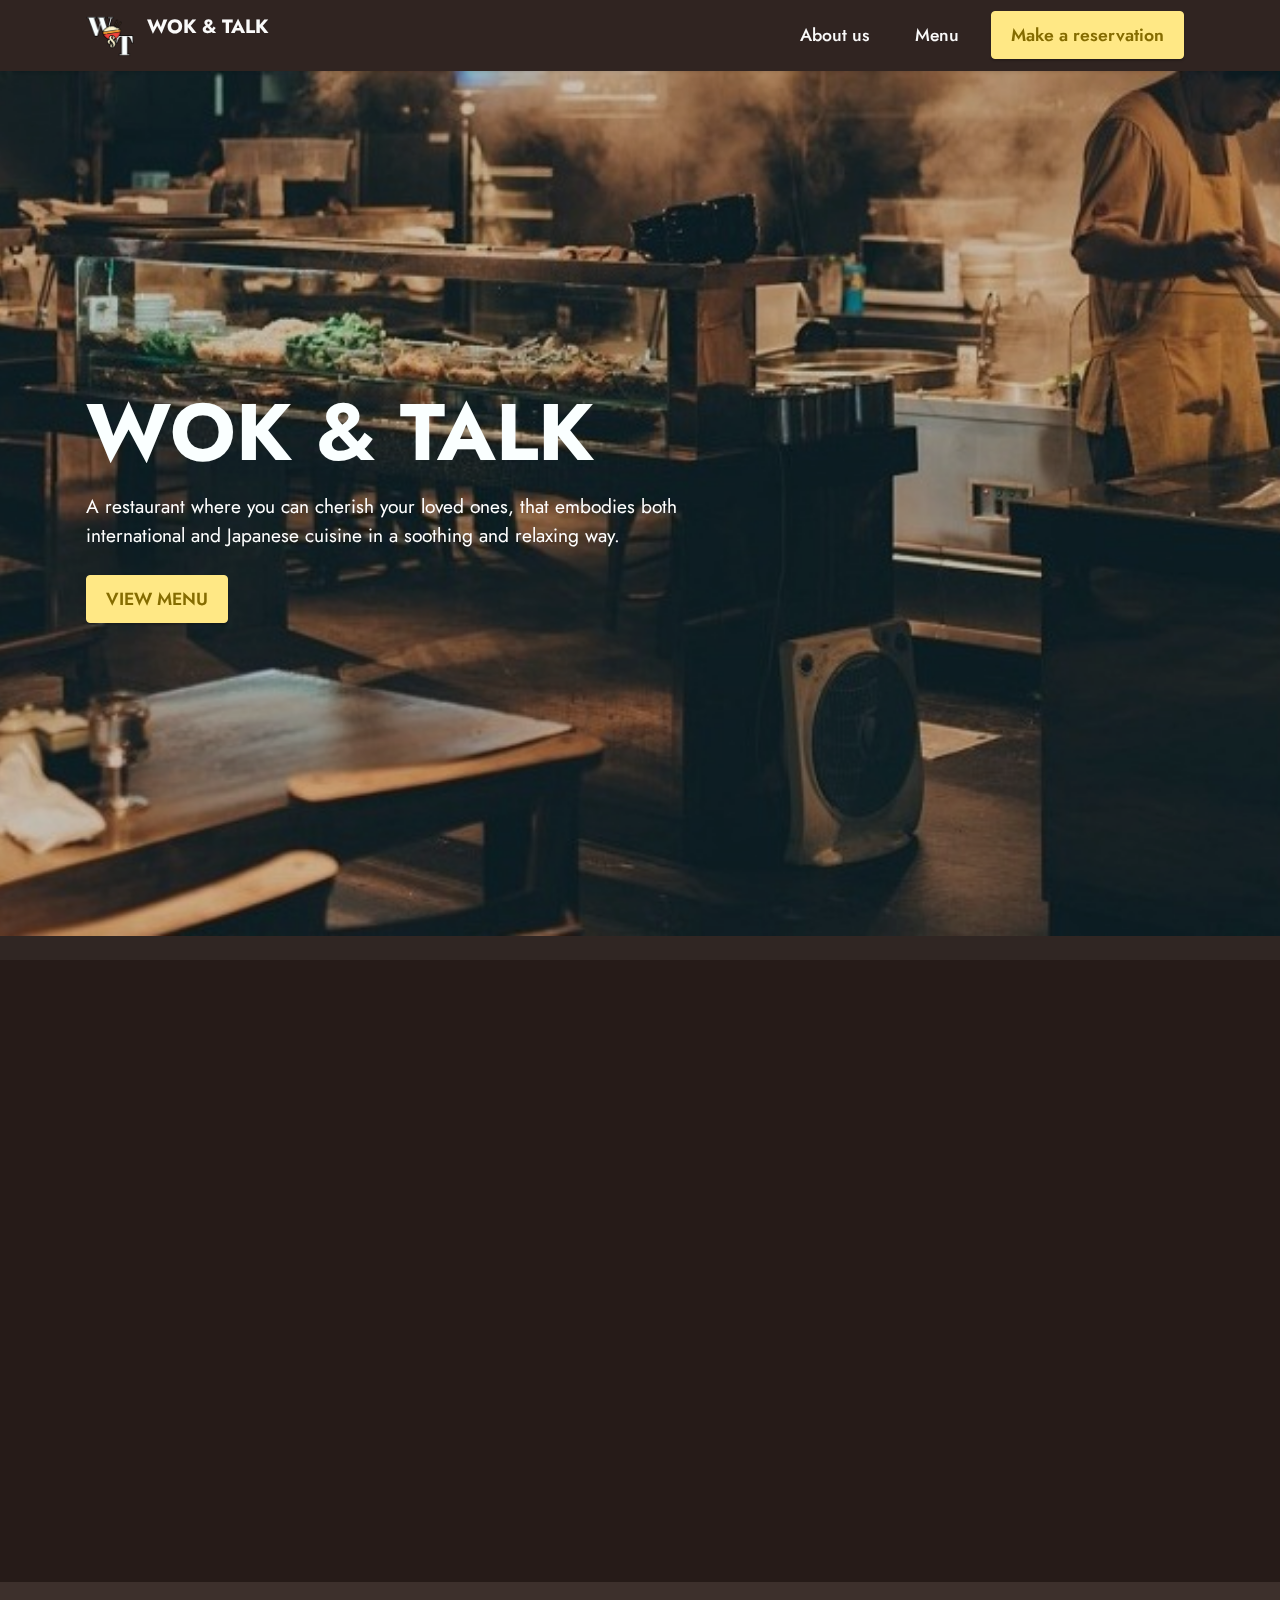
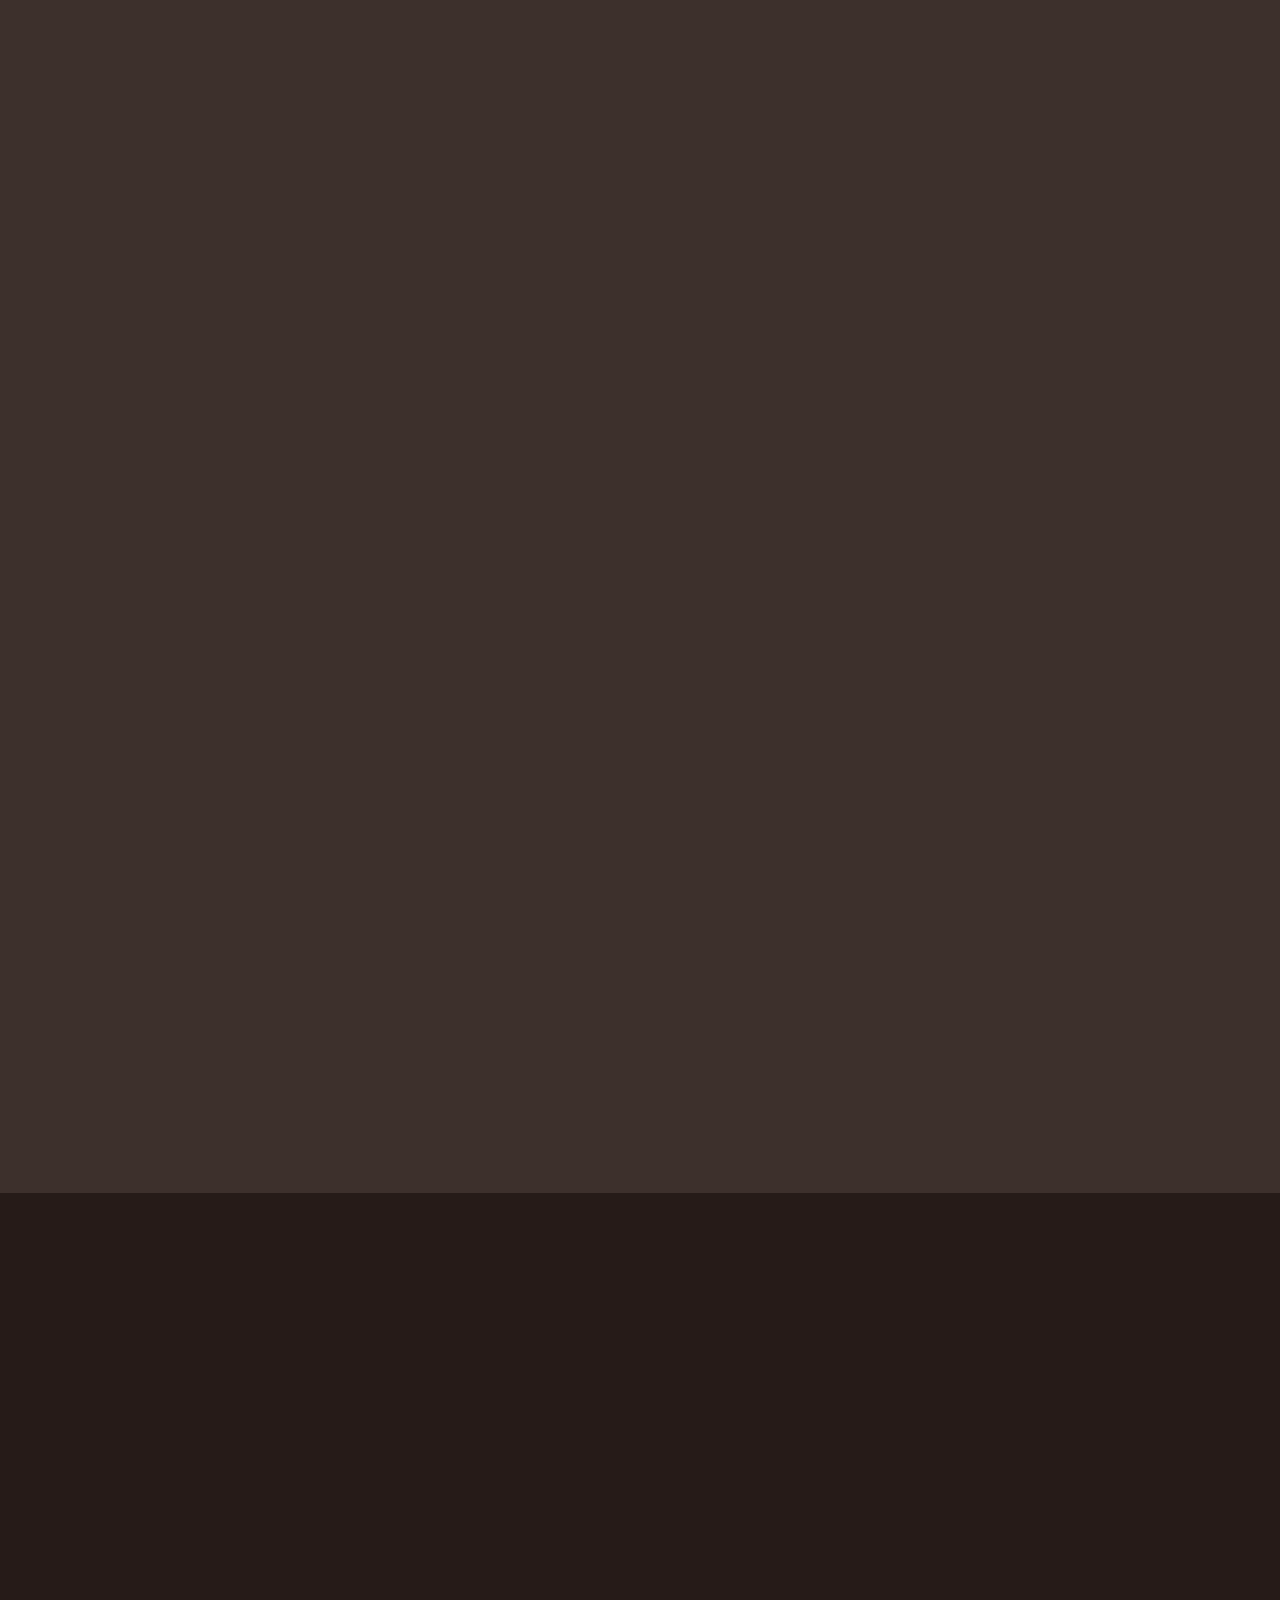
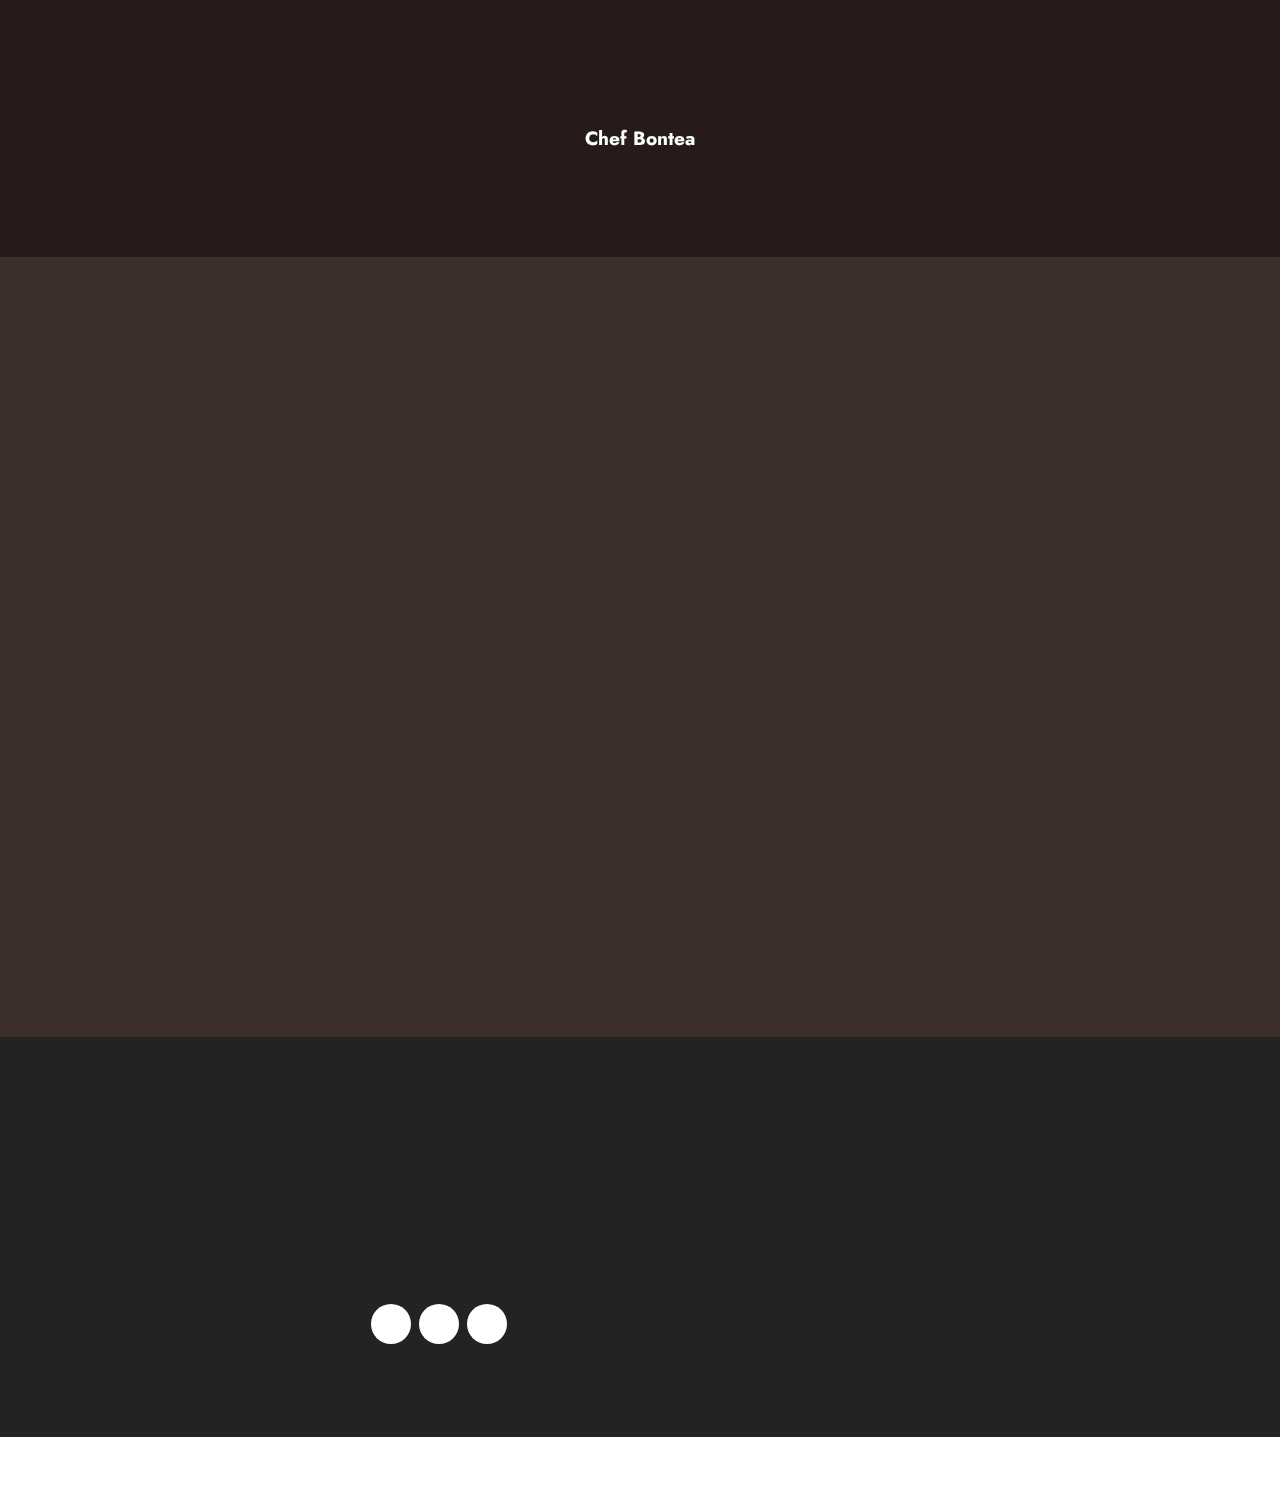
<file: index.html>
<!DOCTYPE html>
<html lang="en">
<head>
  <!-- Site made with Mobirise Website Builder v5.7.4, https://mobirise.com -->
  <meta charset="UTF-8">
  <meta http-equiv="X-UA-Compatible" content="IE=edge">
  <meta name="generator" content="Mobirise v5.7.4, mobirise.com">
  <meta name="viewport" content="width=device-width, initial-scale=1, minimum-scale=1">
  <link rel="shortcut icon" href="assets/images/logo2-200.png" type="image/x-icon">
  <meta name="description" content="">
  
  
  <title>Home</title>
  <link rel="stylesheet" href="assets/web/assets/mobirise-icons2/mobirise2.css">
  <link rel="stylesheet" href="assets/bootstrap/css/bootstrap.min.css">
  <link rel="stylesheet" href="assets/bootstrap/css/bootstrap-grid.min.css">
  <link rel="stylesheet" href="assets/bootstrap/css/bootstrap-reboot.min.css">
  <link rel="stylesheet" href="assets/parallax/jarallax.css">
  <link rel="stylesheet" href="assets/animatecss/animate.css">
  <link rel="stylesheet" href="assets/dropdown/css/style.css">
  <link rel="stylesheet" href="assets/socicon/css/styles.css">
  <link rel="stylesheet" href="assets/theme/css/style.css">
  <link rel="preload" href="https://fonts.googleapis.com/css?family=Jost:100,200,300,400,500,600,700,800,900,100i,200i,300i,400i,500i,600i,700i,800i,900i&display=swap" as="style" onload="this.onload=null;this.rel='stylesheet'">
  <noscript><link rel="stylesheet" href="https://fonts.googleapis.com/css?family=Jost:100,200,300,400,500,600,700,800,900,100i,200i,300i,400i,500i,600i,700i,800i,900i&display=swap"></noscript>
  <link rel="preload" as="style" href="assets/mobirise/css/mbr-additional.css"><link rel="stylesheet" href="assets/mobirise/css/mbr-additional.css" type="text/css">

  
  
  
</head>
<body>
  
  <div data-bs-version="5.1" class="menu menu2 cid-tsbb9gC459" id="menu2-0">
    
    <nav class="navbar navbar-dropdown navbar-fixed-top navbar-expand-lg">
        <div class="container">
            <div class="navbar-brand">
                <span class="navbar-logo">
                    <a href="index.html#top">
                        <img src="assets/images/logo2-200.png" alt="Wok &amp; talk logo" style="height: 3rem;">
                    </a>
                </span>
                <p><span class="navbar-caption-wrap"><a class="navbar-caption text-white text-primary display-7" href="index.html#header2-3">WOK &amp; TALK</a></span></p>
            </div>
            <button class="navbar-toggler" type="button" data-toggle="collapse" data-bs-toggle="collapse" data-target="#navbarSupportedContent" data-bs-target="#navbarSupportedContent" aria-controls="navbarNavAltMarkup" aria-expanded="false" aria-label="Toggle navigation">
                <div class="hamburger">
                    <span></span>
                    <span></span>
                    <span></span>
                    <span></span>
                </div>
            </button>
            <div class="collapse navbar-collapse" id="navbarSupportedContent">
                <ul class="navbar-nav nav-dropdown" data-app-modern-menu="true"><li class="nav-item"><a class="nav-link link text-white text-primary display-4" href="page2.html#header3-11">
                            About us</a></li>
                    
                    <li class="nav-item"><a class="nav-link link text-white text-primary display-4" href="page1.html">Menu</a>
                    </li></ul>
                
                <div class="navbar-buttons mbr-section-btn"><a class="btn btn-primary display-4" href="https://mobiri.se">Make a reservation</a></div>
            </div>
        </div>
    </nav>
    </div>

    <section data-bs-version="5.1" class="header2 cid-tsbelHs6oD mbr-fullscreen mbr-parallax-background" id="header2-3">

    

    
    <div class="mbr-overlay" style="opacity: 0.2; background-color: rgb(0, 0, 0);"></div>

    <div class="container">
        <div class="row">
            <div class="col-12 col-lg-7">
                <h1 class="mbr-section-title mbr-fonts-style mb-3 display-1"><strong>WOK &amp;&nbsp;</strong><strong>TALK</strong><br></h1>
                
                <p class="mbr-text mbr-fonts-style display-7">A restaurant where you can cherish your loved ones, that embodies both international and Japanese cuisine in a soothing and relaxing way.</p>
                <div class="mbr-section-btn mt-3"><a class="btn btn-primary display-4" href="page1.html#header3-j">VIEW MENU</a></div>
            </div>
        </div>
    </div>
    </section>

    <section data-bs-version="5.1" class="content5 cid-tsbvuMhUWK" id="content5-e">
    
    <div class="container">
        <div class="row justify-content-center">
            <div class="col-md-12 col-lg-9">
                
                <h2 class="mbr-section-subtitle mbr-fonts-style mb-4 display-2">
                    WELCOME ABOARD!</h2>
                <p class="mbr-text mbr-fonts-style display-7">WOK &amp; TALK is an international restaurant that covers a wide range of dishes, all enhanced with a refined touch of Japanese cuisine. So bring your friends because everything is better with your close ones.
<br>
<br>We trust that our food not only does change people's perspectives about international cuisine but gives them a new and unique insight into Japanese culture and its customs through the richly seasoned dishes and characteristic taste</p>
            </div>
        </div>
    </div>
</section>
<section data-bs-version="5.1" class="features15 cid-tsbeA2aPuS" id="features16-4">

    

    
    
    <div class="container">
        <div class="content-wrapper">
            <div class="row align-items-center">
                <div class="col-12 col-lg">
                    <div class="text-wrapper">
                        <h2 class="card-title mbr-fonts-style display-2">
                            <strong>OUR STORY</strong></h2>
                        <p class="mbr-text mbr-fonts-style mb-4 display-7">The Wok &amp; Talk restaurant is always looking for improvement, henceforth, we are working every day to ensure that our clients enjoy their most memorable moments with us. Henceforth, we are proud to announce that, since 2022 we opened our doors to a new concept, which is hosting the events.
<br><br>Therefore, we are more than willing to give you some of the most exquisite and spectacular events you have experienced with your close ones. So if you are either with your friends or merely acquaintances, always have faith in our ability to offer you the best moments possible.</p>
                        <div class="mbr-section-btn mt-3"><a class="btn btn-primary display-4" href="page2.html#header3-11">Learn more</a></div>
                    </div>
                </div>
                <div class="col-12 col-lg-6">
                    <div class="image-wrapper">
                        <img src="assets/images/masa-oameni.jpeg" alt="an upper view of a table with people sitting enjoying our spicy food eating hamburgers and quesadillia">
                    </div>
                </div>
            </div>
        </div>
    </div>
</section>
<section data-bs-version="5.1" class="slider2 cid-tt23848n1f" id="slider2-1k">
    

    
    <div class="container">
        <div class="row justify-content-center">
            <div class="col-12 col-md-10">
                <div class="carousel slide" id="tt258xNUNY" data-interval="5000" data-bs-interval="5000">
                    
                    <ol class="carousel-indicators">
                        <li data-slide-to="0" data-bs-slide-to="0" class="active" data-target="#tt258xNUNY" data-bs-target="#tt258xNUNY"></li>
                        <li data-slide-to="1" data-bs-slide-to="1" data-target="#tt258xNUNY" data-bs-target="#tt258xNUNY"></li>
                        <li data-slide-to="2" data-bs-slide-to="2" data-target="#tt258xNUNY" data-bs-target="#tt258xNUNY"></li>
                    </ol>
                    <div class="carousel-inner">
                        <div class="carousel-item slider-image item active">
                            <div class="item-wrapper">
                                <img class="d-block w-100" src="assets/images/pasta-1.jpeg" alt="A bowl of pasta carbonara with basilico on top, on a white plate">
                                <div class="carousel-caption d-none d-md-block">
                                    <h3 class="mbr-section-subtitle mbr-fonts-style display-5">
                                        <strong>Professionalism comes first</strong></h3>
                                    <p class="mbr-section-text mbr-fonts-style display-7">We make the best pasta in town. Come and see for yourself.&nbsp;</p>
                                </div>
                            </div>
                        </div>
                        <div class="carousel-item slider-image item">
                            <div class="item-wrapper">
                                <img class="d-block w-100" src="assets/images/sushi.jpeg" alt="Two people at a table eating a plate of sushi and shrimps" data-slide-to="1" data-bs-slide-to="1">
                                <div class="carousel-caption d-none d-md-block">
                                    <h3 class="mbr-section-subtitle mbr-fonts-style display-5"><strong>Happy moments are our thing</strong></h3>
                                    <p class="mbr-section-text mbr-fonts-style display-7">
                                        We always put our clients first when it comes to their eating experience</p>
                                </div>
                            </div>
                        </div><div class="carousel-item slider-image item">
                            <div class="item-wrapper">
                                <img class="d-block w-100" src="assets/images/alcohol-ale.jpeg" alt="A picture from the bar where the craft beer is poured into the glasses of the clients" data-slide-to="2" data-bs-slide-to="2">
                                <div class="carousel-caption d-none d-md-block">
                                    <h3 class="mbr-section-subtitle mbr-fonts-style display-5">
                                        <strong>Best Craft Beer in town!</strong></h3>
                                    <p class="mbr-section-text mbr-fonts-style display-7">
                                        We work hard to give you the best experience at our restaurant</p>
                                </div>
                            </div>
                        </div>
                        
                    </div>
                    <a class="carousel-control carousel-control-prev" role="button" data-slide="prev" data-bs-slide="prev" href="#tt258xNUNY">
                        <span class="mobi-mbri mobi-mbri-arrow-prev" aria-hidden="true"></span>
                        <span class="sr-only visually-hidden">Previous</span>
                    </a>
                    <a class="carousel-control carousel-control-next" role="button" data-slide="next" data-bs-slide="next" href="#tt258xNUNY">
                        <span class="mobi-mbri mobi-mbri-arrow-next" aria-hidden="true"></span>
                        <span class="sr-only visually-hidden">Next</span>
                    </a>
                </div>
            </div>
        </div>
    </div>
</section>
<section data-bs-version="5.1" class="people5 mbr-embla cid-tsbfinpbmT" id="people5-9">

    

    
    

    <div class="position-relative text-center">
        <h3 class="mb-4 mbr-fonts-style display-2">
            <strong>We make our&nbsp;</strong><strong>clients happy</strong></h3>

        <div class="embla" data-skip-snaps="true" data-align="center" data-loop="true" data-auto-play="true" data-auto-play-interval="7" data-draggable="true">
            <div class="embla__viewport container-fluid">
                <div class="embla__container">
                    <div class="embla__slide slider-image item" style="margin-left: 7rem; margin-right: 7rem;">
                        <div class="user">
                            <div class="user_image">
                                <div class="item-wrapper position-relative">
                                    <img src="assets/images/m34.jpeg" alt="A portrait of Chef Bontea a middle aged man with a grey beard and a grey shirt standing in front of a grey background">
                                </div>
                            </div>
                            <div class="user_text mb-4">
                                <p class="mbr-fonts-style display-7">
                                    "Astounding and spectacular, the atmosphere and the food combine so well, it was as if we got lost in the ambiguous streets of Japan while eating some very rafinate burritos"
                                </p>
                            </div>
                            <div class="user_name mbr-fonts-style mb-2 display-7">
                                <strong>Chef Bontea</strong></div>
                            
                        </div>
                    </div>
                    <div class="embla__slide slider-image item" style="margin-left: 7rem; margin-right: 7rem;">
                        <div class="user">
                            <div class="user_image">
                                <div class="item-wrapper position-relative">
                                    <img src="assets/images/w(35).jpg" alt="A portrait of Chef Bontea a middle aged man with a grey beard and a grey shirt standing in front of a grey background">
                                </div>
                            </div>
                            <div class="user_text mb-4">
                                <p class="mbr-fonts-style display-7">
                                    "Super cool and fun! I had a great time at the restaurant and it really made me want to come back the next time. The next time I'll also bring my wife!"
                                </p>
                            </div>
                            <div class="user_name mbr-fonts-style mb-2 display-7">
                                <strong>Chef Patrizia</strong></div>
                            
                        </div>
                    </div>
                    <div class="embla__slide slider-image item" style="margin-left: 7rem; margin-right: 7rem;">
                        <div class="user">
                            <div class="user_image">
                                <div class="item-wrapper position-relative">
                                    <img src="assets/images/m46.jpeg" alt="A portrait of Chef Dumitrescu a middle aged man with glasses and short hair wearing a black suit">
                                </div>
                            </div>
                            <div class="user_text mb-4">
                                <p class="mbr-fonts-style display-7">"We absolutely loved it! We had a birthday celebration of my friend here and I must say that we had a wonderful time! We were looked after, the staff was friendly and helpful. Super professional."</p>
                            </div>
                            <div class="user_name mbr-fonts-style mb-2 display-7">
                                <strong>Chef Dumitrescu</strong></div>
                            
                        </div>
                    </div>
                    <div class="embla__slide slider-image item" style="margin-left: 7rem; margin-right: 7rem;">
                        <div class="user">
                            <div class="user_image">
                                <div class="item-wrapper position-relative">
                                    <img src="assets/images/m23.jpeg" alt="A portrait of Chef Scărlătescu. A middle aged bald man with a dark beard wearing a suit">
                                </div>
                            </div>
                            <div class="user_text mb-4">
                                <p class="mbr-fonts-style display-7">
                                    "Food was delicious, cocktails too. The place is busy, therefore a bit noisy but this even more gives a feeling of being in Japan. The Mayfair green tea must be the best cocktail I have ever had!"
                                </p>
                            </div>
                            <div class="user_name mbr-fonts-style mb-2 display-7">
                                <strong>Chef Scărlătescu</strong></div>
                            
                        </div>
                    </div>
                </div>
            </div>
            <button class="embla__button embla__button--prev">
                <span class="mobi-mbri mobi-mbri-arrow-prev mbr-iconfont" aria-hidden="true"></span>
                <span class="sr-only visually-hidden visually-hidden">Previous</span>
            </button>
            <button class="embla__button embla__button--next">
                <span class="mobi-mbri mobi-mbri-arrow-next mbr-iconfont" aria-hidden="true"></span>
                <span class="sr-only visually-hidden visually-hidden">Next</span>
            </button>
        </div>
    </div>
</section>

<section data-bs-version="5.1" class="image1 cid-tsbgLX2ypN" id="image1-a">
    

    
    

    <div class="container">
        <div class="row align-items-center">
            <div class="col-12 col-lg-6">
                <div class="image-wrapper">
                    <img src="assets/images/coffee2.jpeg" alt="barista working hardly to make the best coffee possible by pouring some into a cup">
                    <p class="mbr-description mbr-fonts-style pt-2 align-center display-4"><em>Our baristas tirelessly work to prepare the best beverages possible</em></p>
                </div>
            </div>
            <div class="col-12 col-lg">
                <div class="text-wrapper">
                    <h2 class="mbr-section-title mbr-fonts-style mb-3 display-2">
                        <strong>WE PUT PASSION</strong></h2>
                    <p class="mbr-text mbr-fonts-style display-7">Even tho our story might not be the most inspiring we surely have made it our ambition to inspire those to dine at our restaurant. Through everything that we do, and everything that we learned over these 10 years of experience, we want to give back, the passion, the fire, and the ambition to never give up.<br>
<br>Our skills here are indeed ones of a professional level, yet we always leave places for improvement, for learning more, especially learning from others. That is why everything that we do here, we do for our clients, and because there is no other place like home, we want to ensure our diners the best comfort and the most home-like feeling of all.&nbsp;</p>
                </div>
            </div>
        </div>
    </div>
</section>

<div data-bs-version="5.1" class="footer4 cid-tsbtHfGFpz" id="footer4-d">

    

    
    
    <div class="container">
        <div class="row mbr-white">
            <div class="col-6 col-lg-3">
                <div class="media-wrap col-md-12 col-12">
                    <a href="index.html#top">
                        <img src="assets/images/logo.png" alt="The Wok &amp; Talk logo">
                    </a>
                </div>
            </div>
            <div class="col-12 col-md-6 col-lg-3">
                <h2 class="mbr-section-subtitle mbr-fonts-style mb-2 display-7">
                    <strong>About</strong>
                </h2>
                <p class="mbr-text mbr-fonts-style mb-4 display-4">Our chefs have mastered a wide variety of packets and menus from which our customers can choose depending on the occasion.</p>
                <h2 class="mbr-section-subtitle mbr-fonts-style mb-3 display-7"><strong>Our socials</strong></h2>
                <div class="social-row display-7">
                    <div class="soc-item">
                        <a href="https://facebook.com/" target="_blank">
                            <span class="mbr-iconfont socicon-facebook socicon"></span>
                        </a>
                    </div>
                    <div class="soc-item">
                        <a href="https://twitter.com/" target="_blank">
                            <span class="mbr-iconfont socicon-twitter socicon"></span>
                        </a>
                    </div>
                    <div class="soc-item">
                        <a href="https://instagram.com/" target="_blank">
                            <span class="mbr-iconfont socicon-instagram socicon"></span>
                        </a>
                    </div>
                    
                </div>
            </div>
            <div class="col-12 col-md-6 col-lg-3">
                <h2 class="mbr-section-subtitle mbr-fonts-style mb-2 display-7"><strong>It may interest you</strong></h2>
                <ul class="list mbr-fonts-style display-4">
                    <li class="mbr-text item-wrap"><a href="index.html#top" class="text-primary">Home</a></li><li class="mbr-text item-wrap"><a href="page1.html#header3-j" class="text-primary">Menu</a></li>
                    <li class="mbr-text item-wrap"><span style="font-size: 1.1rem;"><a href="page2.html#header3-11" class="text-primary">About us</a></span></li><li class="mbr-text item-wrap"><a href="page3.html#header3-1d" class="text-primary">Contact</a></li>
                </ul>
            </div>
            <div class="col-12 col-md-6 col-lg-3">
                <h2 class="mbr-section-subtitle mbr-fonts-style mb-2 display-7"><strong>More of us</strong></h2>
                <ul class="list mbr-fonts-style display-4">
                    <li class="mbr-text item-wrap"><a href="page3.html#content11-1e" class="text-primary">Make a reservation</a></li><li class="mbr-text item-wrap"><a href="page3.html#content11-1e" class="text-primary">Book an event</a></li>
                    <li class="mbr-text item-wrap"><br></li>
                </ul>
            </div>
            <div class="col-12 mt-4">
                <p class="mbr-text mb-0 mbr-fonts-style copyright align-center display-7">
                    © Copyright 2023 Wok &amp; Talk - All Rights Reserved
                </p>
            </div>
        </div>
    </div>
</div>
<div class="display-7" style="padding: 0;align-items: center;justify-content: center;flex-wrap: wrap;    align-content: center;display: flex;position: relative;height: 4rem;"><a href="https://mobiri.se/2929417" style="flex: 1 1;height: 4rem;position: absolute;width: 100%;z-index: 1;"><img alt="" style="height: 4rem;" src="[data-uri]"></a><p style="margin: 0;text-align: center;" class="display-7">Made with  &#8204;</p><a style="z-index:1" href="https://mobirise.com/builder/html-code-generator.html">HTML Code Creator</a></div><script src="assets/bootstrap/js/bootstrap.bundle.min.js"></script>  <script src="assets/parallax/jarallax.js"></script>  <script src="assets/smoothscroll/smooth-scroll.js"></script>  <script src="assets/ytplayer/index.js"></script>  <script src="assets/dropdown/js/navbar-dropdown.js"></script>  <script src="assets/embla/embla.min.js"></script>  <script src="assets/embla/script.js"></script>  <script src="assets/theme/js/script.js"></script>  
  
  
 <div id="scrollToTop" class="scrollToTop mbr-arrow-up"><a style="text-align: center;"><i class="mbr-arrow-up-icon mbr-arrow-up-icon-cm cm-icon cm-icon-smallarrow-up"></i></a></div>
    <input name="animation" type="hidden">

</body>
</html>
</file>
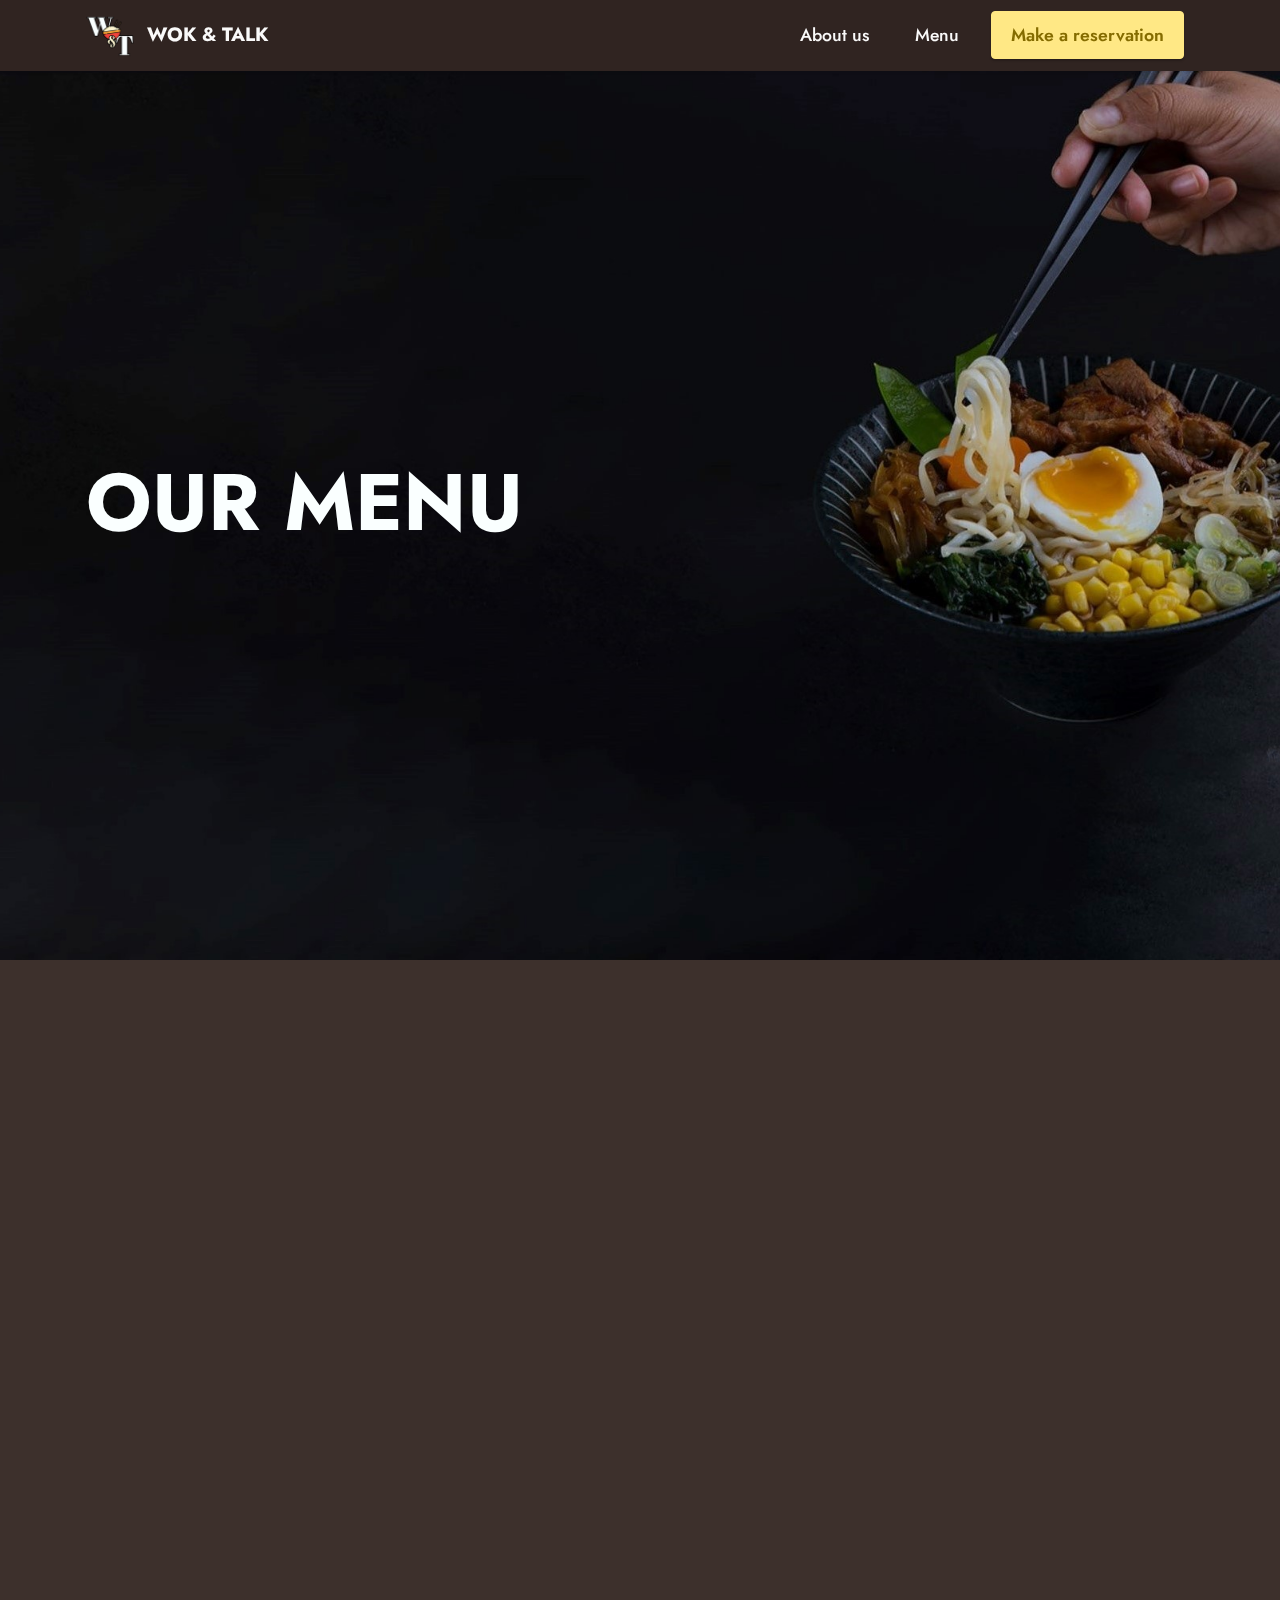
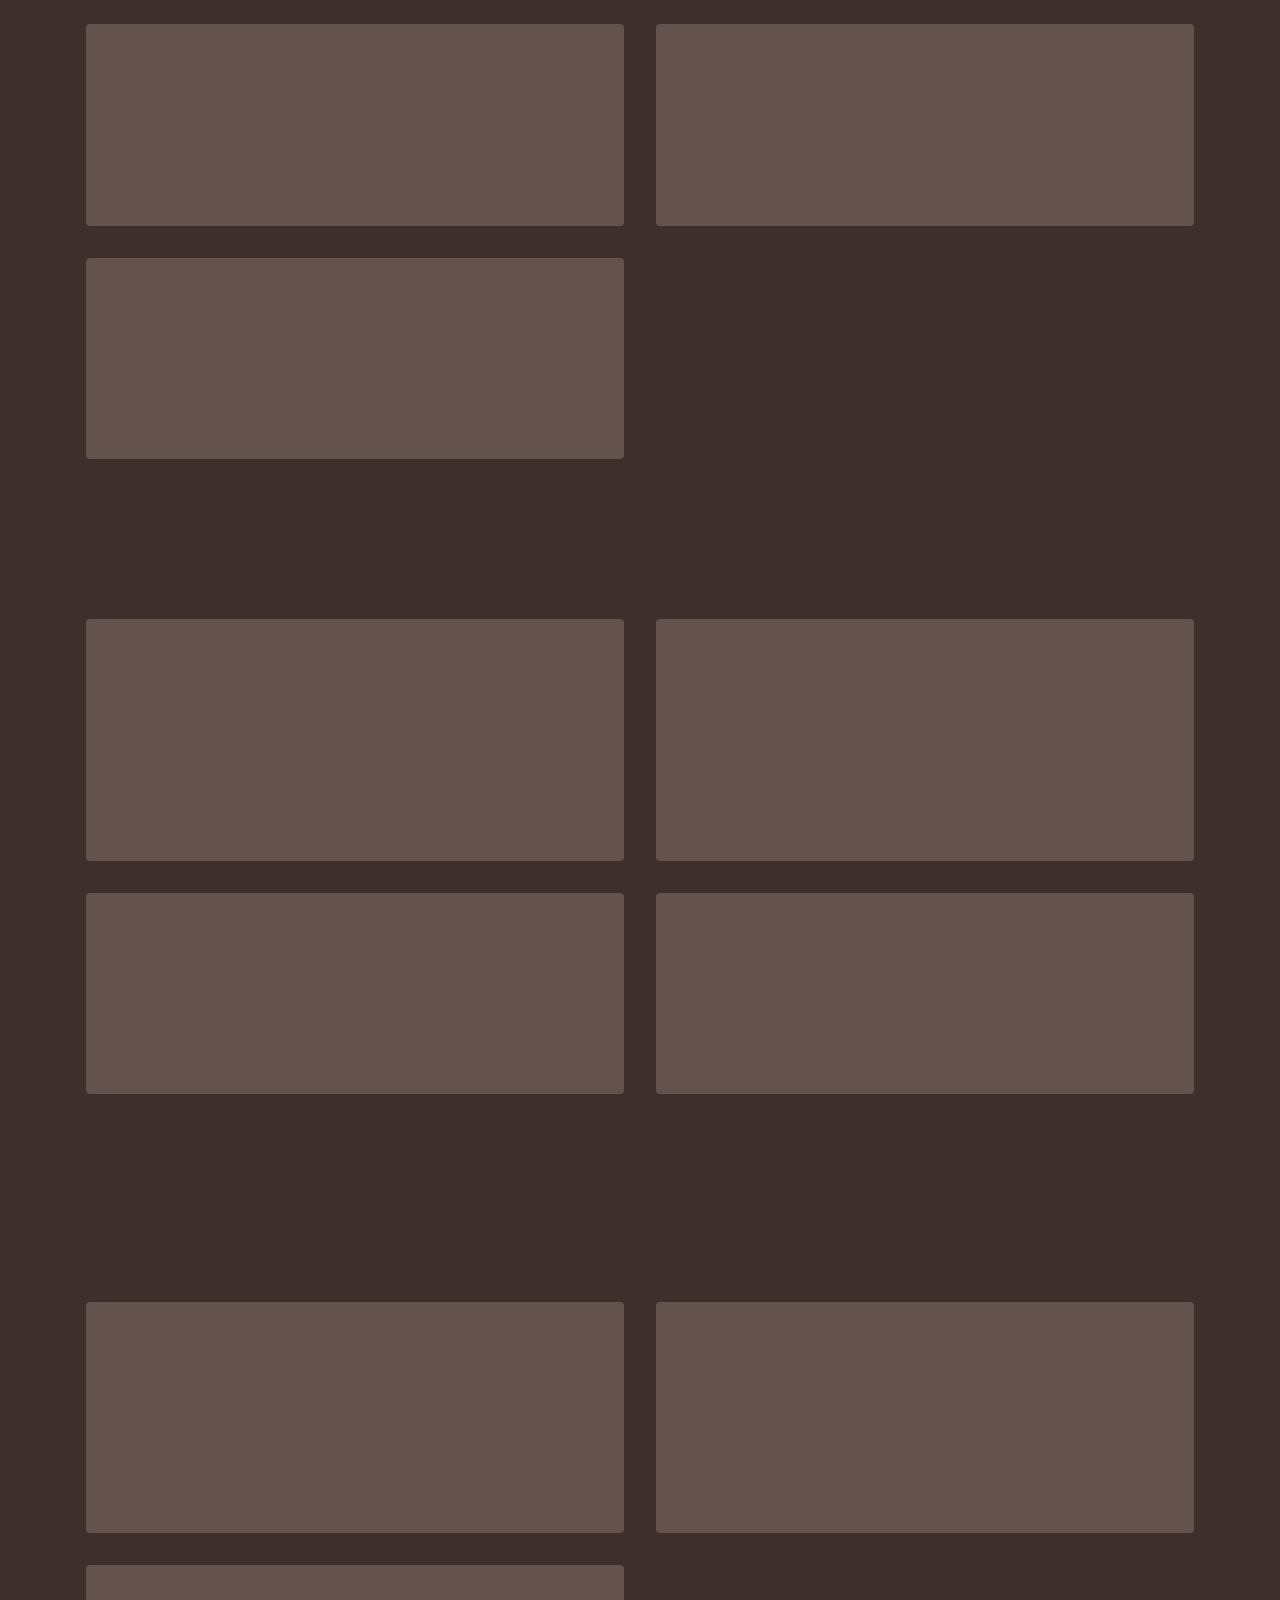
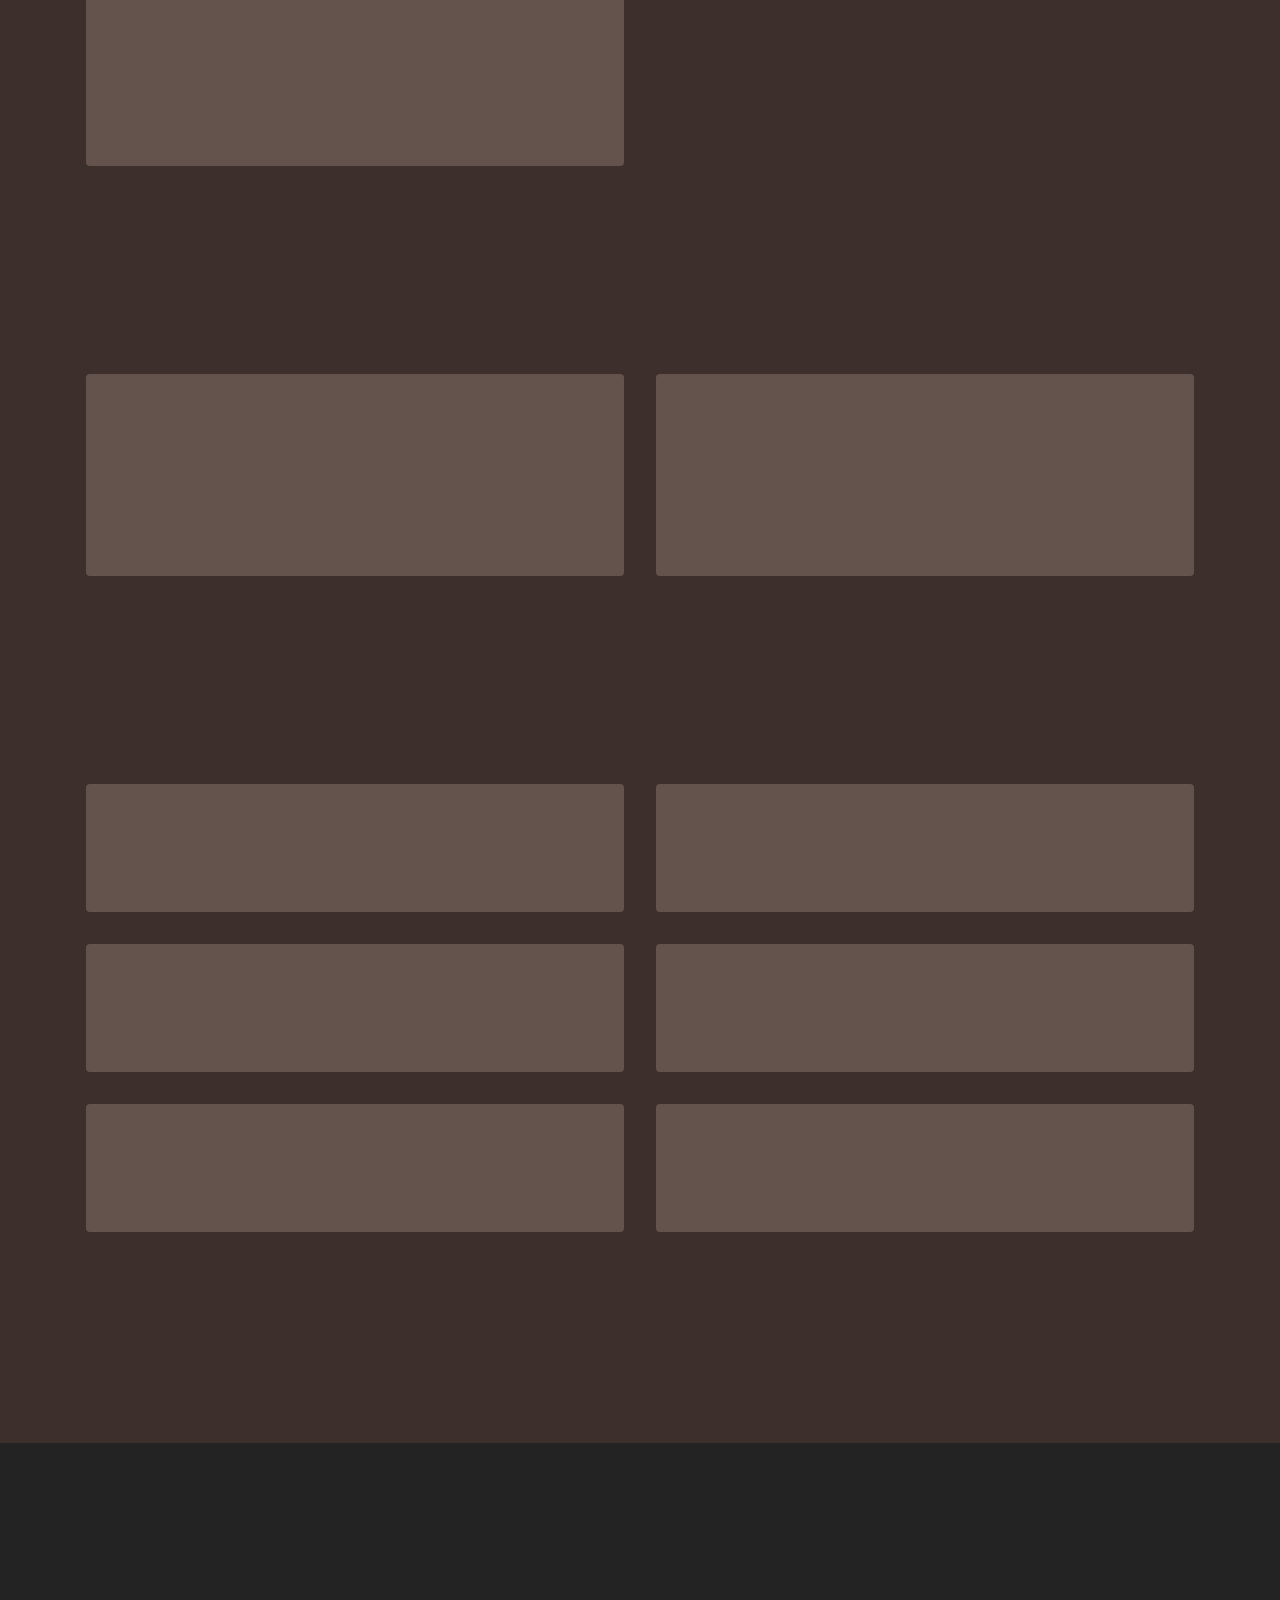
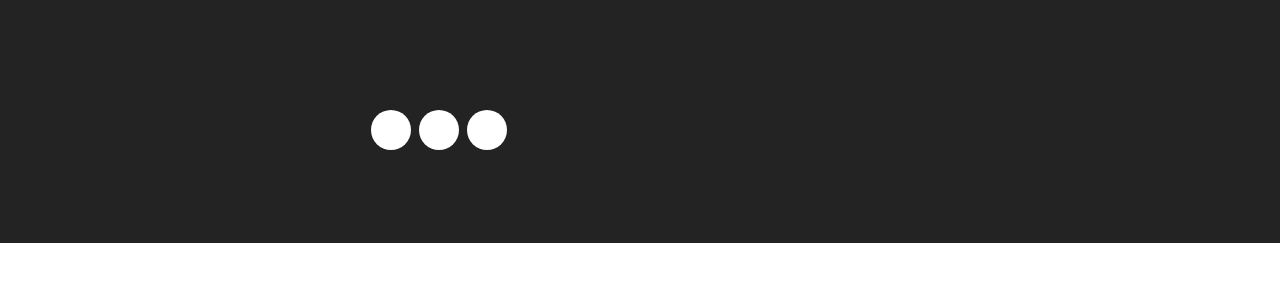
<file: page1.html>
<!DOCTYPE html>
<html lang="en">
<head>
  <!-- Site made with Mobirise Website Builder v5.7.4, https://mobirise.com -->
  <meta charset="UTF-8">
  <meta http-equiv="X-UA-Compatible" content="IE=edge">
  <meta name="generator" content="Mobirise v5.7.4, mobirise.com">
  <meta name="viewport" content="width=device-width, initial-scale=1, minimum-scale=1">
  <link rel="shortcut icon" href="assets/images/logo2-200.png" type="image/x-icon">
  <meta name="description" content="">
  
  
  <title>Menu</title>
  <link rel="stylesheet" href="assets/bootstrap/css/bootstrap.min.css">
  <link rel="stylesheet" href="assets/bootstrap/css/bootstrap-grid.min.css">
  <link rel="stylesheet" href="assets/bootstrap/css/bootstrap-reboot.min.css">
  <link rel="stylesheet" href="assets/animatecss/animate.css">
  <link rel="stylesheet" href="assets/dropdown/css/style.css">
  <link rel="stylesheet" href="assets/socicon/css/styles.css">
  <link rel="stylesheet" href="assets/theme/css/style.css">
  <link rel="preload" href="https://fonts.googleapis.com/css?family=Jost:100,200,300,400,500,600,700,800,900,100i,200i,300i,400i,500i,600i,700i,800i,900i&display=swap" as="style" onload="this.onload=null;this.rel='stylesheet'">
  <noscript><link rel="stylesheet" href="https://fonts.googleapis.com/css?family=Jost:100,200,300,400,500,600,700,800,900,100i,200i,300i,400i,500i,600i,700i,800i,900i&display=swap"></noscript>
  <link rel="preload" as="style" href="assets/mobirise/css/mbr-additional.css"><link rel="stylesheet" href="assets/mobirise/css/mbr-additional.css" type="text/css">

  
  
  
</head>
<body>
  
  <div data-bs-version="5.1" class="menu menu2 cid-tsbb9gC459" id="menu2-f">
    
    <nav class="navbar navbar-dropdown navbar-fixed-top navbar-expand-lg">
        <div class="container">
            <div class="navbar-brand">
                <span class="navbar-logo">
                    <a href="index.html#top">
                        <img src="assets/images/logo2-200.png" alt="Wok &amp; talk logo" style="height: 3rem;">
                    </a>
                </span>
                <span class="navbar-caption-wrap"><a class="navbar-caption text-white text-primary display-7" href="index.html#header2-3">WOK &amp; TALK</a></span>
            </div>
            <button class="navbar-toggler" type="button" data-toggle="collapse" data-bs-toggle="collapse" data-target="#navbarSupportedContent" data-bs-target="#navbarSupportedContent" aria-controls="navbarNavAltMarkup" aria-expanded="false" aria-label="Toggle navigation">
                <div class="hamburger">
                    <span></span>
                    <span></span>
                    <span></span>
                    <span></span>
                </div>
            </button>
            <div class="collapse navbar-collapse" id="navbarSupportedContent">
                <ul class="navbar-nav nav-dropdown" data-app-modern-menu="true"><li class="nav-item"><a class="nav-link link text-white text-primary display-4" href="page2.html#header3-11">
                            About us</a></li>
                    
                    <li class="nav-item"><a class="nav-link link text-white text-primary display-4" href="page1.html">Menu</a>
                    </li></ul>
                
                <div class="navbar-buttons mbr-section-btn"><a class="btn btn-primary display-4" href="page3.html">Make a reservation</a></div>
            </div>
        </div>
    </nav>
</div>

<section data-bs-version="5.1" class="header3 cid-tsbLvmvx6S mbr-fullscreen" id="header3-j">

    

    
    

    <div class="align-center container">
        <div class="row">
            <div class="col-12 col-lg-6">
                <h1 class="mbr-section-title mbr-fonts-style mb-3 display-1"><strong>OUR MENU</strong></h1>
                
                
                
            </div>
        </div>
    </div>
</section>

<section data-bs-version="5.1" class="content4 cid-tsbNM5vQee" id="content4-o">
    

    
    
    <div class="container">
        <div class="row justify-content-center">
            <div class="title col-md-12 col-lg-10">
                <h2 class="mbr-section-title mbr-fonts-style align-center mb-4 display-2"><strong>TODAY'S SPECIALITIES</strong></h2>
                <p class="mbr-section-subtitle align-center mbr-fonts-style mb-4 display-7">We work hard every day to prepare some of the most refined dishes so our clients can enjoy them to the fullest. In order to show our diversity, we have implemented a specialty menu that changes daily in order for our customers to fully embark on this oriental journey</p>
                
            </div>
        </div>
    </div>
</section>
<section data-bs-version="5.1" class="features7 cid-tsbL4SXg4h">
    <h2 class="mbr-section-title mbr-fonts-style display-2"><strong>OUR MENU</strong></h2>
</section>
<section data-bs-version="5.1" class="features7 cid-tsbL4SXg4h" id="features8-i">
    <!---->
    

    <div class="container">
        <div class="row">
            <div class="title col-12">
                <h3 class="mbr-section-subtitle mbr-fonts-style mb-4 display-5">
                    Starters</h3>
            </div>
            <div class="card col-12 col-md-6">
                <div class="card-wrapper">
                    <div class="top-line">
                        <h4 class="card-title mbr-fonts-style display-5"><strong>Apetizer - basil caprese</strong></h4>
                        <p class="mbr-text cost mbr-fonts-style display-5">$30</p>
                    </div>
                    <div class="bottom-line">
                        <p class="mbr-text mbr-fonts-style display-7">A fine blend of sweet and sour flavors that embodies perfectly embodies the essence of gardening.</p>
                    </div>
                </div>
            </div>
            <div class="card col-12 col-md-6">
                <div class="card-wrapper">
                    <div class="top-line">
                        <h4 class="card-title mbr-fonts-style display-5"><strong>Avocado toast with basil</strong></h4>
                        <p class="mbr-text cost mbr-fonts-style display-5">$20</p>
                    </div>
                    <div class="bottom-line">
                        <p class="mbr-text mbr-fonts-style display-7">
                            Tasty toast freshly baked in our famous bakery with lots of care and plenty of oregano and basil of course.</p>
                    </div>
                </div>
            </div>
            <div class="card col-12 col-md-6">
                <div class="card-wrapper">
                    <div class="top-line">
                        <h4 class="card-title mbr-fonts-style display-5"><strong>Omelette sandwich</strong></h4>
                        <p class="mbr-text cost mbr-fonts-style display-5">$25</p>
                    </div>
                    <div class="bottom-line">
                        <p class="mbr-text mbr-fonts-style display-7">
                            An unconventional and innovative way of eating: a sandwich with an omlette.</p>
                    </div>
                </div>
            </div> 
        </div>
    </div>
</section>

<section data-bs-version="5.1" class="features7 cid-tsXmTsmite" id="features8-s">
    <!---->
    

    
    
    <div class="container">
        <div class="row">
            <div class="title col-12">
                
                <h3 class="mbr-section-subtitle mbr-fonts-style mb-4 display-5">
                    Meat dishes</h3>
            </div>
            <div class="card col-12 col-md-6">
                <div class="card-wrapper">
                    <div class="top-line">
                        <h4 class="card-title mbr-fonts-style display-5"><strong>Black Angus Hamburger</strong></h4>
                        <p class="mbr-text cost mbr-fonts-style display-5">$30</p>
                    </div>
                    <div class="bottom-line">
                        <p class="mbr-text mbr-fonts-style display-7">
                            Great dish with a great taste that is created by our chefs with lots of care and mastery and precision in order for you to have the best taste.</p>
                    </div>
                </div>
            </div>
            <div class="card col-12 col-md-6">
                <div class="card-wrapper">
                    <div class="top-line">
                        <h4 class="card-title mbr-fonts-style display-5"><strong>Grilled steak (rare/ medium)</strong></h4>
                        <p class="mbr-text cost mbr-fonts-style display-5">$49</p>
                    </div>
                    <div class="bottom-line">
                        <p class="mbr-text mbr-fonts-style display-7">
                            Super fun to do and has an abundance of taste and is freshly done by our chefs and cooks.</p>
                    </div>
                </div>
            </div>
            <div class="card col-12 col-md-6">
                <div class="card-wrapper">
                    <div class="top-line">
                        <h4 class="card-title mbr-fonts-style display-5"><strong>Wasabi Wings</strong></h4>
                        <p class="mbr-text cost mbr-fonts-style display-5">$39</p>
                    </div>
                    <div class="bottom-line">
                        <p class="mbr-text mbr-fonts-style display-7">You wish you could fly after eating these. No kidding. The combination is so good it's divine actually.</p>
                    </div>
                </div>
            </div>
            <div class="card col-12 col-md-6">
                <div class="card-wrapper">
                    <div class="top-line">
                        <h4 class="card-title mbr-fonts-style display-5"><strong>Kung Fu Panda Quesadillia</strong></h4>
                        <p class="mbr-text cost mbr-fonts-style display-5">$34</p>
                    </div>
                    <div class="bottom-line">
                        <p class="mbr-text mbr-fonts-style display-7">
                            When you combine fun with practical, you get this awesome quesadilla that will surprise you for sure.</p>
                    </div>
                </div>
            </div>
            
            
            
            
            
            
            
            
        </div>
    </div>
</section>

<section data-bs-version="5.1" class="features7 cid-tsXnOwcogU" id="features8-v">
    <!---->
    

    
    
    <div class="container">
        <div class="row">
            <div class="title col-12">
                
                <h3 class="mbr-section-subtitle mbr-fonts-style mb-4 display-5">
                    Japanese cuisine</h3>
            </div>
            <div class="card col-12 col-md-6">
                <div class="card-wrapper">
                    <div class="top-line">
                        <h4 class="card-title mbr-fonts-style display-5"><strong>Shrimps with miso soup</strong></h4>
                        <p class="mbr-text cost mbr-fonts-style display-5">$28</p>
                    </div>
                    <div class="bottom-line">
                        <p class="mbr-text mbr-fonts-style display-7">A very tasty soup with freshly harvested shrimp from the Mediterranean Sea that will make you fall in love with this dish.</p>
                    </div>
                </div>
            </div>
            <div class="card col-12 col-md-6">
                <div class="card-wrapper">
                    <div class="top-line">
                        <h4 class="card-title mbr-fonts-style display-5"><strong>Hanguk Bowl</strong></h4>
                        <p class="mbr-text cost mbr-fonts-style display-5">$25</p>
                    </div>
                    <div class="bottom-line">
                        <p class="mbr-text mbr-fonts-style display-7">
                            A traditional cuisine dish that has no boundaries when it comes to flavors. From the spiciest to the mildest ones, the hangul bowls are made for you!</p>
                    </div>
                </div>
            </div>
            <div class="card col-12 col-md-6">
                <div class="card-wrapper">
                    <div class="top-line">
                        <h4 class="card-title mbr-fonts-style display-5"><strong>Sushi plates</strong></h4>
                        <p class="mbr-text cost mbr-fonts-style display-5">$30</p>
                    </div>
                    <div class="bottom-line">
                        <p class="mbr-text mbr-fonts-style display-7">
                            A refined assortment of sushi on plates that can vary from shrimp to cucumbers and even lettuce!</p>
                    </div>
                </div>
            </div>
            
            
            
            
            
            
            
            
            
        </div>
    </div>
</section>

<section data-bs-version="5.1" class="features7 cid-tsXnMvdxsV" id="features8-u">
    <!---->
    

    
    
    <div class="container">
        <div class="row">
            <div class="title col-12">
                
                <h3 class="mbr-section-subtitle mbr-fonts-style mb-4 display-5">
                    Sweets</h3>
            </div>
            <div class="card col-12 col-md-6">
                <div class="card-wrapper">
                    <div class="top-line">
                        <h4 class="card-title mbr-fonts-style display-5"><strong>Hello Kitty cheesecake</strong></h4>
                        <p class="mbr-text cost mbr-fonts-style display-5">$19</p>
                    </div>
                    <div class="bottom-line">
                        <p class="mbr-text mbr-fonts-style display-7">A very traditional Japanese thing that is very sweet indeed and has a lot of strawberries and sweet things.</p>
                    </div>
                </div>
            </div>
            <div class="card col-12 col-md-6">
                <div class="card-wrapper">
                    <div class="top-line">
                        <h4 class="card-title mbr-fonts-style display-5"><strong>Tokyo chocolate cake</strong></h4>
                        <p class="mbr-text cost mbr-fonts-style display-5">$16</p>
                    </div>
                    <div class="bottom-line">
                        <p class="mbr-text mbr-fonts-style display-7">An extremely sweet cake that has no other purpose than diabetes. Therefore, we warmly recommend it to you.</p>
                    </div>
                </div>
            </div>
            
            
            
            
            
            
            
            
            
            
        </div>
    </div>
</section>

<section data-bs-version="5.1" class="features7 cid-tsXnX1DcR5" id="features8-w">
    <!---->
    

    
    
    <div class="container">
        <div class="row">
            <div class="title col-12">
                
                <h3 class="mbr-section-subtitle mbr-fonts-style mb-4 display-5">Drinks</h3>
            </div>
            <div class="card col-12 col-md-6">
                <div class="card-wrapper">
                    <div class="top-line">
                        <h4 class="card-title mbr-fonts-style display-5"><strong>Water (still/mineral)</strong></h4>
                        <p class="mbr-text cost mbr-fonts-style display-5">$8</p>
                    </div>
                    <div class="bottom-line">
                        
                    </div>
                </div>
            </div>
            <div class="card col-12 col-md-6">
                <div class="card-wrapper">
                    <div class="top-line">
                        <h4 class="card-title mbr-fonts-style display-5">
                            <strong>Craft Beer</strong></h4>
                        <p class="mbr-text cost mbr-fonts-style display-5">$10</p>
                    </div>
                    <div class="bottom-line">
                        
                    </div>
                </div>
            </div>
            <div class="card col-12 col-md-6">
                <div class="card-wrapper">
                    <div class="top-line">
                        <h4 class="card-title mbr-fonts-style display-5">
                            <strong>Green tea</strong></h4>
                        <p class="mbr-text cost mbr-fonts-style display-5">$12</p>
                    </div>
                    <div class="bottom-line">
                        
                    </div>
                </div>
            </div>
            <div class="card col-12 col-md-6">
                <div class="card-wrapper">
                    <div class="top-line">
                        <h4 class="card-title mbr-fonts-style display-5">
                            <strong>Gin &amp; Tonic</strong></h4>
                        <p class="mbr-text cost mbr-fonts-style display-5">$17</p>
                    </div>
                    <div class="bottom-line">
                        
                    </div>
                </div>
            </div>
            <div class="card col-12 col-md-6">
                <div class="card-wrapper">
                    <div class="top-line">
                        <h4 class="card-title mbr-fonts-style display-5"><strong>Mojito</strong></h4>
                        <p class="mbr-text cost mbr-fonts-style display-5">$20</p>
                    </div>
                    <div class="bottom-line">
                        
                    </div>
                </div>
            </div>
            <div class="card col-12 col-md-6">
                <div class="card-wrapper">
                    <div class="top-line">
                        <h4 class="card-title mbr-fonts-style display-5">
                            <strong>Orange Juice</strong></h4>
                        <p class="mbr-text cost mbr-fonts-style display-5">$12</p>
                    </div>
                    <div class="bottom-line">
                        
                    </div>
                </div>
            </div>
            
            
            
            
            
            
        </div>
    </div>
</section>

<div data-bs-version="5.1" class="content11 cid-tsXphdEKRd" id="content11-x">
    
    <div class="container">
        <div class="row justify-content-center">
            <div class="col-md-12 col-lg-8">
                <div class="mbr-section-btn align-center"><a class="btn btn-primary display-4" href="page3.html#content11-1e">Book a table</a></div>
            </div>
        </div>
    </div>
</div>

<section data-bs-version="5.1" class="footer4 cid-tsbtHfGFpz" id="footer4-g">

    

    
    
    <div class="container">
        <div class="row mbr-white">
            <div class="col-6 col-lg-3">
                <div class="media-wrap col-md-12 col-12">
                    <a href="index.html#top">
                        <img src="assets/images/logo.png" alt="The Wok &amp; Talk logo">
                    </a>
                </div>
            </div>
            <div class="col-12 col-md-6 col-lg-3">
                <h2 class="mbr-section-subtitle mbr-fonts-style mb-2 display-7">
                    <strong>About</strong>
                </h2>
                <p class="mbr-text mbr-fonts-style mb-4 display-4">Our chefs have mastered a wide variety of packets and menus from which our customers can choose depending on the occasion.</p>
                <h2 class="mbr-section-subtitle mbr-fonts-style mb-3 display-7"><strong>Our socials</strong></h2>
                <div class="social-row display-7">
                    <div class="soc-item">
                        <a href="https://facebook.com/" target="_blank">
                            <span class="mbr-iconfont socicon-facebook socicon"></span>
                        </a>
                    </div>
                    <div class="soc-item">
                        <a href="https://twitter.com/" target="_blank">
                            <span class="mbr-iconfont socicon-twitter socicon"></span>
                        </a>
                    </div>
                    <div class="soc-item">
                        <a href="https://instagram.com/" target="_blank">
                            <span class="mbr-iconfont socicon-instagram socicon"></span>
                        </a>
                    </div>
                    
                </div>
            </div>
            <div class="col-12 col-md-6 col-lg-3">
                <h2 class="mbr-section-subtitle mbr-fonts-style mb-2 display-7"><strong>It may interest you</strong></h2>
                <ul class="list mbr-fonts-style display-4">
                    <li class="mbr-text item-wrap"><a href="index.html#top" class="text-primary">Home</a></li><li class="mbr-text item-wrap"><a href="page1.html#header3-j" class="text-primary">Menu</a></li>
                    <li class="mbr-text item-wrap"><span style="font-size: 1.1rem;"><a href="page2.html#header3-11" class="text-primary">About us</a></span></li><li class="mbr-text item-wrap"><a href="page3.html#header3-1d" class="text-primary">Contact</a></li>
                </ul>
            </div>
            <div class="col-12 col-md-6 col-lg-3">
                <h2 class="mbr-section-subtitle mbr-fonts-style mb-2 display-7"><strong>More of us</strong></h2>
                <ul class="list mbr-fonts-style display-4">
                    <li class="mbr-text item-wrap"><a href="page3.html#content11-1e" class="text-primary">Make a reservation</a></li><li class="mbr-text item-wrap"><a href="page3.html#content11-1e" class="text-primary">Book an event</a></li>
                    <li class="mbr-text item-wrap"><br></li>
                </ul>
            </div>
            <div class="col-12 mt-4">
                <p class="mbr-text mb-0 mbr-fonts-style copyright align-center display-7">
                    © Copyright 2023 Wok &amp; Talk - All Rights Reserved
                </p>
            </div>
        </div>
    </div>
</section><div class="display-7" style="padding: 0;align-items: center;justify-content: center;flex-wrap: wrap;    align-content: center;display: flex;position: relative;height: 4rem;"><a href="https://mobiri.se/2929417" style="flex: 1 1;height: 4rem;position: absolute;width: 100%;z-index: 1;"><img alt="" style="height: 4rem;" src="[data-uri]"></a><p style="margin: 0;text-align: center;" class="display-7">Made with &#8204;</p><a style="z-index:1" href="https://mobirise.com/builder/landing-page-software.html">Landing Page Software</a></div><script src="assets/bootstrap/js/bootstrap.bundle.min.js"></script>  <script src="assets/smoothscroll/smooth-scroll.js"></script>  <script src="assets/ytplayer/index.js"></script>  <script src="assets/dropdown/js/navbar-dropdown.js"></script>  <script src="assets/theme/js/script.js"></script>  
  
  
 <div id="scrollToTop" class="scrollToTop mbr-arrow-up"><a style="text-align: center;"><i class="mbr-arrow-up-icon mbr-arrow-up-icon-cm cm-icon cm-icon-smallarrow-up"></i></a></div>
    <input name="animation" type="hidden">
  </body>
</html>
</file>
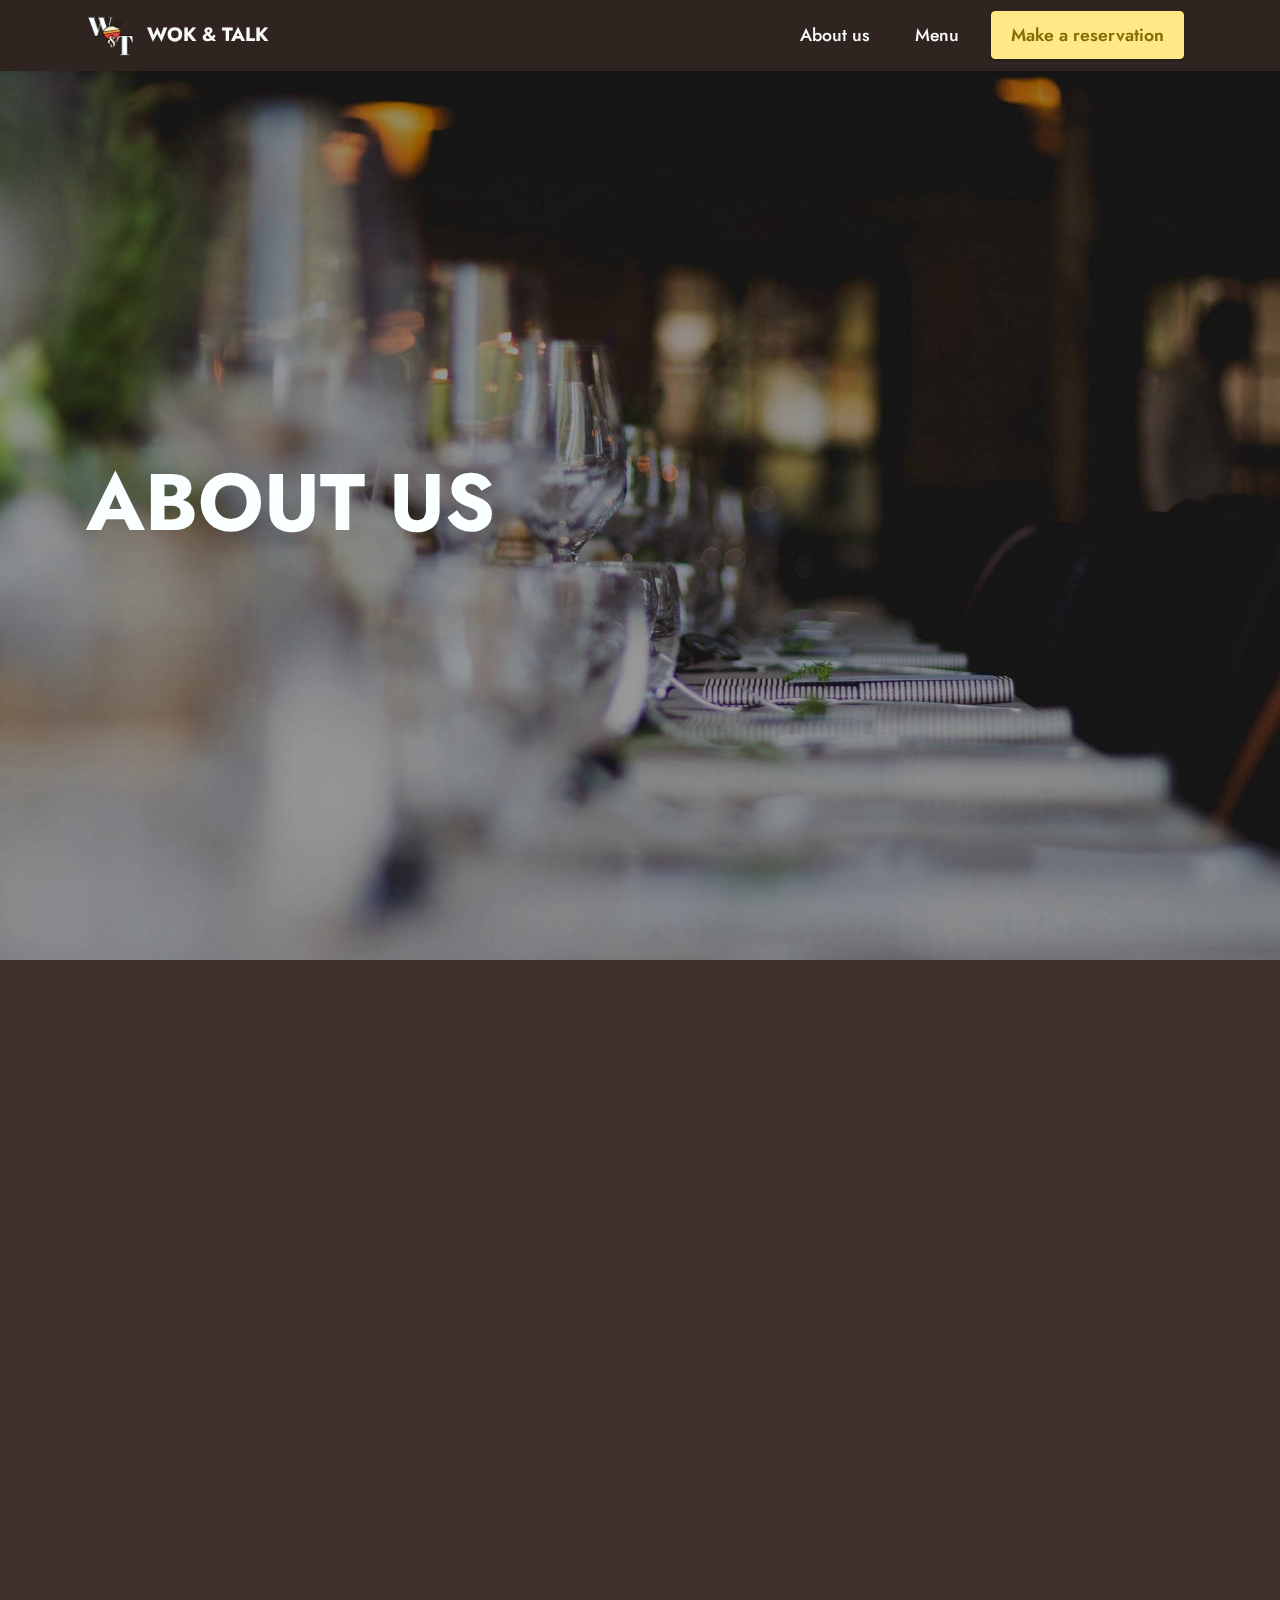
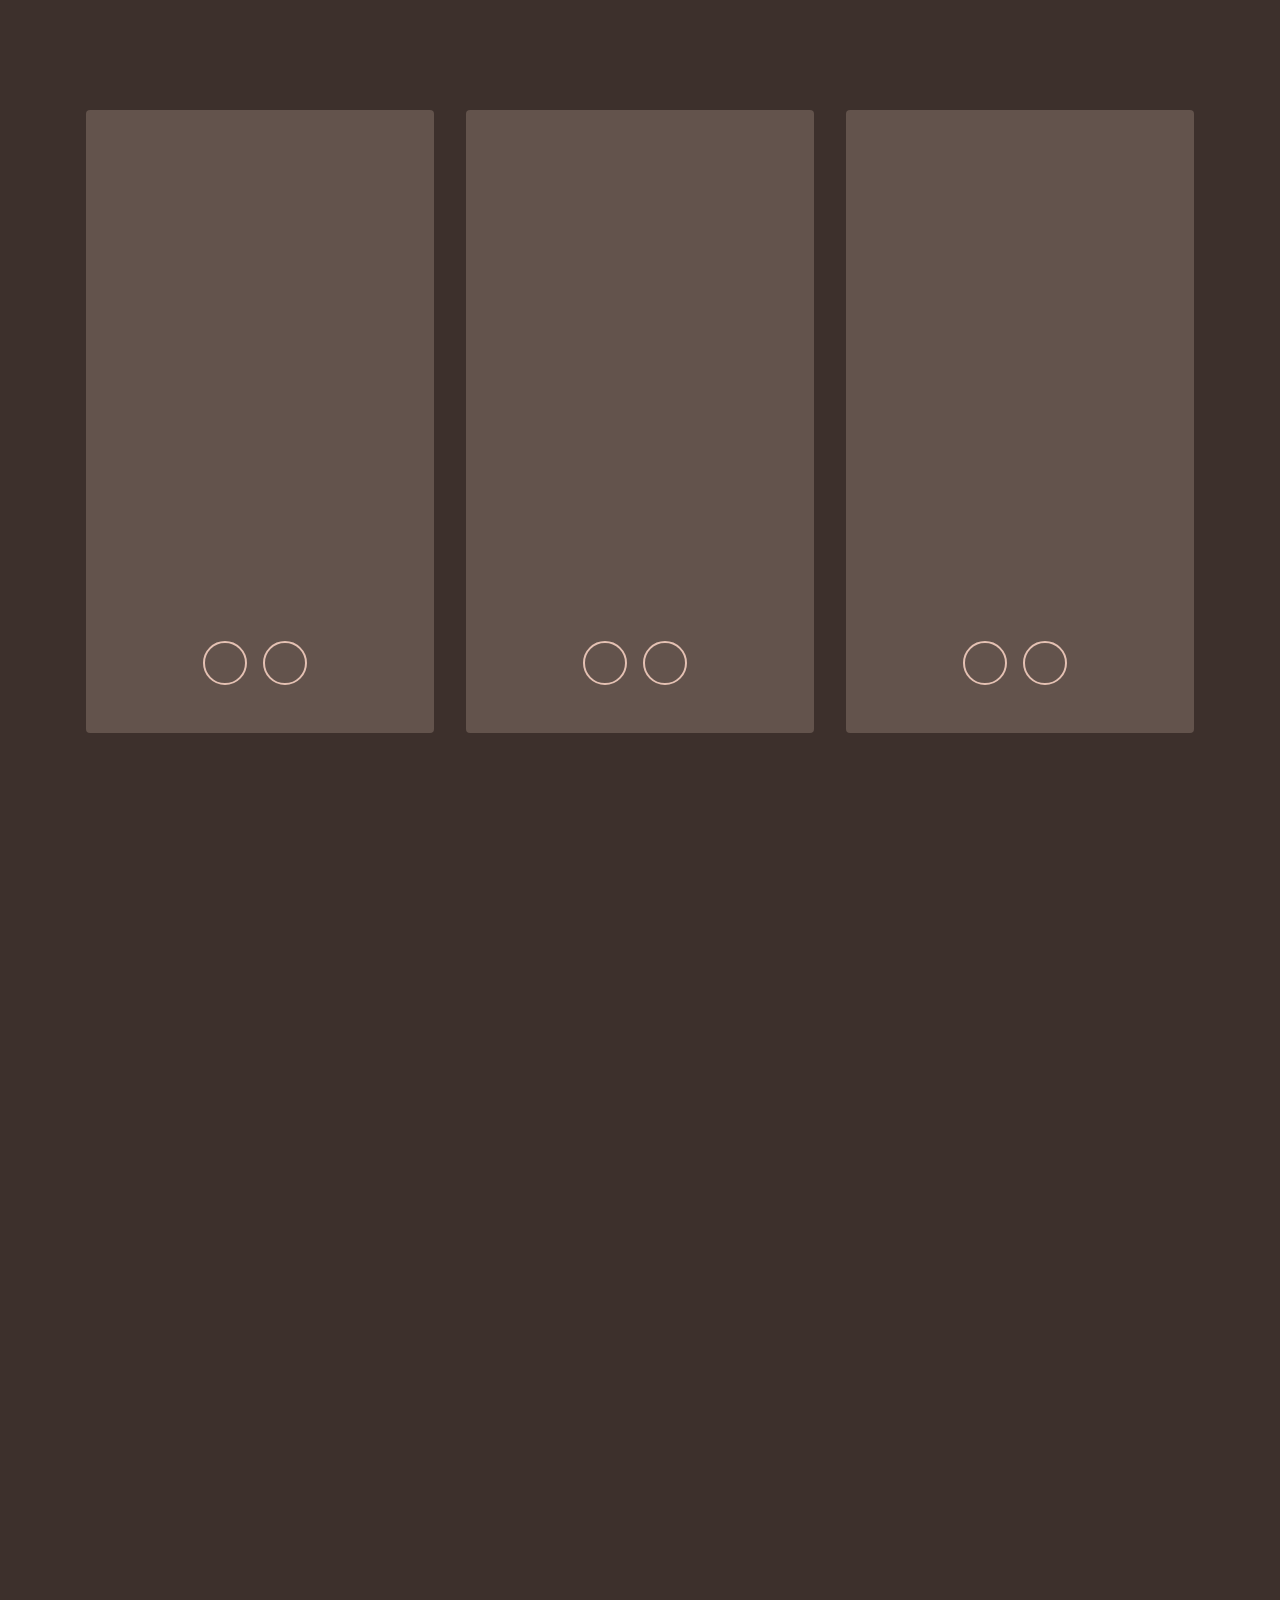
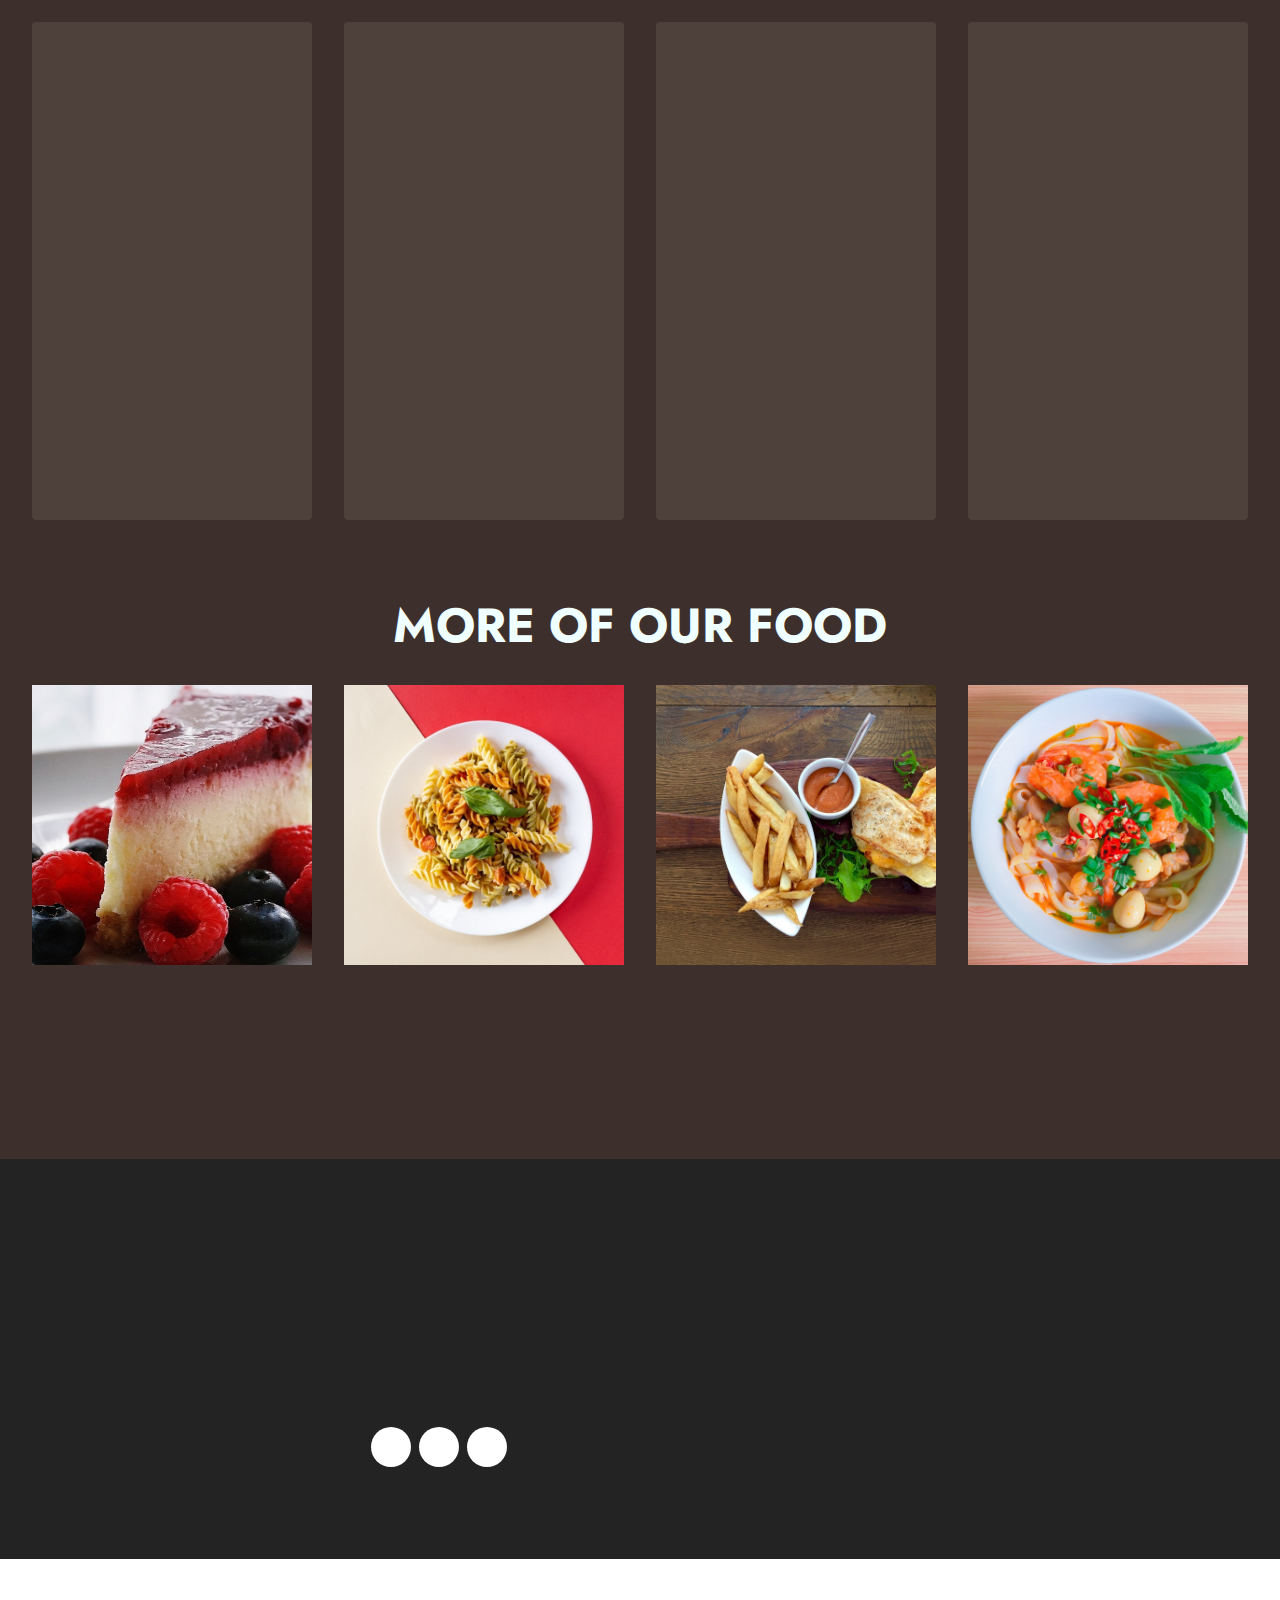
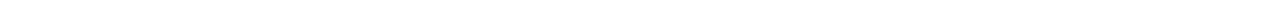
<file: page2.html>
<!DOCTYPE html>
<html lang="en">
<head>
  <!-- Site made with Mobirise Website Builder v5.7.4, https://mobirise.com -->
  <meta charset="UTF-8">
  <meta http-equiv="X-UA-Compatible" content="IE=edge">
  <meta name="generator" content="Mobirise v5.7.4, mobirise.com">
  <meta name="viewport" content="width=device-width, initial-scale=1, minimum-scale=1">
  <link rel="shortcut icon" href="assets/images/logo2-200.png" type="image/x-icon">
  <meta name="description" content="">
  
  
  <title>About us</title>
  <link rel="stylesheet" href="assets/bootstrap/css/bootstrap.min.css">
  <link rel="stylesheet" href="assets/bootstrap/css/bootstrap-grid.min.css">
  <link rel="stylesheet" href="assets/bootstrap/css/bootstrap-reboot.min.css">
  <link rel="stylesheet" href="assets/animatecss/animate.css">
  <link rel="stylesheet" href="assets/dropdown/css/style.css">
  <link rel="stylesheet" href="assets/socicon/css/styles.css">
  <link rel="stylesheet" href="assets/theme/css/style.css">
  <link rel="preload" href="https://fonts.googleapis.com/css?family=Jost:100,200,300,400,500,600,700,800,900,100i,200i,300i,400i,500i,600i,700i,800i,900i&display=swap" as="style" onload="this.onload=null;this.rel='stylesheet'">
  <noscript><link rel="stylesheet" href="https://fonts.googleapis.com/css?family=Jost:100,200,300,400,500,600,700,800,900,100i,200i,300i,400i,500i,600i,700i,800i,900i&display=swap"></noscript>
  <link rel="preload" as="style" href="assets/mobirise/css/mbr-additional.css"><link rel="stylesheet" href="assets/mobirise/css/mbr-additional.css" type="text/css">

  
  
  
</head>
<body>
  
  <div data-bs-version="5.1" class="menu menu2 cid-tsbb9gC459" id="menu2-z">
    
    <nav class="navbar navbar-dropdown navbar-fixed-top navbar-expand-lg">
        <div class="container">
            <div class="navbar-brand">
                <span class="navbar-logo">
                    <a href="index.html#top">
                        <img src="assets/images/logo2-200.png" alt="Wok &amp; talk logo" style="height: 3rem;">
                    </a>
                </span>
                <span class="navbar-caption-wrap"><a class="navbar-caption text-white text-primary display-7" href="index.html#header2-3">WOK &amp; TALK</a></span>
            </div>
            <button class="navbar-toggler" type="button" data-toggle="collapse" data-bs-toggle="collapse" data-target="#navbarSupportedContent" data-bs-target="#navbarSupportedContent" aria-controls="navbarNavAltMarkup" aria-expanded="false" aria-label="Toggle navigation">
                <div class="hamburger">
                    <span></span>
                    <span></span>
                    <span></span>
                    <span></span>
                </div>
            </button>
            <div class="collapse navbar-collapse" id="navbarSupportedContent">
                <ul class="navbar-nav nav-dropdown" data-app-modern-menu="true"><li class="nav-item"><a class="nav-link link text-white text-primary display-4" href="page2.html#header3-11">
                            About us</a></li>
                    
                    <li class="nav-item"><a class="nav-link link text-white text-primary display-4" href="page1.html">Menu</a>
                    </li></ul>
                
                <div class="navbar-buttons mbr-section-btn"><a class="btn btn-primary display-4" href="page3.html">Make a reservation</a></div>
            </div>
        </div>
    </nav>
</div>

<section data-bs-version="5.1" class="header3 cid-tsXvnF83Ip mbr-fullscreen" id="header3-11">

    

    
    

    <div class="align-center container">
        <div class="row">
            <div class="col-12 col-lg-6">
                <h1 class="mbr-section-title mbr-fonts-style mb-3 display-1"><strong>ABOUT US</strong></h1>
                
                
                
            </div>
        </div>
    </div>
</section>

<section data-bs-version="5.1" class="features15 cid-tsXvRrOD1K" id="features16-12">

    

    
    
    <div class="container">
        <div class="content-wrapper">
            <div class="row align-items-center">
                <div class="col-12 col-lg">
                    <div class="text-wrapper">
                        <h2 class="card-title mbr-fonts-style display-2">
                            <strong>OUR EVENTS</strong></h2>
                        <p class="mbr-text mbr-fonts-style mb-4 display-7">It all began a few years ago, in 2013, when two good friends Jeff and Kyo who set a plan to open a place that cooks for all cultures. A restaurant that can combine the asian and international cuisine flawlessly in order to create remarkable dishes.
<br>
<br>They have met during a thai cooking class and the rest is history. The starting point is always the thoughest and in spite of the hardships they have encountered in the beginning, including bureaucracy and endless building permits they have managed to overcome all of them.</p>
                        
                    </div>
                </div>
                <div class="col-12 col-lg-6">
                    <div class="image-wrapper">
                        <img src="assets/images/bucatar-500x333.jpg" alt="the chef who is dressed in white cooking in our restaurant kitchen and pouring seasoning on a traditional Japanese dish">
                    </div>
                </div>
            </div>
        </div>
    </div>
</section>

<section data-bs-version="5.1" class="team1 cid-tsXxOYFaIF" id="team1-17">
    

    
    
    <div class="container">
        <div class="row justify-content-center">
            <div class="col-12">
                <h2 class="mbr-section-title mbr-fonts-style align-center mb-4 display-2"><strong>MEET OUR CHEFS</strong></h2>
                
            </div>
            <div class="col-sm-6 col-lg-4">
                <div class="card-wrap">
                    <div class="image-wrap">
                        <img src="assets/images/m-38-500x500.jpg" alt="Old man who is wearing a white hat looking into the camera who is also our chef">
                    </div>
                    <div class="content-wrap">
                        <h3 class="mbr-section-title card-title mbr-fonts-style align-center m-0 display-5"><strong>Asami Yukimura</strong></h3>
                        
                        <p class="card-text mbr-fonts-style align-center display-7">Our master chef who came directly from Vietnam to prepare the best dishes for you.</p>
                        <div class="social-row display-7">
                            <div class="soc-item">
                                <a href="https://www.facebook.com/" target="_blank">
                                    <span class="mbr-iconfont socicon-facebook socicon"></span>
                                </a>
                            </div>
                            <div class="soc-item">
                                <a href="https://instagram.com/" target="_blank">
                                    <span class="mbr-iconfont socicon-instagram socicon"></span>
                                </a>
                            </div>
                            
                            
                            
                        </div>
                        
                    </div>
                </div>
            </div>

            <div class="col-sm-6 col-lg-4">
                <div class="card-wrap">
                    <div class="image-wrap">
                        <img src="assets/images/m-18-500x500.jpg" alt="A middle aged man with a grey beard and a grey blazer taking a portrait at the sea">
                    </div>
                    <div class="content-wrap">
                        <h3 class="mbr-section-title card-title mbr-fonts-style align-center m-0 display-5"><strong>Jockel Apperlo</strong></h3>
                        
                        <p class="card-text mbr-fonts-style align-center display-7">
                            One of the most important qualities in Jockel is that he always gives his best in his dishes!</p>
                        <div class="social-row display-7">
                            <div class="soc-item">
                                <a href="https://www.facebook.com/Mobirise/" target="_blank">
                                    <span class="mbr-iconfont socicon socicon-facebook"></span>
                                </a>
                            </div>
                            <div class="soc-item">
                                <a href="https://instagram.com/" target="_blank">
                                    <span class="mbr-iconfont socicon-instagram socicon"></span>
                                </a>
                            </div>
                            
                            
                            
                        </div>
                        
                    </div>
                </div>
            </div>

            <div class="col-sm-6 col-lg-4">
                <div class="card-wrap">
                    <div class="image-wrap">
                        <img src="assets/images/w-18-500x500.jpg" alt="Young woman with hair tied in a bun in front of a yellow background. Luciana cooks the best apetizers and is coming from Thailand and is 23 years old">
                    </div>
                    <div class="content-wrap">
                        <h3 class="mbr-section-title card-title mbr-fonts-style align-center m-0 display-5"><strong>Luciana Kurosawa</strong></h3>
                        
                        <p class="card-text mbr-fonts-style align-center display-7">
                            A talented international chef who can cook really well and is always putting her heart into her passion.</p>
                        <div class="social-row display-7">
                            <div class="soc-item">
                                <a href="https://www.facebook.com/Mobirise/" target="_blank">
                                    <span class="mbr-iconfont socicon socicon-facebook"></span>
                                </a>
                            </div>
                            <div class="soc-item">
                                <a href="https://instagram.com/" target="_blank">
                                    <span class="mbr-iconfont socicon-instagram socicon"></span>
                                </a>
                            </div>
                            
                            
                            
                        </div>
                        
                    </div>
                </div>
            </div>

            
        </div>
    </div>
</section>

<section data-bs-version="5.1" class="features16 cid-tsXx0Vx2yz" id="features17-16">
    

    
    
    <div class="container">
        <div class="content-wrapper">
            <div class="row align-items-center">
                <div class="col-12 col-lg-6">
                    <div class="image-wrapper">
                        <img src="assets/images/restaurant-500x333.jpg" alt="the ambient de decor elements for our restaurant, with black chairs with wooden sections, a dark floor and bamboo walls">
                    </div>
                </div>
                <div class="col-12 col-lg">
                    <div class="text-wrapper">
                        <h2 class="card-title mbr-fonts-style display-2">
                            <strong>THE LOCATION</strong></h2>
                        <p class="mbr-text mbr-fonts-style mb-4 display-4">The restaurant is located right in the centre of the beautiful London, a cultural hotspot that embodies both of the founders' worlds. The building that hosts the restaurant is marked as a histroical landmark, having a rich history, passing through some of the most cruel moments in the birtish history
<br>
<br>So in spite of the strenuous paperwork and building permits, we have been able to open our doors to the public only around 2016. The reactions were really positive and the public has never been happier to find a place like ours.</p>
                        
                    </div>
                </div>
            </div>
        </div>
    </div>
</section>

<section data-bs-version="5.1" class="gallery3 cid-tsXAkJv96N" id="gallery3-18">
    
    
    <div class="container-fluid">
        <div class="mbr-section-head">
            <h2 class="mbr-section-title mbr-fonts-style align-center mb-0 display-2">
                <strong>THIS IS WHAT WE DO</strong></h2>
            
        </div>
        <div class="row mt-4">
            <div class="item features-image сol-12 col-md-6 col-lg-3">
                <div class="item-wrapper">
                    <div class="item-img">
                        <img src="assets/images/asparagus-barbecue-518x518.jpg" alt="barbeque with fresh asparagus on white plate and soy sauce over">
                    </div>
                    <div class="item-content">
                        <h3 class="item-title mbr-fonts-style display-7"><strong>Barbeque with asparagus</strong></h3>
                        
                        <p class="mbr-text mbr-fonts-style mt-3 display-7">
                            Nothing beats a good old BBQ! The moist and soft meat joins the fresh asparagus and creates a delicious dish.</p>
                    </div>
                    
                </div>
            </div>
            <div class="item features-image сol-12 col-md-6 col-lg-3">
                <div class="item-wrapper">
                    <div class="item-img">
                        <img src="assets/images/burger-480x480.jpg" alt="Black angus burger with butlery included on white plate with a dark background">
                    </div>
                    <div class="item-content">
                        <h3 class="item-title mbr-fonts-style display-7"><strong>Black Angus burger</strong></h3>
                        
                        <p class="mbr-text mbr-fonts-style mt-3 display-7">
                            One tasty piece of meat that has the purpose of making you feel the best way possible. The dish comes with cutlery.</p>
                    </div>
                    
                </div>
            </div>
            <div class="item features-image сol-12 col-md-6 col-lg-3">
                <div class="item-wrapper">
                    <div class="item-img">
                        <img src="assets/images/plate-of-food-518x518.jpg" alt="Wok roasted ribs on white plate with vegetables on the side">
                    </div>
                    <div class="item-content">
                        <h3 class="item-title mbr-fonts-style display-7"><strong>Wok roasted ribs</strong></h3>
                        
                        <p class="mbr-text mbr-fonts-style mt-3 display-7">
                            Nothing can come closer to the Japanese cuisine than the wok itself! So have a taste of our new dish!</p>
                    </div>
                    
                </div>
            </div>
            <div class="item features-image сol-12 col-md-6 col-lg-3">
                <div class="item-wrapper">
                    <div class="item-img">
                        <img src="assets/images/appetizer-basil-caprese-518x518.jpg" alt="Appetizer with basil and caprese cheese with some pesto and cherry tomatoes in white bowl" title="">
                    </div>
                    <div class="item-content">
                        <h3 class="item-title mbr-fonts-style display-7"><strong>Apetiser with basil and caprese cheese</strong></h3>
                        
                        <p class="mbr-text mbr-fonts-style mt-3 display-7">The refined taste of basil is truly unforgettable, and combined with the caprese cheese, the taste is sure heavenly.<br></p>
                    </div>
                    
                </div>
            </div>
        </div>
    </div>
</section>
<section data-bs-version="5.1" class="gallery6 mbr-gallery cid-tt250OxXaE" id="gallery6-1l">
    

    
    

    <div class="container-fluid">
        <div class="mbr-section-head pt-5">
            <h2 class="mbr-section-title mbr-fonts-style align-center m-0 display-2 alb"><strong>MORE OF OUR FOOD</strong></h2>
            
        </div>
        <div class="row mbr-gallery mt-4">
            <div class="col-12 col-md-6 col-lg-3 item gallery-image active">
                <div class="item-wrapper" data-toggle="modal" data-bs-toggle="modal" data-target="#tt25929PS4-modal" data-bs-target="#tt25929PS4-modal">
                    <img class="w-100" src="assets/images/berries-blueberries-cake.jpg" alt="A slice of cheesecake with wildberries including raspberry, blueberries on white plate" data-slide-to="0" data-bs-slide-to="0" data-target="#lb-tt25929PS4" data-bs-target="#lb-tt25929PS4">
                    <div class="icon-wrapper">
                        <span class="mobi-mbri mobi-mbri-search mbr-iconfont mbr-iconfont-btn"></span>
                    </div>
                </div>
                
            </div><div class="col-12 col-md-6 col-lg-3 item gallery-image">
                <div class="item-wrapper" data-toggle="modal" data-bs-toggle="modal" data-target="#tt25929PS4-modal" data-bs-target="#tt25929PS4-modal">
                    <img class="w-100" src="assets/images/pastaaaa.jpg" alt="A plate of pasta that has different colors and has two leaves of basilico on top" data-slide-to="1" data-bs-slide-to="1" data-target="#lb-tt25929PS4" data-bs-target="#lb-tt25929PS4">
                    <div class="icon-wrapper">
                        <span class="mobi-mbri mobi-mbri-search mbr-iconfont mbr-iconfont-btn"></span>
                    </div>
                </div>
                
            </div>
            
            <div class="col-12 col-md-6 col-lg-3 item gallery-image">
                <div class="item-wrapper" data-toggle="modal" data-bs-toggle="modal" data-target="#tt25929PS4-modal" data-bs-target="#tt25929PS4-modal">
                    <img class="w-100" src="assets/images/bread-chip.jpg" alt="An upper view of a wooden table and a dish with bread and dipping sauce" data-slide-to="3" data-bs-slide-to="3" data-target="#lb-tt25929PS4" data-bs-target="#lb-tt25929PS4">
                    <div class="icon-wrapper">
                        <span class="mobi-mbri mobi-mbri-search mbr-iconfont mbr-iconfont-btn"></span>
                    </div>
                </div>
                
            </div>
            <div class="col-12 col-md-6 col-lg-3 item gallery-image">
                <div class="item-wrapper" data-toggle="modal" data-bs-toggle="modal" data-target="#tt25929PS4-modal" data-bs-target="#tt25929PS4-modal">
                    <img class="w-100" src="assets/images/asian-food-bowl.jpg" alt="Miso Soup from or restaurant with shrimps and greenery in white bowl on wooden table" data-slide-to="4" data-bs-slide-to="4" data-target="#lb-tt25929PS4" data-bs-target="#lb-tt25929PS4">
                    <div class="icon-wrapper">
                        <span class="mobi-mbri mobi-mbri-search mbr-iconfont mbr-iconfont-btn"></span>
                    </div>
                </div>
                
            </div>
            
        </div>

        <div class="modal mbr-slider" tabindex="-1" role="dialog" aria-hidden="true" id="tt25929PS4-modal">
            <div class="modal-dialog" role="document">
                <div class="modal-content">
                    <div class="modal-body">
                        <div class="carousel slide" id="lb-tt25929PS4" data-interval="5000" data-bs-interval="5000">
                            <div class="carousel-inner">
                                <div class="carousel-item active">
                                    <img class="d-block w-100" src="assets/images/berries-blueberries-cake.jpg" alt="A slice of cheesecake with wildberries including raspberry, blueberries on white plate">
                                </div><div class="carousel-item">
                                    <img class="d-block w-100" src="assets/images/pastaaaa.jpg" alt="A plate of pasta that has different colors and has two leaves of basilico on top">
                                </div>
                                <div class="carousel-item">
                                    <img class="d-block w-100" src="assets/images/bread-chip.jpg" alt="An upper view of a wooden table and a dish with bread and dipping sauce">
                                </div>
                                <div class="carousel-item">
                                    <img class="d-block w-100" src="assets/images/asian-food-bowl.jpg" alt="Miso Soup from or restaurant with shrimps and greenery in white bowl on wooden table">
                                </div>
                                
                            </div>
                            <ol class="carousel-indicators">
                                <li data-slide-to="0" data-bs-slide-to="0" class="active" data-target="#lb-tt25929PS4" data-bs-target="#lb-tt25929PS4"></li>
                                <li data-slide-to="1" data-bs-slide-to="1" data-target="#lb-tt25929PS4" data-bs-target="#lb-tt25929PS4"></li>
                                <li data-slide-to="2" data-bs-slide-to="2" data-target="#lb-tt25929PS4" data-bs-target="#lb-tt25929PS4"></li>
                                <li data-slide-to="3" data-bs-slide-to="3" data-target="#lb-tt25929PS4" data-bs-target="#lb-tt25929PS4"></li>
                                <li data-slide-to="4" data-bs-slide-to="4" data-target="#lb-tt25929PS4" data-bs-target="#lb-tt25929PS4"></li>
                            </ol>
                            <a role="button" href="" class="close" data-dismiss="modal" data-bs-dismiss="modal" aria-label="Close">
                            </a>
                            <a class="carousel-control-prev carousel-control" role="button" data-slide="prev" data-bs-slide="prev" href="#lb-tt25929PS4">
                                <span class="mobi-mbri mobi-mbri-arrow-prev" aria-hidden="true"></span>
                                <span class="sr-only visually-hidden">Previous</span>
                            </a>
                            <a class="carousel-control-next carousel-control" role="button" data-slide="next" data-bs-slide="next" href="#lb-tt25929PS4">
                                <span class="mobi-mbri mobi-mbri-arrow-next" aria-hidden="true"></span>
                                <span class="sr-only visually-hidden">Next</span>
                            </a>
                        </div>
                    </div>
                </div>
            </div>
        </div>
    </div>
</section>
<div data-bs-version="5.1" class="content11 cid-tsXCxpAVHi" id="content11-1a">
    
    <div class="container">
        <div class="row justify-content-center">
            <div class="col-md-12 col-lg-10">
                <div class="mbr-section-btn align-center"><a class="btn btn-primary display-4" href="page1.html#header3-j">View full menu</a></div>
            </div>
        </div>
    </div>
</div>

<section data-bs-version="5.1" class="footer4 cid-tsbtHfGFpz" id="footer4-10">

    

    
    
    <div class="container">
        <div class="row mbr-white">
            <div class="col-6 col-lg-3">
                <div class="media-wrap col-md-12 col-12">
                    <a href="index.html#top">
                        <img src="assets/images/logo.png" alt="The Wok &amp; Talk logo">
                    </a>
                </div>
            </div>
            <div class="col-12 col-md-6 col-lg-3">
                <h2 class="mbr-section-subtitle mbr-fonts-style mb-2 display-7">
                    <strong>About</strong>
                </h2>
                <p class="mbr-text mbr-fonts-style mb-4 display-4">Our chefs have mastered a wide variety of packets and menus from which our customers can choose depending on the occasion.</p>
                <h2 class="mbr-section-subtitle mbr-fonts-style mb-3 display-7"><strong>Our socials</strong></h2>
                <div class="social-row display-7">
                    <div class="soc-item">
                        <a href="https://facebook.com/" target="_blank">
                            <span class="mbr-iconfont socicon-facebook socicon"></span>
                        </a>
                    </div>
                    <div class="soc-item">
                        <a href="https://twitter.com/" target="_blank">
                            <span class="mbr-iconfont socicon-twitter socicon"></span>
                        </a>
                    </div>
                    <div class="soc-item">
                        <a href="https://instagram.com/" target="_blank">
                            <span class="mbr-iconfont socicon-instagram socicon"></span>
                        </a>
                    </div>
                    
                </div>
            </div>
            <div class="col-12 col-md-6 col-lg-3">
                <h2 class="mbr-section-subtitle mbr-fonts-style mb-2 display-7"><strong>It may interest you</strong></h2>
                <ul class="list mbr-fonts-style display-4">
                    <li class="mbr-text item-wrap"><a href="index.html#top" class="text-primary">Home</a></li><li class="mbr-text item-wrap"><a href="page1.html#header3-j" class="text-primary">Menu</a></li>
                    <li class="mbr-text item-wrap"><span style="font-size: 1.1rem;"><a href="page2.html#header3-11" class="text-primary">About us</a></span></li><li class="mbr-text item-wrap"><a href="page3.html#header3-1d" class="text-primary">Contact</a></li>
                </ul>
            </div>
            <div class="col-12 col-md-6 col-lg-3">
                <h2 class="mbr-section-subtitle mbr-fonts-style mb-2 display-7"><strong>More of us</strong></h2>
                <ul class="list mbr-fonts-style display-4">
                    <li class="mbr-text item-wrap"><a href="page3.html#content11-1e" class="text-primary">Make a reservation</a></li><li class="mbr-text item-wrap"><a href="page3.html#content11-1e" class="text-primary">Book an event</a></li>
                    <li class="mbr-text item-wrap"><br></li>
                </ul>
            </div>
            <div class="col-12 mt-4">
                <p class="mbr-text mb-0 mbr-fonts-style copyright align-center display-7">
                    © Copyright 2023 Wok &amp; Talk - All Rights Reserved
                </p>
            </div>
        </div>
    </div>
</section><div class="display-7" style="padding: 0;align-items: center;justify-content: center;flex-wrap: wrap;    align-content: center;display: flex;position: relative;height: 4rem;"><a href="https://mobiri.se/2929417" style="flex: 1 1;height: 4rem;position: absolute;width: 100%;z-index: 1;"><img alt="" style="height: 4rem;" src="[data-uri]"></a><p style="margin: 0;text-align: center;" class="display-7">Made with &#8204;</p><a style="z-index:1" href="https://mobirise.com/builder/no-code-website-builder.html">No Code Website Builder</a></div><script src="assets/bootstrap/js/bootstrap.bundle.min.js"></script>  <script src="assets/smoothscroll/smooth-scroll.js"></script>  <script src="assets/ytplayer/index.js"></script>  <script src="assets/dropdown/js/navbar-dropdown.js"></script>  <script src="assets/theme/js/script.js"></script>  
  
  
 <div id="scrollToTop" class="scrollToTop mbr-arrow-up"><a style="text-align: center;"><i class="mbr-arrow-up-icon mbr-arrow-up-icon-cm cm-icon cm-icon-smallarrow-up"></i></a></div>
    <input name="animation" type="hidden">
  </body>
</html>
</file>
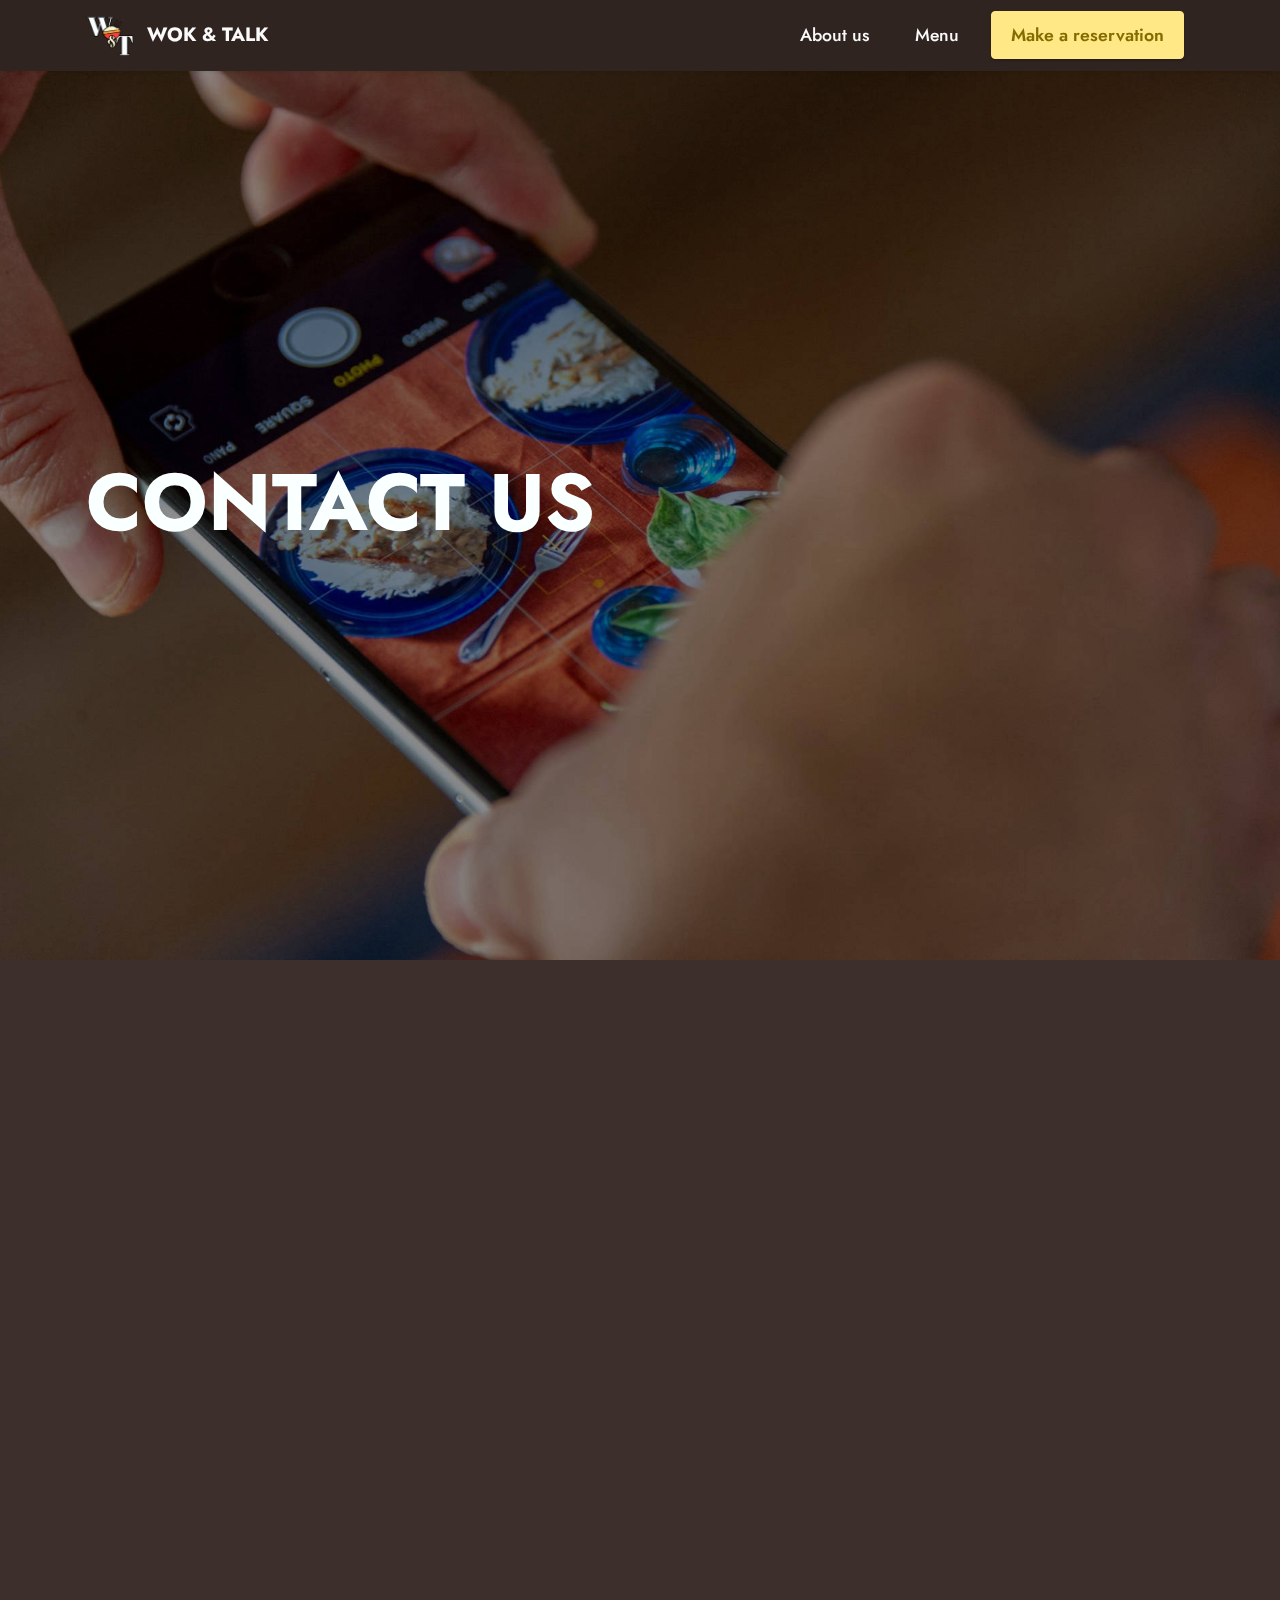
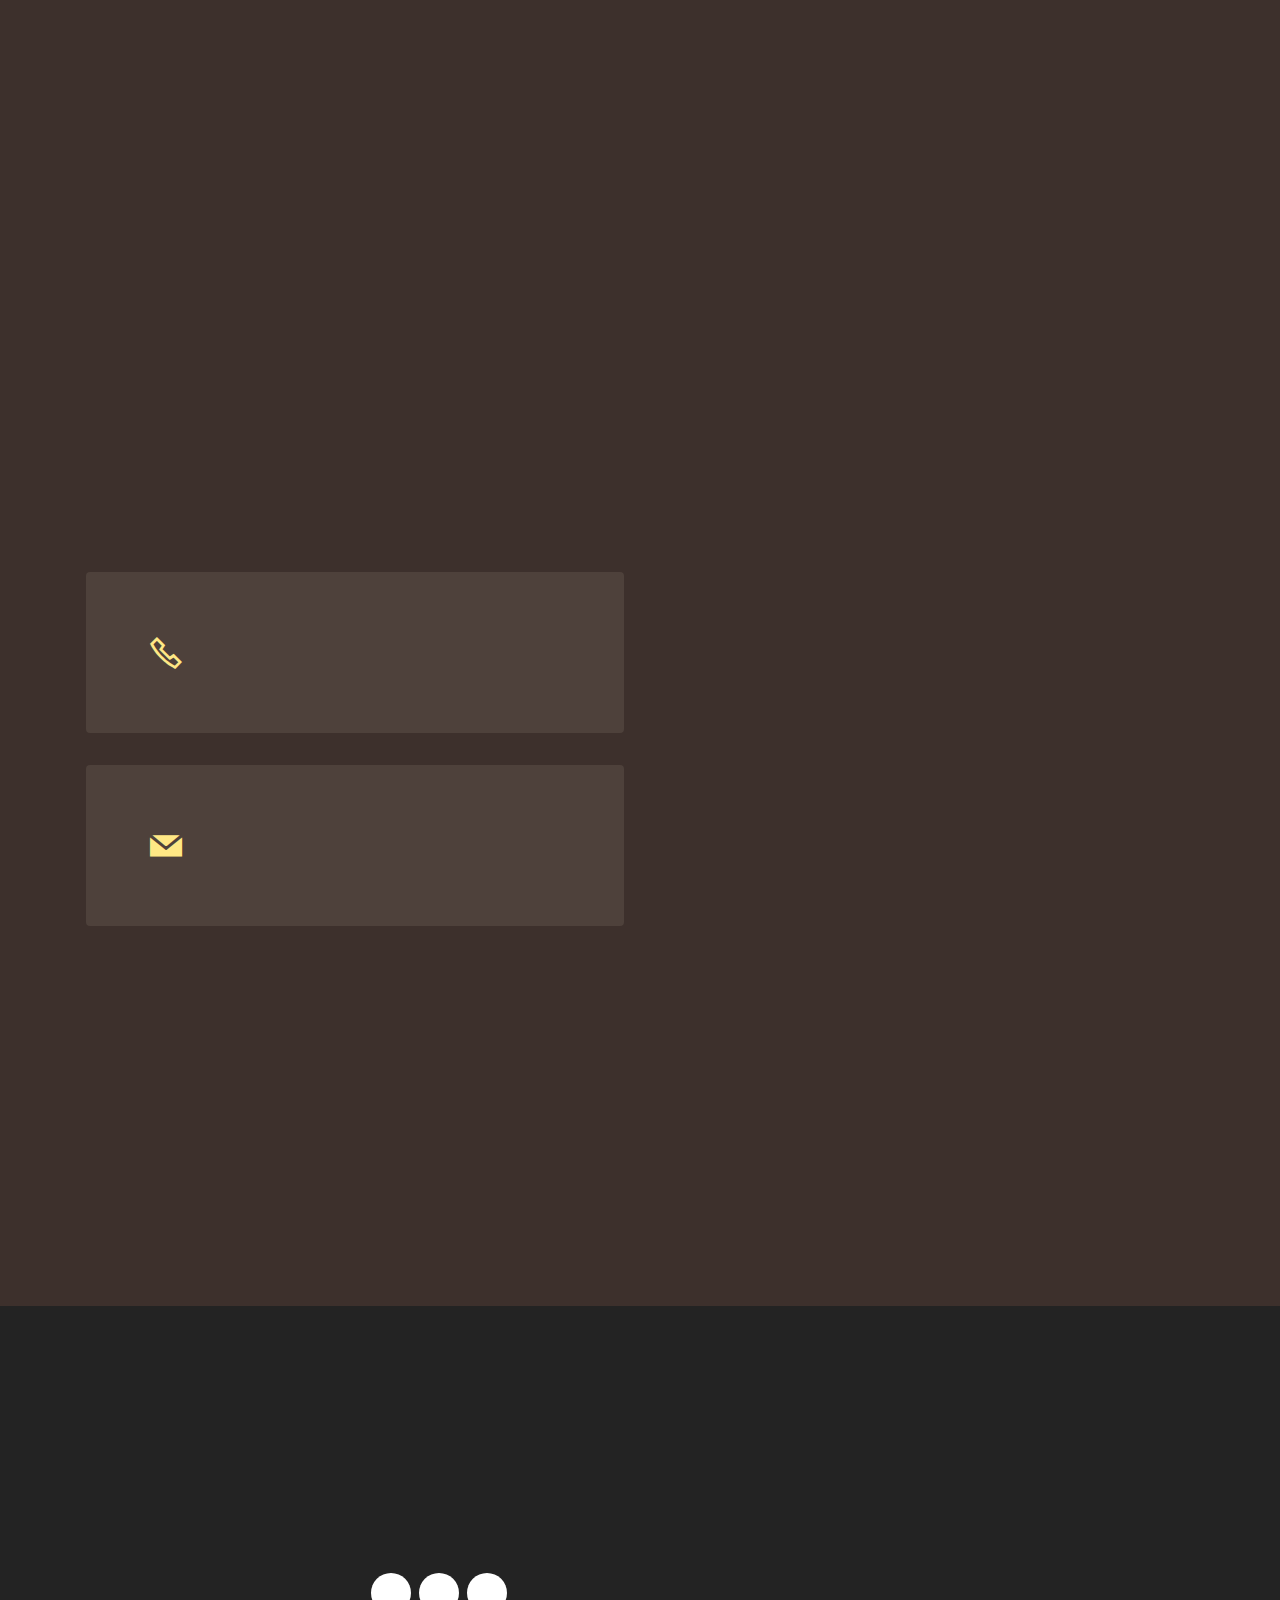
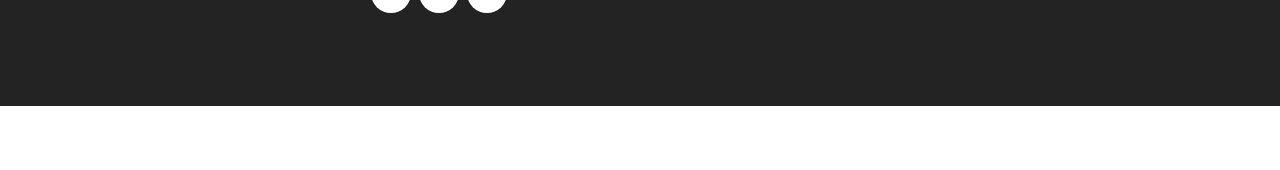
<file: page3.html>
<!DOCTYPE html>
<html lang="en">
<head>
  <!-- Site made with Mobirise Website Builder v5.7.4, https://mobirise.com -->
  <meta charset="UTF-8">
  <meta http-equiv="X-UA-Compatible" content="IE=edge">
  <meta name="generator" content="Mobirise v5.7.4, mobirise.com">
  <meta name="viewport" content="width=device-width, initial-scale=1, minimum-scale=1">
  <link rel="shortcut icon" href="assets/images/logo2-200.png" type="image/x-icon">
  <meta name="description" content="">
  
  
  <title>Contact</title>
  <link rel="stylesheet" href="assets/web/assets/mobirise-icons2/mobirise2.css">
  <link rel="stylesheet" href="assets/bootstrap/css/bootstrap.min.css">
  <link rel="stylesheet" href="assets/bootstrap/css/bootstrap-grid.min.css">
  <link rel="stylesheet" href="assets/bootstrap/css/bootstrap-reboot.min.css">
  <link rel="stylesheet" href="assets/animatecss/animate.css">
  <link rel="stylesheet" href="assets/dropdown/css/style.css">
  <link rel="stylesheet" href="assets/socicon/css/styles.css">
  <link rel="stylesheet" href="assets/theme/css/style.css">
  <link rel="preload" href="https://fonts.googleapis.com/css?family=Jost:100,200,300,400,500,600,700,800,900,100i,200i,300i,400i,500i,600i,700i,800i,900i&display=swap" as="style" onload="this.onload=null;this.rel='stylesheet'">
  <noscript><link rel="stylesheet" href="https://fonts.googleapis.com/css?family=Jost:100,200,300,400,500,600,700,800,900,100i,200i,300i,400i,500i,600i,700i,800i,900i&display=swap"></noscript>
  <link rel="preload" as="style" href="assets/mobirise/css/mbr-additional.css"><link rel="stylesheet" href="assets/mobirise/css/mbr-additional.css" type="text/css">

  
  
  
</head>
<body>
  
  <div data-bs-version="5.1" class="menu menu2 cid-tsbb9gC459" id="menu2-1b">
    
    <nav class="navbar navbar-dropdown navbar-fixed-top navbar-expand-lg">
        <div class="container">
            <div class="navbar-brand">
                <span class="navbar-logo">
                    <a href="index.html#top">
                        <img src="assets/images/logo2-200.png" alt="Wok &amp; talk logo" style="height: 3rem;">
                    </a>
                </span>
                <span class="navbar-caption-wrap"><a class="navbar-caption text-white text-primary display-7" href="index.html#header2-3">WOK &amp; TALK</a></span>
            </div>
            <button class="navbar-toggler" type="button" data-toggle="collapse" data-bs-toggle="collapse" data-target="#navbarSupportedContent" data-bs-target="#navbarSupportedContent" aria-controls="navbarNavAltMarkup" aria-expanded="false" aria-label="Toggle navigation">
                <div class="hamburger">
                    <span></span>
                    <span></span>
                    <span></span>
                    <span></span>
                </div>
            </button>
            <div class="collapse navbar-collapse" id="navbarSupportedContent">
                <ul class="navbar-nav nav-dropdown" data-app-modern-menu="true"><li class="nav-item"><a class="nav-link link text-white text-primary display-4" href="page2.html#header3-11">
                            About us</a></li>
                    
                    <li class="nav-item"><a class="nav-link link text-white text-primary display-4" href="page1.html">Menu</a>
                    </li></ul>
                
                <div class="navbar-buttons mbr-section-btn"><a class="btn btn-primary display-4" href="page3.html">Make a reservation</a></div>
            </div>
        </div>
    </nav>
</div>

<section data-bs-version="5.1" class="header3 cid-tsXDbgdgQx mbr-fullscreen" id="header3-1d">

    

    
    

    <div class="align-center container">
        <div class="row">
            <div class="col-12 col-lg-6">
                <h1 class="mbr-section-title mbr-fonts-style mb-3 display-1"><strong>CONTACT US</strong></h1>
                
                
                
            </div>
        </div>
    </div>
</section>

<div data-bs-version="5.1" class="content11 cid-tsXDPb7FUg" id="content11-1e">
    
    <div class="container">
        <div class="row justify-content-center">
            <div class="col-md-12 col-lg-10">
                <div class="mbr-section-btn align-center"><a class="btn btn-primary display-4" href="https://youtu.be/EnO9nwrRVJw" target="_blank">Make a reservation</a> <a class="btn btn-primary display-4" href="https://www.speakerscorner.co.uk/blog/seven-tips-for-booking-an-event-venue" target="_blank">Book an event</a></div>
            </div>
        </div>
    </div>
</div>

<section data-bs-version="5.1" class="content4 cid-tsXDSxA5OZ" id="content4-1f">
    

    
    
    <div class="container">
        <div class="row justify-content-center">
            <div class="title col-md-12 col-lg-10">
                <h2 class="mbr-section-title mbr-fonts-style align-center mb-4 display-2">
                    <strong>THIS IS WHO WE ARE...</strong></h2>
                <p class="mbr-section-subtitle align-center mbr-fonts-style mb-4 display-7">In all of our years of experience, we learned a very important thing, and that is to always put the client first. So we are doing so by listening to all of our customers' needs and fullfiling some of their wildest wishes in order to help them feel true happiness.</p>
                
            </div>
        </div>
    </div>
</section>

<section data-bs-version="5.1" class="content4 cid-tsXE53nmw1" id="content4-1h">
    

    
    
    <div class="container">
        <div class="row justify-content-center">
            <div class="title col-md-12 col-lg-10">
                <h2 class="mbr-section-title mbr-fonts-style align-center mb-4 display-2"><strong>OPENING HOURS</strong></h2>
                <p class="mbr-section-subtitle align-center mbr-fonts-style mb-4 display-7">
                    MONDAY - FRIDAY<br>10:00 - 23:00<br><br>SATURDAY - SUNDAY<br>12:00 - 00:00</p>
                
            </div>
        </div>
    </div>
</section>

<section data-bs-version="5.1" class="contacts3 map1 cid-tsXEaDgnhF" id="contacts3-1i">

    

    
    
    <div class="container">
        <div class="mbr-section-head">
            <h2 class="mbr-section-title mbr-fonts-style align-center mb-0 display-2">
                <strong>CONTACT</strong>
            </h2>
            <p class="mbr-section-subtitle mbr-fonts-style align-center mb-0 mt-2 display-7">
                So you can reach us super fast!</p>
        </div>
        <div class="row justify-content-center mt-4">
            <div class="card col-12 col-md-6">
                <div class="card-wrapper">
                    <div class="image-wrapper">
                        <span class="mbr-iconfont mobi-mbri-phone mobi-mbri"></span>
                    </div>
                    <div class="text-wrapper">
                        <h3 class="card-title mbr-fonts-style mb-1 display-5">
                            <strong>Phone</strong>
                        </h3>
                        <p class="mbr-text mbr-fonts-style display-7"><a href="https://mobile.asda.com/scoop/mobile-number-from-sim" class="text-primary" target="_blank">07xx xxx xxx</a></p>
                    </div>
                </div>
                <div class="card-wrapper">
                    <div class="image-wrapper">
                        <span class="mbr-iconfont socicon-mail socicon"></span>
                    </div>
                    <div class="text-wrapper">
                        <h3 class="card-title mbr-fonts-style mb-1 display-5">
                            <strong>Email</strong>
                        </h3>
                        <p class="mbr-text mbr-fonts-style display-7"><a href="https://mail.yahoo.com/" class="text-primary" target="_blank">wok&amp;talk@fake.com</a></p>
                    </div>
                </div>
            </div>
            <div class="map-wrapper col-12 col-md-6">
                <div class="google-map"><iframe style="border:0" src="https://www.google.com/maps/embed?pb=!1m14!1m12!1m3!1d4487.6514929016685!2d23.585664380627104!3d46.77010138959892!2m3!1f0!2f0!3f0!3m2!1i1024!2i768!4f13.1!5e0!3m2!1sen!2sro!4v1673792125904!5m2!1sen!2sro" allowfullscreen=""></iframe></div>
            </div>
        </div>
    </div>
</section>

<section data-bs-version="5.1" class="share3 cid-tsXEdIJiXs" id="share3-1j">
    
     
    
    
    

    <div class="container">
        <div class="media-container-row">
            <div class="col-12">
                <h2 class="mbr-section-title align-center mb-3 mbr-fonts-style display-2">
                    <strong>OUR SOCIALS</strong></h2>
                <div class="social-list align-center">
                   
                    <a class="iconfont-wrapper bg-facebook m-2 " target="_blank" href="https://facebook.com/">
                            <span class="socicon-facebook socicon"></span>
                        </a>
                        <a class="iconfont-wrapper bg-twitter m-2" href="https://twitter.com/" target="_blank">
                            <span class="socicon-twitter socicon"></span>
                        </a>
                        <a class="iconfont-wrapper bg-instagram m-2" href="https://instagram.com/" target="_blank">
                            <span class="socicon-instagram socicon"></span>
                        </a>
                        
                        
                        
                        
                        
                        
                        
                        
                </div>
            </div>
        </div>
    </div>
</section>

<section data-bs-version="5.1" class="footer4 cid-tsbtHfGFpz" id="footer4-1c">

    

    
    
    <div class="container">
        <div class="row mbr-white">
            <div class="col-6 col-lg-3">
                <div class="media-wrap col-md-12 col-12">
                    <a href="index.html#top">
                        <img src="assets/images/logo.png" alt="The Wok &amp; Talk logo">
                    </a>
                </div>
            </div>
            <div class="col-12 col-md-6 col-lg-3">
                <h2 class="mbr-section-subtitle mbr-fonts-style mb-2 display-7">
                    <strong>About</strong>
                </h2>
                <p class="mbr-text mbr-fonts-style mb-4 display-4">Our chefs have mastered a wide variety of packets and menus from which our customers can choose depending on the occasion.</p>
                <h2 class="mbr-section-subtitle mbr-fonts-style mb-3 display-7"><strong>Our socials</strong></h2>
                <div class="social-row display-7">
                    <div class="soc-item">
                        <a href="https://facebook.com/" target="_blank">
                            <span class="mbr-iconfont socicon-facebook socicon"></span>
                        </a>
                    </div>
                    <div class="soc-item">
                        <a href="https://twitter.com/" target="_blank">
                            <span class="mbr-iconfont socicon-twitter socicon"></span>
                        </a>
                    </div>
                    <div class="soc-item">
                        <a href="https://instagram.com/" target="_blank">
                            <span class="mbr-iconfont socicon-instagram socicon"></span>
                        </a>
                    </div>
                    
                </div>
            </div>
            <div class="col-12 col-md-6 col-lg-3">
                <h2 class="mbr-section-subtitle mbr-fonts-style mb-2 display-7"><strong>It may interest you</strong></h2>
                <ul class="list mbr-fonts-style display-4">
                    <li class="mbr-text item-wrap"><a href="index.html#top" class="text-primary">Home</a></li><li class="mbr-text item-wrap"><a href="page1.html#header3-j" class="text-primary">Menu</a></li>
                    <li class="mbr-text item-wrap"><span style="font-size: 1.1rem;"><a href="page2.html#header3-11" class="text-primary">About us</a></span></li><li class="mbr-text item-wrap"><a href="page3.html#header3-1d" class="text-primary">Contact</a></li>
                </ul>
            </div>
            <div class="col-12 col-md-6 col-lg-3">
                <h2 class="mbr-section-subtitle mbr-fonts-style mb-2 display-7"><strong>More of us</strong></h2>
                <ul class="list mbr-fonts-style display-4">
                    <li class="mbr-text item-wrap"><a href="page3.html#content11-1e" class="text-primary">Make a reservation</a></li><li class="mbr-text item-wrap"><a href="page3.html#content11-1e" class="text-primary">Book an event</a></li>
                    <li class="mbr-text item-wrap"><br></li>
                </ul>
            </div>
            <div class="col-12 mt-4">
                <p class="mbr-text mb-0 mbr-fonts-style copyright align-center display-7">
                    © Copyright 2023 Wok &amp; Talk - All Rights Reserved
                </p>
            </div>
        </div>
    </div>
</section><div class="display-7" style="padding: 0;align-items: center;justify-content: center;flex-wrap: wrap;    align-content: center;display: flex;position: relative;height: 4rem;"><a href="https://mobiri.se/2929417" style="flex: 1 1;height: 4rem;position: absolute;width: 100%;z-index: 1;"><img alt="" style="height: 4rem;" src="[data-uri]"></a><p style="margin: 0;text-align: center;" class="display-7">Made with &#8204;</p><a style="z-index:1" href="https://mobirise.com"> Website Building Software</a></div><script src="assets/bootstrap/js/bootstrap.bundle.min.js"></script>  <script src="assets/smoothscroll/smooth-scroll.js"></script>  <script src="assets/ytplayer/index.js"></script>  <script src="assets/dropdown/js/navbar-dropdown.js"></script>  <script src="assets/theme/js/script.js"></script>  
  
  
 <div id="scrollToTop" class="scrollToTop mbr-arrow-up"><a style="text-align: center;"><i class="mbr-arrow-up-icon mbr-arrow-up-icon-cm cm-icon cm-icon-smallarrow-up"></i></a></div>
    <input name="animation" type="hidden">
  </body>
</html>
</file>
<file: assets/web/assets/mobirise-icons2/mobirise2.css>
@font-face {
  font-family: 'Moririse2';
  font-display: swap;
  src:  url('mobirise2.eot?f2bix4');
  src:  url('mobirise2.eot?f2bix4#iefix') format('embedded-opentype'),
    url('mobirise2.ttf?f2bix4') format('truetype'),
    url('mobirise2.woff?f2bix4') format('woff'),
    url('mobirise2.svg?f2bix4#mobirise2') format('svg');
  font-weight: normal;
  font-style: normal;
}

[class^="mobi-"], [class*=" mobi-"] {
  /* use !important to prevent issues with browser extensions that change fonts */
  font-family: 'Moririse2' !important;
  speak: none;
  font-style: normal;
  font-weight: normal;
  font-variant: normal;
  text-transform: none;
  line-height: 1;

  /* Better Font Rendering =========== */
  -webkit-font-smoothing: antialiased;
  -moz-osx-font-smoothing: grayscale;
}

.mobi-mbri-add-submenu:before {
  content: "\e900";
}
.mobi-mbri-alert:before {
  content: "\e901";
}
.mobi-mbri-align-center:before {
  content: "\e902";
}
.mobi-mbri-align-justify:before {
  content: "\e903";
}
.mobi-mbri-align-left:before {
  content: "\e904";
}
.mobi-mbri-align-right:before {
  content: "\e905";
}
.mobi-mbri-android:before {
  content: "\e906";
}
.mobi-mbri-apple:before {
  content: "\e907";
}
.mobi-mbri-arrow-down:before {
  content: "\e908";
}
.mobi-mbri-arrow-next:before {
  content: "\e909";
}
.mobi-mbri-arrow-prev:before {
  content: "\e90a";
}
.mobi-mbri-arrow-up:before {
  content: "\e90b";
}
.mobi-mbri-bold:before {
  content: "\e90c";
}
.mobi-mbri-bookmark:before {
  content: "\e90d";
}
.mobi-mbri-bootstrap:before {
  content: "\e90e";
}
.mobi-mbri-briefcase:before {
  content: "\e90f";
}
.mobi-mbri-browse:before {
  content: "\e910";
}
.mobi-mbri-bulleted-list:before {
  content: "\e911";
}
.mobi-mbri-calendar:before {
  content: "\e912";
}
.mobi-mbri-camera:before {
  content: "\e913";
}
.mobi-mbri-cart-add:before {
  content: "\e914";
}
.mobi-mbri-cart-full:before {
  content: "\e915";
}
.mobi-mbri-cash:before {
  content: "\e916";
}
.mobi-mbri-change-style:before {
  content: "\e917";
}
.mobi-mbri-chat:before {
  content: "\e918";
}
.mobi-mbri-clock:before {
  content: "\e919";
}
.mobi-mbri-close:before {
  content: "\e91a";
}
.mobi-mbri-cloud:before {
  content: "\e91b";
}
.mobi-mbri-code:before {
  content: "\e91c";
}
.mobi-mbri-contact-form:before {
  content: "\e91d";
}
.mobi-mbri-credit-card:before {
  content: "\e91e";
}
.mobi-mbri-cursor-click:before {
  content: "\e91f";
}
.mobi-mbri-cust-feedback:before {
  content: "\e920";
}
.mobi-mbri-database:before {
  content: "\e921";
}
.mobi-mbri-delivery:before {
  content: "\e922";
}
.mobi-mbri-desktop:before {
  content: "\e923";
}
.mobi-mbri-devices:before {
  content: "\e924";
}
.mobi-mbri-down:before {
  content: "\e925";
}
.mobi-mbri-download-2:before {
  content: "\e926";
}
.mobi-mbri-download:before {
  content: "\e927";
}
.mobi-mbri-drag-n-drop-2:before {
  content: "\e928";
}
.mobi-mbri-drag-n-drop:before {
  content: "\e929";
}
.mobi-mbri-edit-2:before {
  content: "\e92a";
}
.mobi-mbri-edit:before {
  content: "\e92b";
}
.mobi-mbri-error:before {
  content: "\e92c";
}
.mobi-mbri-extension:before {
  content: "\e92d";
}
.mobi-mbri-features:before {
  content: "\e92e";
}
.mobi-mbri-file:before {
  content: "\e92f";
}
.mobi-mbri-flag:before {
  content: "\e930";
}
.mobi-mbri-folder:before {
  content: "\e931";
}
.mobi-mbri-gift:before {
  content: "\e932";
}
.mobi-mbri-github:before {
  content: "\e933";
}
.mobi-mbri-globe-2:before {
  content: "\e934";
}
.mobi-mbri-globe:before {
  content: "\e935";
}
.mobi-mbri-growing-chart:before {
  content: "\e936";
}
.mobi-mbri-hearth:before {
  content: "\e937";
}
.mobi-mbri-help:before {
  content: "\e938";
}
.mobi-mbri-home:before {
  content: "\e939";
}
.mobi-mbri-hot-cup:before {
  content: "\e93a";
}
.mobi-mbri-idea:before {
  content: "\e93b";
}
.mobi-mbri-image-gallery:before {
  content: "\e93c";
}
.mobi-mbri-image-slider:before {
  content: "\e93d";
}
.mobi-mbri-info:before {
  content: "\e93e";
}
.mobi-mbri-italic:before {
  content: "\e93f";
}
.mobi-mbri-key:before {
  content: "\e940";
}
.mobi-mbri-laptop:before {
  content: "\e941";
}
.mobi-mbri-layers:before {
  content: "\e942";
}
.mobi-mbri-left-right:before {
  content: "\e943";
}
.mobi-mbri-left:before {
  content: "\e944";
}
.mobi-mbri-letter:before {
  content: "\e945";
}
.mobi-mbri-like:before {
  content: "\e946";
}
.mobi-mbri-link:before {
  content: "\e947";
}
.mobi-mbri-lock:before {
  content: "\e948";
}
.mobi-mbri-login:before {
  content: "\e949";
}
.mobi-mbri-logout:before {
  content: "\e94a";
}
.mobi-mbri-magic-stick:before {
  content: "\e94b";
}
.mobi-mbri-map-pin:before {
  content: "\e94c";
}
.mobi-mbri-menu:before {
  content: "\e94d";
}
.mobi-mbri-mobile-2:before {
  content: "\e94e";
}
.mobi-mbri-mobile-horizontal:before {
  content: "\e94f";
}
.mobi-mbri-mobile:before {
  content: "\e950";
}
.mobi-mbri-mobirise:before {
  content: "\e951";
}
.mobi-mbri-more-horizontal:before {
  content: "\e952";
}
.mobi-mbri-more-vertical:before {
  content: "\e953";
}
.mobi-mbri-music:before {
  content: "\e954";
}
.mobi-mbri-new-file:before {
  content: "\e955";
}
.mobi-mbri-numbered-list:before {
  content: "\e956";
}
.mobi-mbri-opened-folder:before {
  content: "\e957";
}
.mobi-mbri-pages:before {
  content: "\e958";
}
.mobi-mbri-paper-plane:before {
  content: "\e959";
}
.mobi-mbri-paperclip:before {
  content: "\e95a";
}
.mobi-mbri-phone:before {
  content: "\e95b";
}
.mobi-mbri-photo:before {
  content: "\e95c";
}
.mobi-mbri-photos:before {
  content: "\e95d";
}
.mobi-mbri-pin:before {
  content: "\e95e";
}
.mobi-mbri-play:before {
  content: "\e95f";
}
.mobi-mbri-plus:before {
  content: "\e960";
}
.mobi-mbri-preview:before {
  content: "\e961";
}
.mobi-mbri-print:before {
  content: "\e962";
}
.mobi-mbri-protect:before {
  content: "\e963";
}
.mobi-mbri-question:before {
  content: "\e964";
}
.mobi-mbri-quote-left:before {
  content: "\e965";
}
.mobi-mbri-quote-right:before {
  content: "\e966";
}
.mobi-mbri-redo:before {
  content: "\e967";
}
.mobi-mbri-refresh:before {
  content: "\e968";
}
.mobi-mbri-responsive-2:before {
  content: "\e969";
}
.mobi-mbri-responsive:before {
  content: "\e96a";
}
.mobi-mbri-right:before {
  content: "\e96b";
}
.mobi-mbri-rocket:before {
  content: "\e96c";
}
.mobi-mbri-sad-face:before {
  content: "\e96d";
}
.mobi-mbri-sale:before {
  content: "\e96e";
}
.mobi-mbri-save:before {
  content: "\e96f";
}
.mobi-mbri-search:before {
  content: "\e970";
}
.mobi-mbri-setting-2:before {
  content: "\e971";
}
.mobi-mbri-setting-3:before {
  content: "\e972";
}
.mobi-mbri-setting:before {
  content: "\e973";
}
.mobi-mbri-share:before {
  content: "\e974";
}
.mobi-mbri-shopping-bag:before {
  content: "\e975";
}
.mobi-mbri-shopping-basket:before {
  content: "\e976";
}
.mobi-mbri-shopping-cart:before {
  content: "\e977";
}
.mobi-mbri-sites:before {
  content: "\e978";
}
.mobi-mbri-smile-face:before {
  content: "\e979";
}
.mobi-mbri-speed:before {
  content: "\e97a";
}
.mobi-mbri-star:before {
  content: "\e97b";
}
.mobi-mbri-success:before {
  content: "\e97c";
}
.mobi-mbri-sun:before {
  content: "\e97d";
}
.mobi-mbri-sun2:before {
  content: "\e97e";
}
.mobi-mbri-tablet-vertical:before {
  content: "\e97f";
}
.mobi-mbri-tablet:before {
  content: "\e980";
}
.mobi-mbri-target:before {
  content: "\e981";
}
.mobi-mbri-timer:before {
  content: "\e982";
}
.mobi-mbri-to-ftp:before {
  content: "\e983";
}
.mobi-mbri-to-local-drive:before {
  content: "\e984";
}
.mobi-mbri-touch-swipe:before {
  content: "\e985";
}
.mobi-mbri-touch:before {
  content: "\e986";
}
.mobi-mbri-trash:before {
  content: "\e987";
}
.mobi-mbri-underline:before {
  content: "\e988";
}
.mobi-mbri-undo:before {
  content: "\e989";
}
.mobi-mbri-unlink:before {
  content: "\e98a";
}
.mobi-mbri-unlock:before {
  content: "\e98b";
}
.mobi-mbri-up-down:before {
  content: "\e98c";
}
.mobi-mbri-up:before {
  content: "\e98d";
}
.mobi-mbri-update:before {
  content: "\e98e";
}
.mobi-mbri-upload-2:before {
  content: "\e98f";
}
.mobi-mbri-upload:before {
  content: "\e990";
}
.mobi-mbri-user-2:before {
  content: "\e991";
}
.mobi-mbri-user:before {
  content: "\e992";
}
.mobi-mbri-users:before {
  content: "\e993";
}
.mobi-mbri-video-play:before {
  content: "\e994";
}
.mobi-mbri-video:before {
  content: "\e995";
}
.mobi-mbri-watch:before {
  content: "\e996";
}
.mobi-mbri-website-theme-2:before {
  content: "\e997";
}
.mobi-mbri-website-theme:before {
  content: "\e998";
}
.mobi-mbri-wifi:before {
  content: "\e999";
}
.mobi-mbri-windows:before {
  content: "\e99a";
}
.mobi-mbri-zoom-in:before {
  content: "\e99b";
}
.mobi-mbri-zoom-out:before {
  content: "\e99c";
}
</file>
<file: assets/parallax/jarallax.css>
.jarallax {
    position: relative;
    z-index: 0;
}
.jarallax > .jarallax-img {
    position: absolute;
    object-fit: cover;
    /* support for plugin https://github.com/bfred-it/object-fit-images */
    font-family: 'object-fit: cover;';
    top: 0;
    left: 0;
    width: 100%;
    height: 100%;
    z-index: -1;
}
</file>
<file: assets/dropdown/css/style.css>
.navbar-dropdown {
  left: 0;
  padding: 0;
  position: absolute;
  right: 0;
  top: 0;
  transition: all 0.45s ease;
  z-index: 1030;
  background: #282828; }
  .navbar-dropdown .navbar-logo {
    margin-right: 0.8rem;
    transition: margin 0.3s ease-in-out;
    vertical-align: middle; }
    .navbar-dropdown .navbar-logo img {
      height: 3.125rem;
      transition: all 0.3s ease-in-out; }
    .navbar-dropdown .navbar-logo.mbr-iconfont {
      font-size: 3.125rem;
      line-height: 3.125rem; }
  .navbar-dropdown .navbar-caption {
    font-weight: 700;
    white-space: normal;
    vertical-align: -4px;
    line-height: 3.125rem !important; }
    .navbar-dropdown .navbar-caption, .navbar-dropdown .navbar-caption:hover {
      color: inherit;
      text-decoration: none; }
  .navbar-dropdown .mbr-iconfont + .navbar-caption {
    vertical-align: -1px; }
  .navbar-dropdown.navbar-fixed-top {
    position: fixed; }
  .navbar-dropdown .navbar-brand span {
    vertical-align: -4px; }
  .navbar-dropdown.bg-color.transparent {
    background: none; }
  .navbar-dropdown.navbar-short .navbar-brand {
    padding: 0.625rem 0; }
    .navbar-dropdown.navbar-short .navbar-brand span {
      vertical-align: -1px; }
  .navbar-dropdown.navbar-short .navbar-caption {
    line-height: 2.375rem !important;
    vertical-align: -2px; }
  .navbar-dropdown.navbar-short .navbar-logo {
    margin-right: 0.5rem; }
    .navbar-dropdown.navbar-short .navbar-logo img {
      height: 2.375rem; }
    .navbar-dropdown.navbar-short .navbar-logo.mbr-iconfont {
      font-size: 2.375rem;
      line-height: 2.375rem; }
  .navbar-dropdown.navbar-short .mbr-table-cell {
    height: 3.625rem; }
  .navbar-dropdown .navbar-close {
    left: 0.6875rem;
    position: fixed;
    top: 0.75rem;
    z-index: 1000; }
  .navbar-dropdown .hamburger-icon {
    content: "";
    display: inline-block;
    vertical-align: middle;
    width: 16px;
    -webkit-box-shadow: 0 -6px 0 1px #282828,0 0 0 1px #282828,0 6px 0 1px #282828;
    -moz-box-shadow: 0 -6px 0 1px #282828,0 0 0 1px #282828,0 6px 0 1px #282828;
    box-shadow: 0 -6px 0 1px #282828,0 0 0 1px #282828,0 6px 0 1px #282828; }

.dropdown-menu .dropdown-toggle[data-toggle="dropdown-submenu"]::after {
  border-bottom: 0.35em solid transparent;
  border-left: 0.35em solid;
  border-right: 0;
  border-top: 0.35em solid transparent;
  margin-left: 0.3rem; }

.dropdown-menu .dropdown-item:focus {
  outline: 0; }

.nav-dropdown {
  font-size: 0.75rem;
  font-weight: 500;
  height: auto !important; }
  .nav-dropdown .nav-btn {
    padding-left: 1rem; }
  .nav-dropdown .link {
    margin: .667em 1.667em;
    font-weight: 500;
    padding: 0;
    transition: color .2s ease-in-out; }
    .nav-dropdown .link.dropdown-toggle {
      margin-right: 2.583em; }
      .nav-dropdown .link.dropdown-toggle::after {
        margin-left: .25rem;
        border-top: 0.35em solid;
        border-right: 0.35em solid transparent;
        border-left: 0.35em solid transparent;
        border-bottom: 0; }
      .nav-dropdown .link.dropdown-toggle[aria-expanded="true"] {
        margin: 0;
        padding: 0.667em 3.263em  0.667em 1.667em; }
  .nav-dropdown .link::after,
  .nav-dropdown .dropdown-item::after {
    color: inherit; }
  .nav-dropdown .btn {
    font-size: 0.75rem;
    font-weight: 700;
    letter-spacing: 0;
    margin-bottom: 0;
    padding-left: 1.25rem;
    padding-right: 1.25rem; }
  .nav-dropdown .dropdown-menu {
    border-radius: 0;
    border: 0;
    left: 0;
    margin: 0;
    padding-bottom: 1.25rem;
    padding-top: 1.25rem;
    position: relative; }
  .nav-dropdown .dropdown-submenu {
    margin-left: 0.125rem;
    top: 0; }
  .nav-dropdown .dropdown-item {
    font-weight: 500;
    line-height: 2;
    padding: 0.3846em 4.615em 0.3846em 1.5385em;
    position: relative;
    transition: color .2s ease-in-out, background-color .2s ease-in-out; }
    .nav-dropdown .dropdown-item::after {
      margin-top: -0.3077em;
      position: absolute;
      right: 1.1538em;
      top: 50%; }
    .nav-dropdown .dropdown-item:focus, .nav-dropdown .dropdown-item:hover {
      background: none; }

@media (max-width: 767px) {
  .nav-dropdown.navbar-toggleable-sm {
    bottom: 0;
    display: none;
    left: 0;
    overflow-x: hidden;
    position: fixed;
    top: 0;
    transform: translateX(-100%);
    -ms-transform: translateX(-100%);
    -webkit-transform: translateX(-100%);
    width: 18.75rem;
    z-index: 999; } }
.nav-dropdown.navbar-toggleable-xl {
  bottom: 0;
  display: none;
  left: 0;
  overflow-x: hidden;
  position: fixed;
  top: 0;
  transform: translateX(-100%);
  -ms-transform: translateX(-100%);
  -webkit-transform: translateX(-100%);
  width: 18.75rem;
  z-index: 999; }

.nav-dropdown-sm {
  display: block !important;
  overflow-x: hidden;
  overflow: auto;
  padding-top: 3.875rem; }
  .nav-dropdown-sm::after {
    content: "";
    display: block;
    height: 3rem;
    width: 100%; }
  .nav-dropdown-sm.collapse.in ~ .navbar-close {
    display: block !important; }
  .nav-dropdown-sm.collapsing, .nav-dropdown-sm.collapse.in {
    transform: translateX(0);
    -ms-transform: translateX(0);
    -webkit-transform: translateX(0);
    transition: all 0.25s ease-out;
    -webkit-transition: all 0.25s ease-out;
    background: #282828; }
  .nav-dropdown-sm.collapsing[aria-expanded="false"] {
    transform: translateX(-100%);
    -ms-transform: translateX(-100%);
    -webkit-transform: translateX(-100%); }
  .nav-dropdown-sm .nav-item {
    display: block;
    margin-left: 0 !important;
    padding-left: 0; }
  .nav-dropdown-sm .link,
  .nav-dropdown-sm .dropdown-item {
    border-top: 1px dotted rgba(255, 255, 255, 0.1);
    font-size: 0.8125rem;
    line-height: 1.6;
    margin: 0 !important;
    padding: 0.875rem 2.4rem 0.875rem 1.5625rem !important;
    position: relative;
    white-space: normal; }
    .nav-dropdown-sm .link:focus, .nav-dropdown-sm .link:hover,
    .nav-dropdown-sm .dropdown-item:focus,
    .nav-dropdown-sm .dropdown-item:hover {
      background: rgba(0, 0, 0, 0.2) !important;
      color: #c0a375; }
  .nav-dropdown-sm .nav-btn {
    position: relative;
    padding: 1.5625rem 1.5625rem 0 1.5625rem; }
    .nav-dropdown-sm .nav-btn::before {
      border-top: 1px dotted rgba(255, 255, 255, 0.1);
      content: "";
      left: 0;
      position: absolute;
      top: 0;
      width: 100%; }
    .nav-dropdown-sm .nav-btn + .nav-btn {
      padding-top: 0.625rem; }
      .nav-dropdown-sm .nav-btn + .nav-btn::before {
        display: none; }
  .nav-dropdown-sm .btn {
    padding: 0.625rem 0; }
  .nav-dropdown-sm .dropdown-toggle[data-toggle="dropdown-submenu"]::after {
    margin-left: .25rem;
    border-top: 0.35em solid;
    border-right: 0.35em solid transparent;
    border-left: 0.35em solid transparent;
    border-bottom: 0; }
  .nav-dropdown-sm .dropdown-toggle[data-toggle="dropdown-submenu"][aria-expanded="true"]::after {
    border-top: 0;
    border-right: 0.35em solid transparent;
    border-left: 0.35em solid transparent;
    border-bottom: 0.35em solid; }
  .nav-dropdown-sm .dropdown-menu {
    margin: 0;
    padding: 0;
    position: relative;
    top: 0;
    left: 0;
    width: 100%;
    border: 0;
    float: none;
    border-radius: 0;
    background: none; }
  .nav-dropdown-sm .dropdown-submenu {
    left: 100%;
    margin-left: 0.125rem;
    margin-top: -1.25rem;
    top: 0; }

.navbar-toggleable-sm .nav-dropdown .dropdown-menu {
  position: absolute; }

.navbar-toggleable-sm .nav-dropdown .dropdown-submenu {
  left: 100%;
  margin-left: 0.125rem;
  margin-top: -1.25rem;
  top: 0; }

.navbar-toggleable-sm.opened .nav-dropdown .dropdown-menu {
  position: relative; }

.navbar-toggleable-sm.opened .nav-dropdown .dropdown-submenu {
  left: 0;
  margin-left: 00rem;
  margin-top: 0rem;
  top: 0; }

.is-builder .nav-dropdown.collapsing {
  transition: none !important; }
</file>
<file: assets/socicon/css/styles.css>
@charset "UTF-8";

@font-face {
  font-family: 'Socicon';
  src:  url('../fonts/socicon.eot');
  src:  url('../fonts/socicon.eot?#iefix') format('embedded-opentype'),
    url('../fonts/socicon.woff2') format('woff2'),
    url('../fonts/socicon.ttf') format('truetype'),
    url('../fonts/socicon.woff') format('woff'),
    url('../fonts/socicon.svg#socicon') format('svg');
  font-weight: normal;
  font-style: normal;
  font-display: swap;
}

[data-icon]:before {
  font-family: "socicon" !important;
  content: attr(data-icon);
  font-style: normal !important;
  font-weight: normal !important;
  font-variant: normal !important;
  text-transform: none !important;
  speak: none;
  line-height: 1;
  -webkit-font-smoothing: antialiased;
  -moz-osx-font-smoothing: grayscale;
}

[class^="socicon-"], [class*=" socicon-"] {
  /* use !important to prevent issues with browser extensions that change fonts */
  font-family: 'Socicon' !important;
  speak: none;
  font-style: normal;
  font-weight: normal;
  font-variant: normal;
  text-transform: none;
  line-height: 1;

  /* Better Font Rendering =========== */
  -webkit-font-smoothing: antialiased;
  -moz-osx-font-smoothing: grayscale;
}

.socicon-eitaa:before {
  content: "\e97c";
}
.socicon-soroush:before {
  content: "\e97d";
}
.socicon-bale:before {
  content: "\e97e";
}
.socicon-zazzle:before {
  content: "\e97b";
}
.socicon-society6:before {
  content: "\e97a";
}
.socicon-redbubble:before {
  content: "\e979";
}
.socicon-avvo:before {
  content: "\e978";
}
.socicon-stitcher:before {
  content: "\e977";
}
.socicon-googlehangouts:before {
  content: "\e974";
}
.socicon-dlive:before {
  content: "\e975";
}
.socicon-vsco:before {
  content: "\e976";
}
.socicon-flipboard:before {
  content: "\e973";
}
.socicon-ubuntu:before {
  content: "\e958";
}
.socicon-artstation:before {
  content: "\e959";
}
.socicon-invision:before {
  content: "\e95a";
}
.socicon-torial:before {
  content: "\e95b";
}
.socicon-collectorz:before {
  content: "\e95c";
}
.socicon-seenthis:before {
  content: "\e95d";
}
.socicon-googleplaymusic:before {
  content: "\e95e";
}
.socicon-debian:before {
  content: "\e95f";
}
.socicon-filmfreeway:before {
  content: "\e960";
}
.socicon-gnome:before {
  content: "\e961";
}
.socicon-itchio:before {
  content: "\e962";
}
.socicon-jamendo:before {
  content: "\e963";
}
.socicon-mix:before {
  content: "\e964";
}
.socicon-sharepoint:before {
  content: "\e965";
}
.socicon-tinder:before {
  content: "\e966";
}
.socicon-windguru:before {
  content: "\e967";
}
.socicon-cdbaby:before {
  content: "\e968";
}
.socicon-elementaryos:before {
  content: "\e969";
}
.socicon-stage32:before {
  content: "\e96a";
}
.socicon-tiktok:before {
  content: "\e96b";
}
.socicon-gitter:before {
  content: "\e96c";
}
.socicon-letterboxd:before {
  content: "\e96d";
}
.socicon-threema:before {
  content: "\e96e";
}
.socicon-splice:before {
  content: "\e96f";
}
.socicon-metapop:before {
  content: "\e970";
}
.socicon-naver:before {
  content: "\e971";
}
.socicon-remote:before {
  content: "\e972";
}
.socicon-internet:before {
  content: "\e957";
}
.socicon-moddb:before {
  content: "\e94b";
}
.socicon-indiedb:before {
  content: "\e94c";
}
.socicon-traxsource:before {
  content: "\e94d";
}
.socicon-gamefor:before {
  content: "\e94e";
}
.socicon-pixiv:before {
  content: "\e94f";
}
.socicon-myanimelist:before {
  content: "\e950";
}
.socicon-blackberry:before {
  content: "\e951";
}
.socicon-wickr:before {
  content: "\e952";
}
.socicon-spip:before {
  content: "\e953";
}
.socicon-napster:before {
  content: "\e954";
}
.socicon-beatport:before {
  content: "\e955";
}
.socicon-hackerone:before {
  content: "\e956";
}
.socicon-hackernews:before {
  content: "\e946";
}
.socicon-smashwords:before {
  content: "\e947";
}
.socicon-kobo:before {
  content: "\e948";
}
.socicon-bookbub:before {
  content: "\e949";
}
.socicon-mailru:before {
  content: "\e94a";
}
.socicon-gitlab:before {
  content: "\e945";
}
.socicon-instructables:before {
  content: "\e944";
}
.socicon-portfolio:before {
  content: "\e943";
}
.socicon-codered:before {
  content: "\e940";
}
.socicon-origin:before {
  content: "\e941";
}
.socicon-nextdoor:before {
  content: "\e942";
}
.socicon-udemy:before {
  content: "\e93f";
}
.socicon-livemaster:before {
  content: "\e93e";
}
.socicon-crunchbase:before {
  content: "\e93b";
}
.socicon-homefy:before {
  content: "\e93c";
}
.socicon-calendly:before {
  content: "\e93d";
}
.socicon-realtor:before {
  content: "\e90f";
}
.socicon-tidal:before {
  content: "\e910";
}
.socicon-qobuz:before {
  content: "\e911";
}
.socicon-natgeo:before {
  content: "\e912";
}
.socicon-mastodon:before {
  content: "\e913";
}
.socicon-unsplash:before {
  content: "\e914";
}
.socicon-homeadvisor:before {
  content: "\e915";
}
.socicon-angieslist:before {
  content: "\e916";
}
.socicon-codepen:before {
  content: "\e917";
}
.socicon-slack:before {
  content: "\e918";
}
.socicon-openaigym:before {
  content: "\e919";
}
.socicon-logmein:before {
  content: "\e91a";
}
.socicon-fiverr:before {
  content: "\e91b";
}
.socicon-gotomeeting:before {
  content: "\e91c";
}
.socicon-aliexpress:before {
  content: "\e91d";
}
.socicon-guru:before {
  content: "\e91e";
}
.socicon-appstore:before {
  content: "\e91f";
}
.socicon-homes:before {
  content: "\e920";
}
.socicon-zoom:before {
  content: "\e921";
}
.socicon-alibaba:before {
  content: "\e922";
}
.socicon-craigslist:before {
  content: "\e923";
}
.socicon-wix:before {
  content: "\e924";
}
.socicon-redfin:before {
  content: "\e925";
}
.socicon-googlecalendar:before {
  content: "\e926";
}
.socicon-shopify:before {
  content: "\e927";
}
.socicon-freelancer:before {
  content: "\e928";
}
.socicon-seedrs:before {
  content: "\e929";
}
.socicon-bing:before {
  content: "\e92a";
}
.socicon-doodle:before {
  content: "\e92b";
}
.socicon-bonanza:before {
  content: "\e92c";
}
.socicon-squarespace:before {
  content: "\e92d";
}
.socicon-toptal:before {
  content: "\e92e";
}
.socicon-gust:before {
  content: "\e92f";
}
.socicon-ask:before {
  content: "\e930";
}
.socicon-trulia:before {
  content: "\e931";
}
.socicon-loomly:before {
  content: "\e932";
}
.socicon-ghost:before {
  content: "\e933";
}
.socicon-upwork:before {
  content: "\e934";
}
.socicon-fundable:before {
  content: "\e935";
}
.socicon-booking:before {
  content: "\e936";
}
.socicon-googlemaps:before {
  content: "\e937";
}
.socicon-zillow:before {
  content: "\e938";
}
.socicon-niconico:before {
  content: "\e939";
}
.socicon-toneden:before {
  content: "\e93a";
}
.socicon-augment:before {
  content: "\e908";
}
.socicon-bitbucket:before {
  content: "\e909";
}
.socicon-fyuse:before {
  content: "\e90a";
}
.socicon-yt-gaming:before {
  content: "\e90b";
}
.socicon-sketchfab:before {
  content: "\e90c";
}
.socicon-mobcrush:before {
  content: "\e90d";
}
.socicon-microsoft:before {
  content: "\e90e";
}
.socicon-pandora:before {
  content: "\e907";
}
.socicon-messenger:before {
  content: "\e906";
}
.socicon-gamewisp:before {
  content: "\e905";
}
.socicon-bloglovin:before {
  content: "\e904";
}
.socicon-tunein:before {
  content: "\e903";
}
.socicon-gamejolt:before {
  content: "\e901";
}
.socicon-trello:before {
  content: "\e902";
}
.socicon-spreadshirt:before {
  content: "\e900";
}
.socicon-500px:before {
  content: "\e000";
}
.socicon-8tracks:before {
  content: "\e001";
}
.socicon-airbnb:before {
  content: "\e002";
}
.socicon-alliance:before {
  content: "\e003";
}
.socicon-amazon:before {
  content: "\e004";
}
.socicon-amplement:before {
  content: "\e005";
}
.socicon-android:before {
  content: "\e006";
}
.socicon-angellist:before {
  content: "\e007";
}
.socicon-apple:before {
  content: "\e008";
}
.socicon-appnet:before {
  content: "\e009";
}
.socicon-baidu:before {
  content: "\e00a";
}
.socicon-bandcamp:before {
  content: "\e00b";
}
.socicon-battlenet:before {
  content: "\e00c";
}
.socicon-mixer:before {
  content: "\e00d";
}
.socicon-bebee:before {
  content: "\e00e";
}
.socicon-bebo:before {
  content: "\e00f";
}
.socicon-behance:before {
  content: "\e010";
}
.socicon-blizzard:before {
  content: "\e011";
}
.socicon-blogger:before {
  content: "\e012";
}
.socicon-buffer:before {
  content: "\e013";
}
.socicon-chrome:before {
  content: "\e014";
}
.socicon-coderwall:before {
  content: "\e015";
}
.socicon-curse:before {
  content: "\e016";
}
.socicon-dailymotion:before {
  content: "\e017";
}
.socicon-deezer:before {
  content: "\e018";
}
.socicon-delicious:before {
  content: "\e019";
}
.socicon-deviantart:before {
  content: "\e01a";
}
.socicon-diablo:before {
  content: "\e01b";
}
.socicon-digg:before {
  content: "\e01c";
}
.socicon-discord:before {
  content: "\e01d";
}
.socicon-disqus:before {
  content: "\e01e";
}
.socicon-douban:before {
  content: "\e01f";
}
.socicon-draugiem:before {
  content: "\e020";
}
.socicon-dribbble:before {
  content: "\e021";
}
.socicon-drupal:before {
  content: "\e022";
}
.socicon-ebay:before {
  content: "\e023";
}
.socicon-ello:before {
  content: "\e024";
}
.socicon-endomodo:before {
  content: "\e025";
}
.socicon-envato:before {
  content: "\e026";
}
.socicon-etsy:before {
  content: "\e027";
}
.socicon-facebook:before {
  content: "\e028";
}
.socicon-feedburner:before {
  content: "\e029";
}
.socicon-filmweb:before {
  content: "\e02a";
}
.socicon-firefox:before {
  content: "\e02b";
}
.socicon-flattr:before {
  content: "\e02c";
}
.socicon-flickr:before {
  content: "\e02d";
}
.socicon-formulr:before {
  content: "\e02e";
}
.socicon-forrst:before {
  content: "\e02f";
}
.socicon-foursquare:before {
  content: "\e030";
}
.socicon-friendfeed:before {
  content: "\e031";
}
.socicon-github:before {
  content: "\e032";
}
.socicon-goodreads:before {
  content: "\e033";
}
.socicon-google:before {
  content: "\e034";
}
.socicon-googlescholar:before {
  content: "\e035";
}
.socicon-googlegroups:before {
  content: "\e036";
}
.socicon-googlephotos:before {
  content: "\e037";
}
.socicon-googleplus:before {
  content: "\e038";
}
.socicon-grooveshark:before {
  content: "\e039";
}
.socicon-hackerrank:before {
  content: "\e03a";
}
.socicon-hearthstone:before {
  content: "\e03b";
}
.socicon-hellocoton:before {
  content: "\e03c";
}
.socicon-heroes:before {
  content: "\e03d";
}
.socicon-smashcast:before {
  content: "\e03e";
}
.socicon-horde:before {
  content: "\e03f";
}
.socicon-houzz:before {
  content: "\e040";
}
.socicon-icq:before {
  content: "\e041";
}
.socicon-identica:before {
  content: "\e042";
}
.socicon-imdb:before {
  content: "\e043";
}
.socicon-instagram:before {
  content: "\e044";
}
.socicon-issuu:before {
  content: "\e045";
}
.socicon-istock:before {
  content: "\e046";
}
.socicon-itunes:before {
  content: "\e047";
}
.socicon-keybase:before {
  content: "\e048";
}
.socicon-lanyrd:before {
  content: "\e049";
}
.socicon-lastfm:before {
  content: "\e04a";
}
.socicon-line:before {
  content: "\e04b";
}
.socicon-linkedin:before {
  content: "\e04c";
}
.socicon-livejournal:before {
  content: "\e04d";
}
.socicon-lyft:before {
  content: "\e04e";
}
.socicon-macos:before {
  content: "\e04f";
}
.socicon-mail:before {
  content: "\e050";
}
.socicon-medium:before {
  content: "\e051";
}
.socicon-meetup:before {
  content: "\e052";
}
.socicon-mixcloud:before {
  content: "\e053";
}
.socicon-modelmayhem:before {
  content: "\e054";
}
.socicon-mumble:before {
  content: "\e055";
}
.socicon-myspace:before {
  content: "\e056";
}
.socicon-newsvine:before {
  content: "\e057";
}
.socicon-nintendo:before {
  content: "\e058";
}
.socicon-npm:before {
  content: "\e059";
}
.socicon-odnoklassniki:before {
  content: "\e05a";
}
.socicon-openid:before {
  content: "\e05b";
}
.socicon-opera:before {
  content: "\e05c";
}
.socicon-outlook:before {
  content: "\e05d";
}
.socicon-overwatch:before {
  content: "\e05e";
}
.socicon-patreon:before {
  content: "\e05f";
}
.socicon-paypal:before {
  content: "\e060";
}
.socicon-periscope:before {
  content: "\e061";
}
.socicon-persona:before {
  content: "\e062";
}
.socicon-pinterest:before {
  content: "\e063";
}
.socicon-play:before {
  content: "\e064";
}
.socicon-player:before {
  content: "\e065";
}
.socicon-playstation:before {
  content: "\e066";
}
.socicon-pocket:before {
  content: "\e067";
}
.socicon-qq:before {
  content: "\e068";
}
.socicon-quora:before {
  content: "\e069";
}
.socicon-raidcall:before {
  content: "\e06a";
}
.socicon-ravelry:before {
  content: "\e06b";
}
.socicon-reddit:before {
  content: "\e06c";
}
.socicon-renren:before {
  content: "\e06d";
}
.socicon-researchgate:before {
  content: "\e06e";
}
.socicon-residentadvisor:before {
  content: "\e06f";
}
.socicon-reverbnation:before {
  content: "\e070";
}
.socicon-rss:before {
  content: "\e071";
}
.socicon-sharethis:before {
  content: "\e072";
}
.socicon-skype:before {
  content: "\e073";
}
.socicon-slideshare:before {
  content: "\e074";
}
.socicon-smugmug:before {
  content: "\e075";
}
.socicon-snapchat:before {
  content: "\e076";
}
.socicon-songkick:before {
  content: "\e077";
}
.socicon-soundcloud:before {
  content: "\e078";
}
.socicon-spotify:before {
  content: "\e079";
}
.socicon-stackexchange:before {
  content: "\e07a";
}
.socicon-stackoverflow:before {
  content: "\e07b";
}
.socicon-starcraft:before {
  content: "\e07c";
}
.socicon-stayfriends:before {
  content: "\e07d";
}
.socicon-steam:before {
  content: "\e07e";
}
.socicon-storehouse:before {
  content: "\e07f";
}
.socicon-strava:before {
  content: "\e080";
}
.socicon-streamjar:before {
  content: "\e081";
}
.socicon-stumbleupon:before {
  content: "\e082";
}
.socicon-swarm:before {
  content: "\e083";
}
.socicon-teamspeak:before {
  content: "\e084";
}
.socicon-teamviewer:before {
  content: "\e085";
}
.socicon-technorati:before {
  content: "\e086";
}
.socicon-telegram:before {
  content: "\e087";
}
.socicon-tripadvisor:before {
  content: "\e088";
}
.socicon-tripit:before {
  content: "\e089";
}
.socicon-triplej:before {
  content: "\e08a";
}
.socicon-tumblr:before {
  content: "\e08b";
}
.socicon-twitch:before {
  content: "\e08c";
}
.socicon-twitter:before {
  content: "\e08d";
}
.socicon-uber:before {
  content: "\e08e";
}
.socicon-ventrilo:before {
  content: "\e08f";
}
.socicon-viadeo:before {
  content: "\e090";
}
.socicon-viber:before {
  content: "\e091";
}
.socicon-viewbug:before {
  content: "\e092";
}
.socicon-vimeo:before {
  content: "\e093";
}
.socicon-vine:before {
  content: "\e094";
}
.socicon-vkontakte:before {
  content: "\e095";
}
.socicon-warcraft:before {
  content: "\e096";
}
.socicon-wechat:before {
  content: "\e097";
}
.socicon-weibo:before {
  content: "\e098";
}
.socicon-whatsapp:before {
  content: "\e099";
}
.socicon-wikipedia:before {
  content: "\e09a";
}
.socicon-windows:before {
  content: "\e09b";
}
.socicon-wordpress:before {
  content: "\e09c";
}
.socicon-wykop:before {
  content: "\e09d";
}
.socicon-xbox:before {
  content: "\e09e";
}
.socicon-xing:before {
  content: "\e09f";
}
.socicon-yahoo:before {
  content: "\e0a0";
}
.socicon-yammer:before {
  content: "\e0a1";
}
.socicon-yandex:before {
  content: "\e0a2";
}
.socicon-yelp:before {
  content: "\e0a3";
}
.socicon-younow:before {
  content: "\e0a4";
}
.socicon-youtube:before {
  content: "\e0a5";
}
.socicon-zapier:before {
  content: "\e0a6";
}
.socicon-zerply:before {
  content: "\e0a7";
}
.socicon-zomato:before {
  content: "\e0a8";
}
.socicon-zynga:before {
  content: "\e0a9";
}
</file>
<file: assets/theme/css/style.css>
@charset "UTF-8";
section {
  background-color: #3d302c;
}

body {
  font-style: normal;
  line-height: 1.5;
  font-weight: 400;
  color: #232323;
  position: relative;
}
.alb{
  color: azure;
}
button {
  background-color: transparent;
  border-color: transparent;
}

section,
.container,
.container-fluid {
  position: relative;
  word-wrap: break-word;
}

a.mbr-iconfont:hover {
  text-decoration: none;
}

.article .lead p,
.article .lead ul,
.article .lead ol,
.article .lead pre,
.article .lead blockquote {
  margin-bottom: 0;
}

a {
  font-style: normal;
  font-weight: 400;
  cursor: pointer;
}
a, a:hover {
  text-decoration: none;
}

.mbr-section-title {
  font-style: normal;
  line-height: 1.3;
}

.mbr-section-subtitle {
  line-height: 1.3;
}

.mbr-text {
  font-style: normal;
  line-height: 1.7;
}

h1,
h2,
h3,
h4,
h5,
h6,
.display-1,
.display-2,
.display-4,
.display-5,
.display-7,
span,
p,
a {
  line-height: 1;
  word-break: break-word;
  word-wrap: break-word;
  font-weight: 400;
}
  
b,
strong {
  font-weight: bold;
}

input:-webkit-autofill, input:-webkit-autofill:hover, input:-webkit-autofill:focus, input:-webkit-autofill:active {
  transition-delay: 9999s;
  -webkit-transition-property: background-color, color;
  transition-property: background-color, color;
}

textarea[type=hidden] {
  display: none;
}

section {
  background-position: 50% 50%;
  background-repeat: no-repeat;
  background-size: cover;
}
section .mbr-background-video,
section .mbr-background-video-preview {
  position: absolute;
  bottom: 0;
  left: 0;
  right: 0;
  top: 0;
}

.hidden {
  visibility: hidden;
}

.mbr-z-index20 {
  z-index: 20;
}

/*! Base colors */
.mbr-white {
  color: #ffffff;
}

.mbr-black {
  color: #111111;
}

.mbr-bg-white {
  background-color: #ffffff;
}

.mbr-bg-black {
  background-color: #000000;
}

/*! Text-aligns */
.align-left {
  text-align: left;
}

.align-center {
  text-align: center;
}

.align-right {
  text-align: right;
}

/*! Font-weight  */
.mbr-light {
  font-weight: 300;
}

.mbr-regular {
  font-weight: 400;
}

.mbr-semibold {
  font-weight: 500;
}

.mbr-bold {
  font-weight: 700;
}

/*! Media  */
.media-content {
  flex-basis: 100%;
}

.media-container-row {
  display: flex;
  flex-direction: row;
  flex-wrap: wrap;
  justify-content: center;
  align-content: center;
  align-items: start;
}
.media-container-row .media-size-item {
  width: 400px;
}

.media-container-column {
  display: flex;
  flex-direction: column;
  flex-wrap: wrap;
  justify-content: center;
  align-content: center;
  align-items: stretch;
}
.media-container-column > * {
  width: 100%;
}

@media (min-width: 992px) {
  .media-container-row {
    flex-wrap: nowrap;
  }
}
figure {
  margin-bottom: 0;
  overflow: hidden;
}

figure[mbr-media-size] {
  transition: width 0.1s;
}

img,
iframe {
  display: block;
  width: 100%;
}

.card {
  background-color: transparent;
  border: none;
}

.card-box {
  width: 100%;
}

.card-img {
  text-align: center;
  flex-shrink: 0;
  -webkit-flex-shrink: 0;
}

.media {
  max-width: 100%;
  margin: 0 auto;
}

.mbr-figure {
  align-self: center;
}

.media-container > div {
  max-width: 100%;
}

.mbr-figure img,
.card-img img {
  width: 100%;
}

@media (max-width: 991px) {
  .media-size-item {
    width: auto !important;
  }

  .media {
    width: auto;
  }

  .mbr-figure {
    width: 100% !important;
  }
}
/*! Buttons */
.mbr-section-btn {
  margin-left: -0.6rem;
  margin-right: -0.6rem;
  font-size: 0;
}

.btn {
  font-weight: 600;
  border-width: 1px;
  font-style: normal;
  margin: 0.6rem 0.6rem;
  white-space: normal;
  transition: all 0.2s ease-in-out;
  display: inline-flex;
  align-items: center;
  justify-content: center;
  word-break: break-word;
}

.btn-sm {
  font-weight: 600;
  letter-spacing: 0px;
  transition: all 0.3s ease-in-out;
}

.btn-md {
  font-weight: 600;
  letter-spacing: 0px;
  transition: all 0.3s ease-in-out;
}

.btn-lg {
  font-weight: 600;
  letter-spacing: 0px;
  transition: all 0.3s ease-in-out;
}

.btn-form {
  margin: 0;
}
.btn-form:hover {
  cursor: pointer;
}

nav .mbr-section-btn {
  margin-left: 0rem;
  margin-right: 0rem;
}

/*! Btn icon margin */
.btn .mbr-iconfont,
.btn.btn-sm .mbr-iconfont {
  order: 1;
  cursor: pointer;
  margin-left: 0.5rem;
  vertical-align: sub;
}

.btn.btn-md .mbr-iconfont,
.btn.btn-md .mbr-iconfont {
  margin-left: 0.8rem;
}

.mbr-regular {
  font-weight: 400;
}

.mbr-semibold {
  font-weight: 500;
}

.mbr-bold {
  font-weight: 700;
}

[type=submit] {
  -webkit-appearance: none;
}

/*! Full-screen */
.mbr-fullscreen .mbr-overlay {
  min-height: 100vh;
}

.mbr-fullscreen {
  display: flex;
  display: -moz-flex;
  display: -ms-flex;
  display: -o-flex;
  align-items: center;
  min-height: 100vh;
  padding-top: 3rem;
  padding-bottom: 3rem;
}

/*! Map */
.map {
  height: 25rem;
  position: relative;
}
.map iframe {
  width: 100%;
  height: 100%;
}

/*! Scroll to top arrow */
.mbr-arrow-up {
  bottom: 25px;
  right: 90px;
  position: fixed;
  text-align: right;
  z-index: 5000;
  color: #ffffff;
  font-size: 22px;
}

.mbr-arrow-up a {
  background: rgba(0, 0, 0, 0.2);
  border-radius: 50%;
  color: #fff;
  display: inline-block;
  height: 60px;
  width: 60px;
  border: 2px solid #fff;
  outline-style: none !important;
  position: relative;
  text-decoration: none;
  transition: all 0.3s ease-in-out;
  cursor: pointer;
  text-align: center;
}
.mbr-arrow-up a:hover {
  background-color: rgba(0, 0, 0, 0.4);
}
.mbr-arrow-up a i {
  line-height: 60px;
}

.mbr-arrow-up-icon {
  display: block;
  color: #fff;
}

.mbr-arrow-up-icon::before {
  content: "›";
  display: inline-block;
  font-family: serif;
  font-size: 22px;
  line-height: 1;
  font-style: normal;
  position: relative;
  top: 6px;
  left: -4px;
  transform: rotate(-90deg);
}

/*! Arrow Down */
.mbr-arrow {
  position: absolute;
  bottom: 45px;
  left: 50%;
  width: 60px;
  height: 60px;
  cursor: pointer;
  background-color: rgba(80, 80, 80, 0.5);
  border-radius: 50%;
  transform: translateX(-50%);
}
@media (max-width: 767px) {
  .mbr-arrow {
    display: none;
  }
}
.mbr-arrow > a {
  display: inline-block;
  text-decoration: none;
  outline-style: none;
  -webkit-animation: arrowdown 1.7s ease-in-out infinite;
          animation: arrowdown 1.7s ease-in-out infinite;
  color: #ffffff;
}
.mbr-arrow > a > i {
  position: absolute;
  top: -2px;
  left: 15px;
  font-size: 2rem;
}

#scrollToTop a i::before {
  content: "";
  position: absolute;
  display: block;
  border-bottom: 2.5px solid #fff;
  border-left: 2.5px solid #fff;
  width: 27.8%;
  height: 27.8%;
  left: 50%;
  top: 51%;
  transform: translateY(-30%) translateX(-50%) rotate(135deg);
}

@keyframes arrowdown {
  0% {
    transform: translateY(0px);
  }
  50% {
    transform: translateY(-5px);
  }
  100% {
    transform: translateY(0px);
  }
}
@-webkit-keyframes arrowdown {
  0% {
    transform: translateY(0px);
  }
  50% {
    transform: translateY(-5px);
  }
  100% {
    transform: translateY(0px);
  }
}
@media (max-width: 500px) {
  .mbr-arrow-up {
    left: 0;
    right: 0;
    text-align: center;
  }
}
/*Gradients animation*/
@keyframes gradient-animation {
  from {
    background-position: 0% 100%;
    -webkit-animation-timing-function: ease-in-out;
            animation-timing-function: ease-in-out;
  }
  to {
    background-position: 100% 0%;
    -webkit-animation-timing-function: ease-in-out;
            animation-timing-function: ease-in-out;
  }
}
@-webkit-keyframes gradient-animation {
  from {
    background-position: 0% 100%;
    -webkit-animation-timing-function: ease-in-out;
            animation-timing-function: ease-in-out;
  }
  to {
    background-position: 100% 0%;
    -webkit-animation-timing-function: ease-in-out;
            animation-timing-function: ease-in-out;
  }
}
.bg-gradient {
  background-size: 200% 200%;
  animation: gradient-animation 5s infinite alternate;
  -webkit-animation: gradient-animation 5s infinite alternate;
}

.menu .navbar-brand {
  display: -webkit-flex;
}
.menu .navbar-brand span {
  display: flex;
  display: -webkit-flex;
}
.menu .navbar-brand .navbar-caption-wrap {
  display: -webkit-flex;
}
.menu .navbar-brand .navbar-logo img {
  display: -webkit-flex;
  width: auto;
}
@media (min-width: 768px) and (max-width: 991px) {
  .menu .navbar-toggleable-sm .navbar-nav {
    display: -ms-flexbox;
  }
}
@media (max-width: 991px) {
  .menu .navbar-collapse {
    max-height: 93.5vh;
  }
  .menu .navbar-collapse.show {
    overflow: auto;
  }
}
@media (min-width: 992px) {
  .menu .navbar-nav.nav-dropdown {
    display: -webkit-flex;
  }
  .menu .navbar-toggleable-sm .navbar-collapse {
    display: -webkit-flex !important;
  }
  .menu .collapsed .navbar-collapse {
    max-height: 93.5vh;
  }
  .menu .collapsed .navbar-collapse.show {
    overflow: auto;
  }
}
@media (max-width: 767px) {
  .menu .navbar-collapse {
    max-height: 80vh;
  }
}

.nav-link .mbr-iconfont {
  margin-right: 0.5rem;
}

.navbar {
  display: -webkit-flex;
  -webkit-flex-wrap: wrap;
  -webkit-align-items: center;
  -webkit-justify-content: space-between;
}

.navbar-collapse {
  -webkit-flex-basis: 100%;
  -webkit-flex-grow: 1;
  -webkit-align-items: center;
}

.nav-dropdown .link {
  padding: 0.667em 1.667em !important;
  margin: 0 !important;
}

.nav {
  display: -webkit-flex;
  -webkit-flex-wrap: wrap;
}

.row {
  display: -webkit-flex;
  -webkit-flex-wrap: wrap;
}

.justify-content-center {
  -webkit-justify-content: center;
}

.form-inline {
  display: -webkit-flex;
}

.card-wrapper {
  -webkit-flex: 1;
}

.carousel-control {
  z-index: 10;
  display: -webkit-flex;
}

.carousel-controls {
  display: -webkit-flex;
}

.media {
  display: -webkit-flex;
}

.form-group:focus {
  outline: none;
}

.jq-selectbox__select {
  padding: 7px 0;
  position: relative;
}

.jq-selectbox__dropdown {
  overflow: hidden;
  border-radius: 10px;
  position: absolute;
  top: 100%;
  left: 0 !important;
  width: 100% !important;
}

.jq-selectbox__trigger-arrow {
  right: 0;
  transform: translateY(-50%);
}

.jq-selectbox li {
  padding: 1.07em 0.5em;
}

input[type=range] {
  padding-left: 0 !important;
  padding-right: 0 !important;
}

.modal-dialog,
.modal-content {
  height: 100%;
}

.modal-dialog .carousel-inner {
  height: calc(100vh - 1.75rem);
}
@media (max-width: 575px) {
  .modal-dialog .carousel-inner {
    height: calc(100vh - 1rem);
  }
}

.carousel-item {
  text-align: center;
}

.carousel-item img {
  margin: auto;
}

.navbar-toggler {
  align-self: flex-start;
  padding: 0.25rem 0.75rem;
  font-size: 1.25rem;
  line-height: 1;
  background: transparent;
  border: 1px solid transparent;
  border-radius: 0.25rem;
}

.navbar-toggler:focus,
.navbar-toggler:hover {
  text-decoration: none;
  box-shadow: none;
}

.navbar-toggler-icon {
  display: inline-block;
  width: 1.5em;
  height: 1.5em;
  vertical-align: middle;
  content: "";
  background: no-repeat center center;
  background-size: 100% 100%;
}

.navbar-toggler-left {
  position: absolute;
  left: 1rem;
}

.navbar-toggler-right {
  position: absolute;
  right: 1rem;
}

.card-img {
  width: auto;
}

.menu .navbar.collapsed:not(.beta-menu) {
  flex-direction: column;
}

.carousel-item.active,
.carousel-item-next,
.carousel-item-prev {
  display: flex;
}

.note-air-layout .dropup .dropdown-menu,
.note-air-layout .navbar-fixed-bottom .dropdown .dropdown-menu {
  bottom: initial !important;
}

html,
body {
  height: auto;
  min-height: 100vh;
}

.dropup .dropdown-toggle::after {
  display: none;
}

.form-asterisk {
  font-family: initial;
  position: absolute;
  top: -2px;
  font-weight: normal;
}

.form-control-label {
  position: relative;
  cursor: pointer;
  margin-bottom: 0.357em;
  padding: 0;
}

.alert {
  color: #ffffff;
  border-radius: 0;
  border: 0;
  font-size: 1.1rem;
  line-height: 1.5;
  margin-bottom: 1.875rem;
  padding: 1.25rem;
  position: relative;
  text-align: center;
}
.alert.alert-form::after {
  background-color: inherit;
  bottom: -7px;
  content: "";
  display: block;
  height: 14px;
  left: 50%;
  margin-left: -7px;
  position: absolute;
  transform: rotate(45deg);
  width: 14px;
}

.form-control {
  background-color: #ffffff;
  background-clip: border-box;
  color: #232323;
  line-height: 1rem !important;
  height: auto;
  padding: 0.6rem 1.2rem;
  transition: border-color 0.25s ease 0s;
  border: 1px solid transparent !important;
  border-radius: 4px;
  box-shadow: rgba(0, 0, 0, 0.07) 0px 1px 1px 0px, rgba(0, 0, 0, 0.07) 0px 1px 3px 0px, rgba(0, 0, 0, 0.03) 0px 0px 0px 1px;
}
.form-active .form-control:invalid {
  border-color: red;
}

form .row {
  margin-left: -0.6rem;
  margin-right: -0.6rem;
}
form .row [class*=col] {
  padding-left: 0.6rem;
  padding-right: 0.6rem;
}

form .mbr-section-btn {
  margin: 0;
  padding-left: 0.6rem;
  padding-right: 0.6rem;
}

form .btn {
  display: flex;
  padding: 0.6rem 1.2rem;
  margin: 0;
}

form .form-check-input {
  margin-top: 0.5;
}

textarea.form-control {
  line-height: 1.5rem !important;
}

.form-group {
  margin-bottom: 1.2rem;
}

.form-control,
form .btn {
  min-height: 48px;
}

.gdpr-block label span.textGDPR input[name=gdpr] {
  top: 7px;
}

.form-control:focus {
  box-shadow: none;
}

:focus {
  outline: none;
}

.mbr-overlay {
  background-color: #000;
  bottom: 0;
  left: 0;
  opacity: 0.5;
  position: absolute;
  right: 0;
  top: 0;
  z-index: 0;
  pointer-events: none;
}

blockquote {
  font-style: italic;
  padding: 3rem;
  font-size: 1.09rem;
  position: relative;
  border-left: 3px solid;
}

ul,
ol,
pre,
blockquote {
  margin-bottom: 2.3125rem;
}

.mt-4 {
  margin-top: 2rem !important;
}

.mb-4 {
  margin-bottom: 2rem !important;
}

@media (min-width: 992px) {
  .container {
    padding-left: 16px;
    padding-right: 16px;
  }

  .row {
    margin-left: -16px;
    margin-right: -16px;
  }
  .row > [class*=col] {
    padding-left: 16px;
    padding-right: 16px;
  }
}
@media (min-width: 768px) {
  .container-fluid {
    padding-left: 32px;
    padding-right: 32px;
  }
}
@media (min-width: 768px) and (max-width: 991px) {
  .mbr-container {
    padding-left: 32px;
    padding-right: 32px;
  }
}
@media (max-width: 767px) {
  .mbr-container {
    padding-left: 16px;
    padding-right: 16px;
  }
}
.card-wrapper,
.item-wrapper {
  overflow: hidden;
}

.app-video-wrapper > img {
  opacity: 1;
}

.item {
  position: relative;
}

.dropdown-menu .dropdown-menu {
  left: 100%;
}

.dropdown-item + .dropdown-menu {
  display: none;
}

.dropdown-item:hover + .dropdown-menu,
.dropdown-menu:hover {
  display: block;
}

@media (min-aspect-ratio: 16/9) {
  .mbr-video-foreground {
    height: 300% !important;
    top: -100% !important;
  }
}
@media (max-aspect-ratio: 16/9) {
  .mbr-video-foreground {
    width: 300% !important;
    left: -100% !important;
  }
}.engine {
	position: absolute;
	text-indent: -2400px;
	text-align: center;
	padding: 0;
	top: 0;
	left: -2400px;
}
</file>
<file: assets/mobirise/css/mbr-additional.css>
body {
  font-family: Jost;
}
.display-1 {
  font-family: 'Jost', sans-serif;
  font-size: 5rem;
  line-height: 1.1;
}
.display-1 > .mbr-iconfont {
  font-size: 6.25rem;
}
.display-2 {
  font-family: 'Jost', sans-serif;
  font-size: 3rem;
  line-height: 1.1;
}
.display-2 > .mbr-iconfont {
  font-size: 3.75rem;
}
.display-4 {
  font-family: 'Jost', sans-serif;
  font-size: 1.1rem;
  line-height: 1.5;
}
.display-4 > .mbr-iconfont {
  font-size: 1.375rem;
}
.display-5 {
  font-family: 'Jost', sans-serif;
  font-size: 2rem;
  line-height: 1.5;
}
.display-5 > .mbr-iconfont {
  font-size: 2.5rem;
}
.display-7 {
  font-family: 'Jost', sans-serif;
  font-size: 1.2rem;
  line-height: 1.5;
}
.display-7 > .mbr-iconfont {
  font-size: 1.5rem;
}
/* ---- Fluid typography for mobile devices ---- */
/* 1.4 - font scale ratio ( bootstrap == 1.42857 ) */
/* 100vw - current viewport width */
/* (48 - 20)  48 == 48rem == 768px, 20 == 20rem == 320px(minimal supported viewport) */
/* 0.65 - min scale variable, may vary */
@media (max-width: 992px) {
  .display-1 {
    font-size: 4rem;
  }
}
@media (max-width: 768px) {
  .display-1 {
    font-size: 3.5rem;
    font-size: calc( 2.4rem + (5 - 2.4) * ((100vw - 20rem) / (48 - 20)));
    line-height: calc( 1.1 * (2.4rem + (5 - 2.4) * ((100vw - 20rem) / (48 - 20))));
  }
  .display-2 {
    font-size: 2.4rem;
    font-size: calc( 1.7rem + (3 - 1.7) * ((100vw - 20rem) / (48 - 20)));
    line-height: calc( 1.3 * (1.7rem + (3 - 1.7) * ((100vw - 20rem) / (48 - 20))));
  }
  .display-4 {
    font-size: 0.88rem;
    font-size: calc( 1.0350000000000001rem + (1.1 - 1.0350000000000001) * ((100vw - 20rem) / (48 - 20)));
    line-height: calc( 1.4 * (1.0350000000000001rem + (1.1 - 1.0350000000000001) * ((100vw - 20rem) / (48 - 20))));
  }
  .display-5 {
    font-size: 1.6rem;
    font-size: calc( 1.35rem + (2 - 1.35) * ((100vw - 20rem) / (48 - 20)));
    line-height: calc( 1.4 * (1.35rem + (2 - 1.35) * ((100vw - 20rem) / (48 - 20))));
  }
  .display-7 {
    font-size: 0.96rem;
    font-size: calc( 1.07rem + (1.2 - 1.07) * ((100vw - 20rem) / (48 - 20)));
    line-height: calc( 1.4 * (1.07rem + (1.2 - 1.07) * ((100vw - 20rem) / (48 - 20))));
  }
}
/* Buttons */
.btn {
  padding: 0.6rem 1.2rem;
  border-radius: 4px;
}
.btn-sm {
  padding: 0.6rem 1.2rem;
  border-radius: 4px;
}
.btn-md {
  padding: 0.6rem 1.2rem;
  border-radius: 4px;
}
.btn-lg {
  padding: 1rem 2.6rem;
  border-radius: 4px;
}
.bg-primary {
  background-color: #ffe885 !important;
}
.bg-success {
  background-color: #40b0bf !important;
}
.bg-info {
  background-color: #9b7c70 !important;
}
.bg-warning {
  background-color: #ffe161 !important;
}
.bg-danger {
  background-color: #ff9966 !important;
}
.btn-primary,
.btn-primary:active {
  background-color: #ffe885 !important;
  border-color: #ffe885 !important;
  color: #856c00 !important;
  box-shadow: 0 2px 2px 0 rgba(0, 0, 0, 0.2);
}
.btn-primary:hover,
.btn-primary:focus,
.btn-primary.focus,
.btn-primary.active {
  color: #2e2600 !important;
  background-color: #ffd82e !important;
  border-color: #ffd82e !important;
  box-shadow: 0 2px 5px 0 rgba(0, 0, 0, 0.2);
}
.btn-primary.disabled,
.btn-primary:disabled {
  color: #856c00 !important;
  background-color: #ffd82e !important;
  border-color: #ffd82e !important;
}
.btn-secondary,
.btn-secondary:active {
  background-color: #ff6666 !important;
  border-color: #ff6666 !important;
  color: #ffffff !important;
  box-shadow: 0 2px 2px 0 rgba(0, 0, 0, 0.2);
}
.btn-secondary:hover,
.btn-secondary:focus,
.btn-secondary.focus,
.btn-secondary.active {
  color: #ffffff !important;
  background-color: #ff0f0f !important;
  border-color: #ff0f0f !important;
  box-shadow: 0 2px 5px 0 rgba(0, 0, 0, 0.2);
}
.btn-secondary.disabled,
.btn-secondary:disabled {
  color: #ffffff !important;
  background-color: #ff0f0f !important;
  border-color: #ff0f0f !important;
}
.btn-info,
.btn-info:active {
  background-color: #9b7c70 !important;
  border-color: #9b7c70 !important;
  color: #ffffff !important;
  box-shadow: 0 2px 2px 0 rgba(0, 0, 0, 0.2);
}
.btn-info:hover,
.btn-info:focus,
.btn-info.focus,
.btn-info.active {
  color: #ffffff !important;
  background-color: #6a534a !important;
  border-color: #6a534a !important;
  box-shadow: 0 2px 5px 0 rgba(0, 0, 0, 0.2);
}
.btn-info.disabled,
.btn-info:disabled {
  color: #ffffff !important;
  background-color: #6a534a !important;
  border-color: #6a534a !important;
}
.btn-success,
.btn-success:active {
  background-color: #40b0bf !important;
  border-color: #40b0bf !important;
  color: #ffffff !important;
  box-shadow: 0 2px 2px 0 rgba(0, 0, 0, 0.2);
}
.btn-success:hover,
.btn-success:focus,
.btn-success.focus,
.btn-success.active {
  color: #ffffff !important;
  background-color: #2a747e !important;
  border-color: #2a747e !important;
  box-shadow: 0 2px 5px 0 rgba(0, 0, 0, 0.2);
}
.btn-success.disabled,
.btn-success:disabled {
  color: #ffffff !important;
  background-color: #2a747e !important;
  border-color: #2a747e !important;
}
.btn-warning,
.btn-warning:active {
  background-color: #ffe161 !important;
  border-color: #ffe161 !important;
  color: #614f00 !important;
  box-shadow: 0 2px 2px 0 rgba(0, 0, 0, 0.2);
}
.btn-warning:hover,
.btn-warning:focus,
.btn-warning.focus,
.btn-warning.active {
  color: #0a0800 !important;
  background-color: #ffd10a !important;
  border-color: #ffd10a !important;
  box-shadow: 0 2px 5px 0 rgba(0, 0, 0, 0.2);
}
.btn-warning.disabled,
.btn-warning:disabled {
  color: #614f00 !important;
  background-color: #ffd10a !important;
  border-color: #ffd10a !important;
}
.btn-danger,
.btn-danger:active {
  background-color: #ff9966 !important;
  border-color: #ff9966 !important;
  color: #ffffff !important;
  box-shadow: 0 2px 2px 0 rgba(0, 0, 0, 0.2);
}
.btn-danger:hover,
.btn-danger:focus,
.btn-danger.focus,
.btn-danger.active {
  color: #ffffff !important;
  background-color: #ff5f0f !important;
  border-color: #ff5f0f !important;
  box-shadow: 0 2px 5px 0 rgba(0, 0, 0, 0.2);
}
.btn-danger.disabled,
.btn-danger:disabled {
  color: #ffffff !important;
  background-color: #ff5f0f !important;
  border-color: #ff5f0f !important;
}
.btn-white,
.btn-white:active {
  background-color: #fafafa !important;
  border-color: #fafafa !important;
  color: #7a7a7a !important;
  box-shadow: 0 2px 2px 0 rgba(0, 0, 0, 0.2);
}
.btn-white:hover,
.btn-white:focus,
.btn-white.focus,
.btn-white.active {
  color: #4f4f4f !important;
  background-color: #cfcfcf !important;
  border-color: #cfcfcf !important;
  box-shadow: 0 2px 5px 0 rgba(0, 0, 0, 0.2);
}
.btn-white.disabled,
.btn-white:disabled {
  color: #7a7a7a !important;
  background-color: #cfcfcf !important;
  border-color: #cfcfcf !important;
}
.btn-black,
.btn-black:active {
  background-color: #232323 !important;
  border-color: #232323 !important;
  color: #ffffff !important;
  box-shadow: 0 2px 2px 0 rgba(0, 0, 0, 0.2);
}
.btn-black:hover,
.btn-black:focus,
.btn-black.focus,
.btn-black.active {
  color: #ffffff !important;
  background-color: #000000 !important;
  border-color: #000000 !important;
  box-shadow: 0 2px 5px 0 rgba(0, 0, 0, 0.2);
}
.btn-black.disabled,
.btn-black:disabled {
  color: #ffffff !important;
  background-color: #000000 !important;
  border-color: #000000 !important;
}
.btn-primary-outline,
.btn-primary-outline:active {
  background-color: transparent !important;
  border-color: transparent;
  color: #ffe885;
}
.btn-primary-outline:hover,
.btn-primary-outline:focus,
.btn-primary-outline.focus,
.btn-primary-outline.active {
  color: #ffd82e !important;
  background-color: transparent!important;
  border-color: transparent!important;
  box-shadow: none!important;
}
.btn-primary-outline.disabled,
.btn-primary-outline:disabled {
  color: #856c00 !important;
  background-color: #ffe885 !important;
  border-color: #ffe885 !important;
}
.btn-secondary-outline,
.btn-secondary-outline:active {
  background-color: transparent !important;
  border-color: transparent;
  color: #ff6666;
}
.btn-secondary-outline:hover,
.btn-secondary-outline:focus,
.btn-secondary-outline.focus,
.btn-secondary-outline.active {
  color: #ff0f0f !important;
  background-color: transparent!important;
  border-color: transparent!important;
  box-shadow: none!important;
}
.btn-secondary-outline.disabled,
.btn-secondary-outline:disabled {
  color: #ffffff !important;
  background-color: #ff6666 !important;
  border-color: #ff6666 !important;
}
.btn-info-outline,
.btn-info-outline:active {
  background-color: transparent !important;
  border-color: transparent;
  color: #9b7c70;
}
.btn-info-outline:hover,
.btn-info-outline:focus,
.btn-info-outline.focus,
.btn-info-outline.active {
  color: #6a534a !important;
  background-color: transparent!important;
  border-color: transparent!important;
  box-shadow: none!important;
}
.btn-info-outline.disabled,
.btn-info-outline:disabled {
  color: #ffffff !important;
  background-color: #9b7c70 !important;
  border-color: #9b7c70 !important;
}
.btn-success-outline,
.btn-success-outline:active {
  background-color: transparent !important;
  border-color: transparent;
  color: #40b0bf;
}
.btn-success-outline:hover,
.btn-success-outline:focus,
.btn-success-outline.focus,
.btn-success-outline.active {
  color: #2a747e !important;
  background-color: transparent!important;
  border-color: transparent!important;
  box-shadow: none!important;
}
.btn-success-outline.disabled,
.btn-success-outline:disabled {
  color: #ffffff !important;
  background-color: #40b0bf !important;
  border-color: #40b0bf !important;
}
.btn-warning-outline,
.btn-warning-outline:active {
  background-color: transparent !important;
  border-color: transparent;
  color: #ffe161;
}
.btn-warning-outline:hover,
.btn-warning-outline:focus,
.btn-warning-outline.focus,
.btn-warning-outline.active {
  color: #ffd10a !important;
  background-color: transparent!important;
  border-color: transparent!important;
  box-shadow: none!important;
}
.btn-warning-outline.disabled,
.btn-warning-outline:disabled {
  color: #614f00 !important;
  background-color: #ffe161 !important;
  border-color: #ffe161 !important;
}
.btn-danger-outline,
.btn-danger-outline:active {
  background-color: transparent !important;
  border-color: transparent;
  color: #ff9966;
}
.btn-danger-outline:hover,
.btn-danger-outline:focus,
.btn-danger-outline.focus,
.btn-danger-outline.active {
  color: #ff5f0f !important;
  background-color: transparent!important;
  border-color: transparent!important;
  box-shadow: none!important;
}
.btn-danger-outline.disabled,
.btn-danger-outline:disabled {
  color: #ffffff !important;
  background-color: #ff9966 !important;
  border-color: #ff9966 !important;
}
.btn-black-outline,
.btn-black-outline:active {
  background-color: transparent !important;
  border-color: transparent;
  color: #232323;
}
.btn-black-outline:hover,
.btn-black-outline:focus,
.btn-black-outline.focus,
.btn-black-outline.active {
  color: #000000 !important;
  background-color: transparent!important;
  border-color: transparent!important;
  box-shadow: none!important;
}
.btn-black-outline.disabled,
.btn-black-outline:disabled {
  color: #ffffff !important;
  background-color: #232323 !important;
  border-color: #232323 !important;
}
.btn-white-outline,
.btn-white-outline:active {
  background-color: transparent !important;
  border-color: transparent;
  color: #fafafa;
}
.btn-white-outline:hover,
.btn-white-outline:focus,
.btn-white-outline.focus,
.btn-white-outline.active {
  color: #cfcfcf !important;
  background-color: transparent!important;
  border-color: transparent!important;
  box-shadow: none!important;
}
.btn-white-outline.disabled,
.btn-white-outline:disabled {
  color: #7a7a7a !important;
  background-color: #fafafa !important;
  border-color: #fafafa !important;
}
.text-primary {
  color: #ffe885 !important;
}
.text-secondary {
  color: #ff6666 !important;
}
.text-success {
  color: #40b0bf !important;
}
.text-info {
  color: #9b7c70 !important;
}
.text-warning {
  color: #ffe161 !important;
}
.text-danger {
  color: #ff9966 !important;
}
.text-white {
  color: #fafafa !important;
}
.text-black {
  color: #232323 !important;
}
a.text-primary:hover,
a.text-primary:focus,
a.text-primary.active {
  color: #ffd51f !important;
}
a.text-secondary:hover,
a.text-secondary:focus,
a.text-secondary.active {
  color: #ff0000 !important;
}
a.text-success:hover,
a.text-success:focus,
a.text-success.active {
  color: #266a73 !important;
}
a.text-info:hover,
a.text-info:focus,
a.text-info.active {
  color: #614c44 !important;
}
a.text-warning:hover,
a.text-warning:focus,
a.text-warning.active {
  color: #facb00 !important;
}
a.text-danger:hover,
a.text-danger:focus,
a.text-danger.active {
  color: #ff5500 !important;
}
a.text-white:hover,
a.text-white:focus,
a.text-white.active {
  color: #c7c7c7 !important;
}
a.text-black:hover,
a.text-black:focus,
a.text-black.active {
  color: #000000 !important;
}
a[class*="text-"]:not(.nav-link):not(.dropdown-item):not([role]):not(.navbar-caption) {
  position: relative;
  background-image: transparent;
  background-size: 10000px 2px;
  background-repeat: no-repeat;
  background-position: 0px 1.2em;
  background-position: -10000px 1.2em;
}
a[class*="text-"]:not(.nav-link):not(.dropdown-item):not([role]):not(.navbar-caption):hover {
  transition: background-position 2s ease-in-out;
  background-image: linear-gradient(currentColor 50%, currentColor 50%);
  background-position: 0px 1.2em;
}
.nav-tabs .nav-link.active {
  color: #ffe885;
}
.nav-tabs .nav-link:not(.active) {
  color: #232323;
}
.alert-success {
  background-color: #70c770;
}
.alert-info {
  background-color: #9b7c70;
}
.alert-warning {
  background-color: #ffe161;
}
.alert-danger {
  background-color: #ff9966;
}
.mbr-gallery-filter li.active .btn {
  background-color: #ffe885;
  border-color: #ffe885;
  color: #9e8100;
}
.mbr-gallery-filter li.active .btn:focus {
  box-shadow: none;
}
a,
a:hover {
  color: #ffe885;
}
.mbr-plan-header.bg-primary .mbr-plan-subtitle,
.mbr-plan-header.bg-primary .mbr-plan-price-desc {
  color: #ffffff;
}
.mbr-plan-header.bg-success .mbr-plan-subtitle,
.mbr-plan-header.bg-success .mbr-plan-price-desc {
  color: #a0d8df;
}
.mbr-plan-header.bg-info .mbr-plan-subtitle,
.mbr-plan-header.bg-info .mbr-plan-price-desc {
  color: #cfc1bb;
}
.mbr-plan-header.bg-warning .mbr-plan-subtitle,
.mbr-plan-header.bg-warning .mbr-plan-price-desc {
  color: #ffffff;
}
.mbr-plan-header.bg-danger .mbr-plan-subtitle,
.mbr-plan-header.bg-danger .mbr-plan-price-desc {
  color: #ffffff;
}
/* Scroll to top button*/
.form-control {
  font-family: 'Jost', sans-serif;
  font-size: 1.1rem;
  line-height: 1.5;
  font-weight: 400;
}
.form-control > .mbr-iconfont {
  font-size: 1.375rem;
}
.form-control:hover,
.form-control:focus {
  box-shadow: rgba(0, 0, 0, 0.07) 0px 1px 1px 0px, rgba(0, 0, 0, 0.07) 0px 1px 3px 0px, rgba(0, 0, 0, 0.03) 0px 0px 0px 1px;
  border-color: #ffe885 !important;
}
.form-control:-webkit-input-placeholder {
  font-family: 'Jost', sans-serif;
  font-size: 1.1rem;
  line-height: 1.5;
  font-weight: 400;
}
.form-control:-webkit-input-placeholder > .mbr-iconfont {
  font-size: 1.375rem;
}
blockquote {
  border-color: #ffe885;
}
/* Forms */
.jq-selectbox li:hover,
.jq-selectbox li.selected {
  background-color: #ffe885;
  color: #000000;
}
.jq-number__spin {
  transition: 0.25s ease;
}
.jq-number__spin:hover {
  border-color: #ffe885;
}
.jq-selectbox .jq-selectbox__trigger-arrow,
.jq-number__spin.minus:after,
.jq-number__spin.plus:after {
  transition: 0.4s;
  border-top-color: #353535;
  border-bottom-color: #353535;
}
.jq-selectbox:hover .jq-selectbox__trigger-arrow,
.jq-number__spin.minus:hover:after,
.jq-number__spin.plus:hover:after {
  border-top-color: #ffe885;
  border-bottom-color: #ffe885;
}
.xdsoft_datetimepicker .xdsoft_calendar td.xdsoft_default,
.xdsoft_datetimepicker .xdsoft_calendar td.xdsoft_current,
.xdsoft_datetimepicker .xdsoft_timepicker .xdsoft_time_box > div > div.xdsoft_current {
  color: #000000 !important;
  background-color: #ffe885 !important;
  box-shadow: none !important;
}
.xdsoft_datetimepicker .xdsoft_calendar td:hover,
.xdsoft_datetimepicker .xdsoft_timepicker .xdsoft_time_box > div > div:hover {
  color: #000000 !important;
  background: #ff6666 !important;
  box-shadow: none !important;
}
.lazy-bg {
  background-image: none !important;
}
.lazy-placeholder:not(section),
.lazy-none {
  display: block;
  position: relative;
  padding-bottom: 56.25%;
  width: 100%;
  height: auto;
}
iframe.lazy-placeholder,
.lazy-placeholder:after {
  content: '';
  position: absolute;
  width: 200px;
  height: 200px;
  background: transparent no-repeat center;
  background-size: contain;
  top: 50%;
  left: 50%;
  transform: translateX(-50%) translateY(-50%);
  background-image: url("data:image/svg+xml;charset=UTF-8,%3csvg width='32' height='32' viewBox='0 0 64 64' xmlns='http://www.w3.org/2000/svg' stroke='%23ffe885' %3e%3cg fill='none' fill-rule='evenodd'%3e%3cg transform='translate(16 16)' stroke-width='2'%3e%3ccircle stroke-opacity='.5' cx='16' cy='16' r='16'/%3e%3cpath d='M32 16c0-9.94-8.06-16-16-16'%3e%3canimateTransform attributeName='transform' type='rotate' from='0 16 16' to='360 16 16' dur='1s' repeatCount='indefinite'/%3e%3c/path%3e%3c/g%3e%3c/g%3e%3c/svg%3e");
}
section.lazy-placeholder:after {
  opacity: 0.5;
}
body {
  overflow-x: hidden;
}
a {
  transition: color 0.6s;
}
.cid-tsbb9gC459 {
  z-index: 1000;
  width: 100%;
  position: relative;
  min-height: 60px;
}
.cid-tsbb9gC459 nav.navbar {
  position: fixed;
}
.cid-tsbb9gC459 .dropdown-item:before {
  font-family: Moririse2 !important;
  content: "\e966";
  display: inline-block;
  width: 0;
  position: absolute;
  left: 1rem;
  top: 0.5rem;
  margin-right: 0.5rem;
  line-height: 1;
  font-size: inherit;
  vertical-align: middle;
  text-align: center;
  overflow: hidden;
  transform: scale(0, 1);
  transition: all 0.25s ease-in-out;
}
.cid-tsbb9gC459 .dropdown-menu {
  padding: 0;
  border-radius: 4px;
  box-shadow: 0 1px 3px 0 rgba(0, 0, 0, 0.1);
}
.cid-tsbb9gC459 .dropdown-item {
  border-bottom: 1px solid #e6e6e6;
}
.cid-tsbb9gC459 .dropdown-item:hover,
.cid-tsbb9gC459 .dropdown-item:focus {
  background: #ffe885 !important;
  color: white !important;
}
.cid-tsbb9gC459 .dropdown-item:hover span {
  color: white;
}
.cid-tsbb9gC459 .dropdown-item:first-child {
  border-top-left-radius: 4px;
  border-top-right-radius: 4px;
}
.cid-tsbb9gC459 .dropdown-item:last-child {
  border-bottom: none;
  border-bottom-left-radius: 4px;
  border-bottom-right-radius: 4px;
}
.cid-tsbb9gC459 .nav-dropdown .link {
  padding: 0 0.3em !important;
  margin: 0.667em 1em !important;
}
.cid-tsbb9gC459 .nav-dropdown .link.dropdown-toggle::after {
  margin-left: 0.5rem;
  margin-top: 0.2rem;
}
.cid-tsbb9gC459 .nav-link {
  position: relative;
}
.cid-tsbb9gC459 .container {
  display: flex;
  margin: auto;
  flex-wrap: nowrap;
}
@media (max-width: 991px) {
  .cid-tsbb9gC459 .container {
    flex-wrap: wrap;
  }
}
.cid-tsbb9gC459 .container-fluid {
  flex-wrap: nowrap;
}
@media (max-width: 991px) {
  .cid-tsbb9gC459 .container-fluid {
    flex-wrap: wrap;
  }
}
.cid-tsbb9gC459 .iconfont-wrapper {
  color: #000000 !important;
  font-size: 1.5rem;
  padding-right: 0.5rem;
}
.cid-tsbb9gC459 .dropdown-menu,
.cid-tsbb9gC459 .navbar.opened {
  background: #302421 !important;
}
.cid-tsbb9gC459 .nav-item:focus,
.cid-tsbb9gC459 .nav-link:focus {
  outline: none;
}
.cid-tsbb9gC459 .dropdown .dropdown-menu .dropdown-item {
  width: auto;
  transition: all 0.25s ease-in-out;
}
.cid-tsbb9gC459 .dropdown .dropdown-menu .dropdown-item::after {
  right: 0.5rem;
}
.cid-tsbb9gC459 .dropdown .dropdown-menu .dropdown-item .mbr-iconfont {
  margin-right: 0.5rem;
  vertical-align: sub;
}
.cid-tsbb9gC459 .dropdown .dropdown-menu .dropdown-item .mbr-iconfont:before {
  display: inline-block;
  transform: scale(1, 1);
  transition: all 0.25s ease-in-out;
}
.cid-tsbb9gC459 .collapsed .dropdown-menu .dropdown-item:before {
  display: none;
}
.cid-tsbb9gC459 .collapsed .dropdown .dropdown-menu .dropdown-item {
  padding: 0.235em 1.5em 0.235em 1.5em !important;
  transition: none;
  margin: 0 !important;
}
.cid-tsbb9gC459 .navbar {
  min-height: 70px;
  transition: all 0.3s;
  border-bottom: 1px solid transparent;
  box-shadow: 0 1px 3px 0 rgba(0, 0, 0, 0.1);
  background: #302421;
}
.cid-tsbb9gC459 .navbar.opened {
  transition: all 0.3s;
}
.cid-tsbb9gC459 .navbar .dropdown-item {
  padding: 0.5rem 1.8rem;
}
.cid-tsbb9gC459 .navbar .navbar-logo img {
  width: auto;
}
.cid-tsbb9gC459 .navbar .navbar-collapse {
  justify-content: flex-end;
  z-index: 1;
}
.cid-tsbb9gC459 .navbar.collapsed {
  justify-content: center;
}
.cid-tsbb9gC459 .navbar.collapsed .nav-item .nav-link::before {
  display: none;
}
.cid-tsbb9gC459 .navbar.collapsed.opened .dropdown-menu {
  top: 0;
}
@media (min-width: 992px) {
  .cid-tsbb9gC459 .navbar.collapsed.opened:not(.navbar-short) .navbar-collapse {
    max-height: calc(98.5vh - 3rem);
  }
}
.cid-tsbb9gC459 .navbar.collapsed .dropdown-menu .dropdown-submenu {
  left: 0 !important;
}
.cid-tsbb9gC459 .navbar.collapsed .dropdown-menu .dropdown-item:after {
  right: auto;
}
.cid-tsbb9gC459 .navbar.collapsed .dropdown-menu .dropdown-toggle[data-toggle="dropdown-submenu"]:after {
  margin-left: 0.5rem;
  margin-top: 0.2rem;
  border-top: 0.35em solid;
  border-right: 0.35em solid transparent;
  border-left: 0.35em solid transparent;
  border-bottom: 0;
  top: 41%;
}
.cid-tsbb9gC459 .navbar.collapsed ul.navbar-nav li {
  margin: auto;
}
.cid-tsbb9gC459 .navbar.collapsed .dropdown-menu .dropdown-item {
  padding: 0.25rem 1.5rem;
  text-align: center;
}
.cid-tsbb9gC459 .navbar.collapsed .icons-menu {
  padding-left: 0;
  padding-right: 0;
  padding-top: 0.5rem;
  padding-bottom: 0.5rem;
}
@media (max-width: 991px) {
  .cid-tsbb9gC459 .navbar .nav-item .nav-link::before {
    display: none;
  }
  .cid-tsbb9gC459 .navbar.opened .dropdown-menu {
    top: 0;
  }
  .cid-tsbb9gC459 .navbar .dropdown-menu .dropdown-submenu {
    left: 0 !important;
  }
  .cid-tsbb9gC459 .navbar .dropdown-menu .dropdown-item:after {
    right: auto;
  }
  .cid-tsbb9gC459 .navbar .dropdown-menu .dropdown-toggle[data-toggle="dropdown-submenu"]:after {
    margin-left: 0.5rem;
    margin-top: 0.2rem;
    border-top: 0.35em solid;
    border-right: 0.35em solid transparent;
    border-left: 0.35em solid transparent;
    border-bottom: 0;
    top: 40%;
  }
  .cid-tsbb9gC459 .navbar .navbar-logo img {
    height: 3rem !important;
  }
  .cid-tsbb9gC459 .navbar ul.navbar-nav li {
    margin: auto;
  }
  .cid-tsbb9gC459 .navbar .dropdown-menu .dropdown-item {
    padding: 0.25rem 1.5rem !important;
    text-align: center;
  }
  .cid-tsbb9gC459 .navbar .navbar-brand {
    flex-shrink: initial;
    flex-basis: auto;
    word-break: break-word;
    padding-right: 2rem;
  }
  .cid-tsbb9gC459 .navbar .navbar-toggler {
    flex-basis: auto;
  }
  .cid-tsbb9gC459 .navbar .icons-menu {
    padding-left: 0;
    padding-top: 0.5rem;
    padding-bottom: 0.5rem;
  }
}
@media (max-width: 991px) and (max-width: 767px) {
  .cid-tsbb9gC459 .navbar .navbar-brand {
    width: calc(100% - 31px);
  }
}
.cid-tsbb9gC459 .navbar.navbar-short {
  min-height: 60px;
}
.cid-tsbb9gC459 .navbar.navbar-short .navbar-logo img {
  height: 2.5rem !important;
}
.cid-tsbb9gC459 .navbar.navbar-short .navbar-brand {
  min-height: 60px;
  padding: 0;
}
.cid-tsbb9gC459 .navbar-brand {
  min-height: 70px;
  flex-shrink: 0;
  align-items: center;
  margin-right: 0;
  padding: 10px 0;
  transition: all 0.3s;
  word-break: break-word;
  z-index: 1;
}
.cid-tsbb9gC459 .navbar-brand .navbar-caption {
  line-height: inherit !important;
}
.cid-tsbb9gC459 .navbar-brand .navbar-logo a {
  outline: none;
}
.cid-tsbb9gC459 .dropdown-item.active,
.cid-tsbb9gC459 .dropdown-item:active {
  background-color: transparent;
}
.cid-tsbb9gC459 .navbar-expand-lg .navbar-nav .nav-link {
  padding: 0;
}
.cid-tsbb9gC459 .nav-dropdown .link.dropdown-toggle {
  margin-right: 1.667em;
}
.cid-tsbb9gC459 .nav-dropdown .link.dropdown-toggle[aria-expanded="true"] {
  margin-right: 0;
  padding: 0.667em 1.667em;
}
.cid-tsbb9gC459 .navbar.navbar-expand-lg .dropdown .dropdown-menu {
  background: #302421;
}
.cid-tsbb9gC459 .navbar.navbar-expand-lg .dropdown .dropdown-menu .dropdown-submenu {
  margin: 0;
  left: 100%;
}
.cid-tsbb9gC459 .navbar .dropdown.open > .dropdown-menu {
  display: block;
}
.cid-tsbb9gC459 ul.navbar-nav {
  flex-wrap: wrap;
}
.cid-tsbb9gC459 .navbar-buttons {
  text-align: center;
  min-width: 170px;
}
.cid-tsbb9gC459 button.navbar-toggler {
  outline: none;
  width: 31px;
  height: 20px;
  cursor: pointer;
  transition: all 0.2s;
  position: relative;
  align-self: center;
}
.cid-tsbb9gC459 button.navbar-toggler .hamburger span {
  position: absolute;
  right: 0;
  width: 30px;
  height: 2px;
  border-right: 5px;
  background-color: #000000;
}
.cid-tsbb9gC459 button.navbar-toggler .hamburger span:nth-child(1) {
  top: 0;
  transition: all 0.2s;
}
.cid-tsbb9gC459 button.navbar-toggler .hamburger span:nth-child(2) {
  top: 8px;
  transition: all 0.15s;
}
.cid-tsbb9gC459 button.navbar-toggler .hamburger span:nth-child(3) {
  top: 8px;
  transition: all 0.15s;
}
.cid-tsbb9gC459 button.navbar-toggler .hamburger span:nth-child(4) {
  top: 16px;
  transition: all 0.2s;
}
.cid-tsbb9gC459 nav.opened .hamburger span:nth-child(1) {
  top: 8px;
  width: 0;
  opacity: 0;
  right: 50%;
  transition: all 0.2s;
}
.cid-tsbb9gC459 nav.opened .hamburger span:nth-child(2) {
  transform: rotate(45deg);
  transition: all 0.25s;
}
.cid-tsbb9gC459 nav.opened .hamburger span:nth-child(3) {
  transform: rotate(-45deg);
  transition: all 0.25s;
}
.cid-tsbb9gC459 nav.opened .hamburger span:nth-child(4) {
  top: 8px;
  width: 0;
  opacity: 0;
  right: 50%;
  transition: all 0.2s;
}
.cid-tsbb9gC459 .navbar-dropdown {
  padding: 0 1rem;
  position: fixed;
}
.cid-tsbb9gC459 a.nav-link {
  display: flex;
  align-items: center;
  justify-content: center;
}
.cid-tsbb9gC459 .icons-menu {
  flex-wrap: nowrap;
  display: flex;
  justify-content: center;
  padding-left: 1rem;
  padding-right: 1rem;
  padding-top: 0.3rem;
  text-align: center;
}
@media screen and (-ms-high-contrast: active), (-ms-high-contrast: none) {
  .cid-tsbb9gC459 .navbar {
    height: 70px;
  }
  .cid-tsbb9gC459 .navbar.opened {
    height: auto;
  }
  .cid-tsbb9gC459 .nav-item .nav-link:hover::before {
    width: 175%;
    max-width: calc(100% + 2rem);
    left: -1rem;
  }
}
.cid-tsbelHs6oD {
  background-image: url("../../../assets/images/hero-img-1.jpeg");
}
.cid-tsbelHs6oD .mbr-fallback-image.disabled {
  display: none;
}
.cid-tsbelHs6oD .mbr-fallback-image {
  display: block;
  background-size: cover;
  background-position: center center;
  width: 100%;
  height: 100%;
  position: absolute;
  top: 0;
}
.cid-tsbelHs6oD .mbr-section-title {
  text-align: left;
  color: #faffff;
}
.cid-tsbelHs6oD .mbr-text,
.cid-tsbelHs6oD .mbr-section-btn {
  color: #ffffff;
}
.cid-tsbvuMhUWK {
  padding-top: 10rem;
  padding-bottom: 10rem;
  background-color: #261b18;
}
.cid-tsbvuMhUWK .mbr-section-subtitle {
  color: #faffff;
}
.cid-tsbvuMhUWK .mbr-text {
  color: #faffff;
  text-align: left;
}
.cid-tsbeA2aPuS {
  padding-top: 0rem;
  padding-bottom: 0rem;
  background-color: #3d302c;
}
.cid-tsbeA2aPuS .mbr-fallback-image.disabled {
  display: none;
}
.cid-tsbeA2aPuS .mbr-fallback-image {
  display: block;
  background-size: cover;
  background-position: center center;
  width: 100%;
  height: 100%;
  position: absolute;
  top: 0;
}
.cid-tsbeA2aPuS .content-wrapper {
  background: #3d302c;
}
@media (max-width: 991px) {
  .cid-tsbeA2aPuS .content-wrapper .row {
    flex-direction: column-reverse;
  }
  .cid-tsbeA2aPuS .content-wrapper .image-wrapper {
    margin-bottom: 2rem;
  }
}
@media (max-width: 767px) {
  .cid-tsbeA2aPuS .content-wrapper {
    padding: 1rem;
  }
}
@media (min-width: 768px) and (max-width: 991px) {
  .cid-tsbeA2aPuS .content-wrapper {
    padding: 2rem;
  }
}
@media (min-width: 992px) {
  .cid-tsbeA2aPuS .content-wrapper {
    padding: 5rem 3rem;
  }
  .cid-tsbeA2aPuS .content-wrapper .text-wrapper {
    padding-right: 2rem;
  }
}
.cid-tsbeA2aPuS .image-wrapper img {
  width: 100%;
  object-fit: cover;
}
.cid-tsbeA2aPuS .card-title {
  color: #faffff;
}
.cid-tsbeA2aPuS .mbr-text,
.cid-tsbeA2aPuS .mbr-section-btn {
  color: #faffff;
}
.cid-tsbfinpbmT {
  padding-top: 6rem;
  padding-bottom: 6rem;
  background-color: #261b18;
}
.cid-tsbfinpbmT .mbr-fallback-image.disabled {
  display: none;
}
.cid-tsbfinpbmT .mbr-fallback-image {
  display: block;
  background-size: cover;
  background-position: center center;
  width: 100%;
  height: 100%;
  position: absolute;
  top: 0;
}
.cid-tsbfinpbmT .embla__slide {
  display: flex;
  justify-content: center;
  position: relative;
  min-width: 570px;
  max-width: 570px;
}
@media (max-width: 768px) {
  .cid-tsbfinpbmT .embla__slide {
    min-width: 70%;
    max-width: initial;
    margin-left: 1rem !important;
    margin-right: 1rem !important;
  }
}
.cid-tsbfinpbmT .embla__button--next,
.cid-tsbfinpbmT .embla__button--prev {
  display: flex;
}
.cid-tsbfinpbmT .embla__button {
  top: 50%;
  width: 60px;
  height: 60px;
  margin-top: -1.5rem;
  font-size: 22px;
  background-color: rgba(0, 0, 0, 0.5);
  color: #fff;
  border: 2px solid #fff;
  border-radius: 50%;
  transition: all 0.3s;
  position: absolute;
  display: flex;
  justify-content: center;
  align-items: center;
}
@media (max-width: 768px) {
  .cid-tsbfinpbmT .embla__button {
    display: none;
  }
}
.cid-tsbfinpbmT .embla__button:disabled {
  cursor: default;
  display: none;
}
.cid-tsbfinpbmT .embla__button:hover {
  background: #000;
  color: rgba(255, 255, 255, 0.5);
}
.cid-tsbfinpbmT .embla__button.embla__button--prev {
  left: 0;
  margin-left: 2.5rem;
}
.cid-tsbfinpbmT .embla__button.embla__button--next {
  right: 0;
  margin-right: 2.5rem;
}
@media (max-width: 768px) {
  .cid-tsbfinpbmT .embla__button {
    top: auto;
  }
}
.cid-tsbfinpbmT .user_image {
  width: 200px;
  height: 200px;
  margin-bottom: 1.6rem;
  overflow: hidden;
  border-radius: 50%;
  margin: 0 auto 2rem auto;
}
.cid-tsbfinpbmT .user_image .item-wrapper {
  width: 200px;
  height: 200px;
}
.cid-tsbfinpbmT .user_image img {
  width: 100%;
  min-width: 100%;
  min-height: 100%;
  object-fit: cover;
}
@media (max-width: 230px) {
  .cid-tsbfinpbmT .user_image {
    width: 100%;
    height: auto;
  }
}
.cid-tsbfinpbmT .embla {
  position: relative;
  width: 100%;
}
.cid-tsbfinpbmT .embla__viewport {
  overflow: hidden;
  width: 100%;
}
.cid-tsbfinpbmT .embla__viewport.is-draggable {
  cursor: grab;
}
.cid-tsbfinpbmT .embla__viewport.is-dragging {
  cursor: grabbing;
}
.cid-tsbfinpbmT .embla__container {
  display: flex;
  user-select: none;
  -webkit-touch-callout: none;
  -khtml-user-select: none;
  -webkit-tap-highlight-color: transparent;
}
.cid-tsbfinpbmT H3 {
  color: #faffff;
}
.cid-tsbfinpbmT .user_text {
  color: #faffff;
}
.cid-tsbfinpbmT .user_name {
  color: #faffff;
}
.cid-tsbfinpbmT .user_desk {
  color: #faffff;
}
.cid-tsbgLX2ypN {
  padding-top: 6rem;
  padding-bottom: 6rem;
  background-color: #3d302c;
}
.cid-tsbgLX2ypN .mbr-fallback-image.disabled {
  display: none;
}
.cid-tsbgLX2ypN .mbr-fallback-image {
  display: block;
  background-size: cover;
  background-position: center center;
  width: 100%;
  height: 100%;
  position: absolute;
  top: 0;
}
@media (max-width: 991px) {
  .cid-tsbgLX2ypN .image-wrapper {
    margin-bottom: 1rem;
  }
}
.cid-tsbgLX2ypN img {
  width: 100%;
}
@media (min-width: 992px) {
  .cid-tsbgLX2ypN .text-wrapper {
    padding: 2rem;
  }
}
.cid-tsbgLX2ypN .mbr-section-title {
  color: #faffff;
}
.cid-tsbgLX2ypN .mbr-text {
  color: #faffff;
}
.cid-tsbgLX2ypN .mbr-description {
  color: #faffff;
  text-align: center;
}
.cid-tsbtHfGFpz {
  padding-top: 3rem;
  padding-bottom: 1rem;
  background-color: #232323;
}
.cid-tsbtHfGFpz .mbr-fallback-image.disabled {
  display: none;
}
.cid-tsbtHfGFpz .mbr-fallback-image {
  display: block;
  background-size: cover;
  background-position: center center;
  width: 100%;
  height: 100%;
  position: absolute;
  top: 0;
}
.cid-tsbtHfGFpz .media-wrap {
  padding: 0;
}
@media (max-width: 991px) {
  .cid-tsbtHfGFpz .media-wrap {
    margin-bottom: 1rem;
  }
}
@media (max-width: 767px) {
  .cid-tsbtHfGFpz .row {
    text-align: center;
  }
  .cid-tsbtHfGFpz .row > div {
    margin: auto;
  }
  .cid-tsbtHfGFpz .social-row {
    justify-content: center;
  }
}
.cid-tsbtHfGFpz .social-row {
  display: flex;
  flex-wrap: wrap;
}
.cid-tsbtHfGFpz .list {
  list-style: none;
  padding-left: 0;
  color: #bbbbbb;
}
@media (max-width: 991px) {
  .cid-tsbtHfGFpz .list {
    margin-bottom: 2rem;
  }
}
@media (min-width: 992px) {
  .cid-tsbtHfGFpz .list {
    margin-bottom: 0rem;
  }
}
.cid-tsbtHfGFpz .mbr-text {
  color: #bbbbbb;
}
.cid-tsbtHfGFpz .soc-item {
  display: flex;
  align-items: center;
  justify-content: center;
  border-radius: 50%;
  background-color: white;
  margin-right: 0.5rem;
  margin-bottom: 1rem;
  padding: 0.5rem;
  height: 2.5rem;
  width: 2.5rem;
}
.cid-tsbtHfGFpz .mbr-iconfont {
  color: black;
}
@media (max-width: 991px) {
  .cid-tsbtHfGFpz div > *:last-child {
    margin-top: 0 !important;
  }
}
.cid-tsbLvmvx6S {
  background-image: url("../../../assets/images/sushibowl.jpg");
}
.cid-tsbLvmvx6S .mbr-fallback-image.disabled {
  display: none;
}
.cid-tsbLvmvx6S .mbr-fallback-image {
  display: block;
  background-size: cover;
  background-position: center center;
  width: 100%;
  height: 100%;
  position: absolute;
  top: 0;
}
.cid-tsbLvmvx6S .mbr-section-title {
  text-align: left;
  color: #faffff;
}
.cid-tsbLvmvx6S .mbr-text,
.cid-tsbLvmvx6S .mbr-section-btn {
  text-align: left;
}
.cid-tsbNM5vQee {
  padding-top: 5rem;
  padding-bottom: 0rem;
  background-color: #3d302c;
}
.cid-tsbNM5vQee .mbr-fallback-image.disabled {
  display: none;
}
.cid-tsbNM5vQee .mbr-fallback-image {
  display: block;
  background-size: cover;
  background-position: center center;
  width: 100%;
  height: 100%;
  position: absolute;
  top: 0;
}
.cid-tsbNM5vQee .mbr-section-title {
  color: #faffff;
}
.cid-tsbNM5vQee .mbr-section-subtitle {
  color: #faffff;
}
.cid-tsbL4SXg4h {
  padding-top: 6rem;
  padding-bottom: 3rem;
  background-color: #3d302c;
}
.cid-tsbL4SXg4h .mbr-fallback-image.disabled {
  display: none;
}
.cid-tsbL4SXg4h .mbr-fallback-image {
  display: block;
  background-size: cover;
  background-position: center center;
  width: 100%;
  height: 100%;
  position: absolute;
  top: 0;
}
.cid-tsbL4SXg4h .mbr-section-title,
.cid-tsbL4SXg4h .mbr-section-subtitle {
  text-align: center;
}
.cid-tsbL4SXg4h .cost {
  word-break: normal;
}
.cid-tsbL4SXg4h .card-wrapper {
  margin-bottom: 2rem;
  border-radius: 4px;
  background: #63534c;
}
.cid-tsbL4SXg4h .card-wrapper .top-line {
  display: flex;
  justify-content: space-between;
  align-items: center;
}
@media (min-width: 768px) {
  .cid-tsbL4SXg4h .card-wrapper {
    padding: 2rem;
  }
}
@media (max-width: 767px) {
  .cid-tsbL4SXg4h .card-wrapper {
    padding: 1rem;
  }
}
.cid-tsbL4SXg4h .mbr-section-title {
  color: #faffff;
}
.cid-tsbL4SXg4h P {
  color: #faffff;
}
.cid-tsbL4SXg4h .card-title {
  color: #faffff;
}
.cid-tsbL4SXg4h .mbr-section-subtitle {
  color: #faffff;
}
.cid-tsXmTsmite {
  padding-top: 0rem;
  padding-bottom: 6rem;
  background-color: #3d302c;
}
.cid-tsXmTsmite .mbr-fallback-image.disabled {
  display: none;
}
.cid-tsXmTsmite .mbr-fallback-image {
  display: block;
  background-size: cover;
  background-position: center center;
  width: 100%;
  height: 100%;
  position: absolute;
  top: 0;
}
.cid-tsXmTsmite .mbr-section-title,
.cid-tsXmTsmite .mbr-section-subtitle {
  text-align: center;
}
.cid-tsXmTsmite .cost {
  word-break: normal;
}
.cid-tsXmTsmite .card-wrapper {
  margin-bottom: 2rem;
  border-radius: 4px;
  background: #63534c;
}
.cid-tsXmTsmite .card-wrapper .top-line {
  display: flex;
  justify-content: space-between;
  align-items: center;
}
@media (min-width: 768px) {
  .cid-tsXmTsmite .card-wrapper {
    padding: 2rem;
  }
}
@media (max-width: 767px) {
  .cid-tsXmTsmite .card-wrapper {
    padding: 1rem;
  }
}
.cid-tsXmTsmite .mbr-section-subtitle {
  color: #faffff;
}
.cid-tsXmTsmite .card-title {
  color: #faffff;
}
.cid-tsXmTsmite P {
  color: #faffff;
}
.cid-tsbb9gC459 {
  z-index: 1000;
  width: 100%;
  position: relative;
  min-height: 60px;
}
.cid-tsbb9gC459 nav.navbar {
  position: fixed;
}
.cid-tsbb9gC459 .dropdown-item:before {
  font-family: Moririse2 !important;
  content: "\e966";
  display: inline-block;
  width: 0;
  position: absolute;
  left: 1rem;
  top: 0.5rem;
  margin-right: 0.5rem;
  line-height: 1;
  font-size: inherit;
  vertical-align: middle;
  text-align: center;
  overflow: hidden;
  transform: scale(0, 1);
  transition: all 0.25s ease-in-out;
}
.cid-tsbb9gC459 .dropdown-menu {
  padding: 0;
  border-radius: 4px;
  box-shadow: 0 1px 3px 0 rgba(0, 0, 0, 0.1);
}
.cid-tsbb9gC459 .dropdown-item {
  border-bottom: 1px solid #e6e6e6;
}
.cid-tsbb9gC459 .dropdown-item:hover,
.cid-tsbb9gC459 .dropdown-item:focus {
  background: #ffe885 !important;
  color: white !important;
}
.cid-tsbb9gC459 .dropdown-item:hover span {
  color: white;
}
.cid-tsbb9gC459 .dropdown-item:first-child {
  border-top-left-radius: 4px;
  border-top-right-radius: 4px;
}
.cid-tsbb9gC459 .dropdown-item:last-child {
  border-bottom: none;
  border-bottom-left-radius: 4px;
  border-bottom-right-radius: 4px;
}
.cid-tsbb9gC459 .nav-dropdown .link {
  padding: 0 0.3em !important;
  margin: 0.667em 1em !important;
}
.cid-tsbb9gC459 .nav-dropdown .link.dropdown-toggle::after {
  margin-left: 0.5rem;
  margin-top: 0.2rem;
}
.cid-tsbb9gC459 .nav-link {
  position: relative;
}
.cid-tsbb9gC459 .container {
  display: flex;
  margin: auto;
  flex-wrap: nowrap;
}
@media (max-width: 991px) {
  .cid-tsbb9gC459 .container {
    flex-wrap: wrap;
  }
}
.cid-tsbb9gC459 .container-fluid {
  flex-wrap: nowrap;
}
@media (max-width: 991px) {
  .cid-tsbb9gC459 .container-fluid {
    flex-wrap: wrap;
  }
}
.cid-tsbb9gC459 .iconfont-wrapper {
  color: #000000 !important;
  font-size: 1.5rem;
  padding-right: 0.5rem;
}
.cid-tsbb9gC459 .dropdown-menu,
.cid-tsbb9gC459 .navbar.opened {
  background: #302421 !important;
}
.cid-tsbb9gC459 .nav-item:focus,
.cid-tsbb9gC459 .nav-link:focus {
  outline: none;
}
.cid-tsbb9gC459 .dropdown .dropdown-menu .dropdown-item {
  width: auto;
  transition: all 0.25s ease-in-out;
}
.cid-tsbb9gC459 .dropdown .dropdown-menu .dropdown-item::after {
  right: 0.5rem;
}
.cid-tsbb9gC459 .dropdown .dropdown-menu .dropdown-item .mbr-iconfont {
  margin-right: 0.5rem;
  vertical-align: sub;
}
.cid-tsbb9gC459 .dropdown .dropdown-menu .dropdown-item .mbr-iconfont:before {
  display: inline-block;
  transform: scale(1, 1);
  transition: all 0.25s ease-in-out;
}
.cid-tsbb9gC459 .collapsed .dropdown-menu .dropdown-item:before {
  display: none;
}
.cid-tsbb9gC459 .collapsed .dropdown .dropdown-menu .dropdown-item {
  padding: 0.235em 1.5em 0.235em 1.5em !important;
  transition: none;
  margin: 0 !important;
}
.cid-tsbb9gC459 .navbar {
  min-height: 70px;
  transition: all 0.3s;
  border-bottom: 1px solid transparent;
  box-shadow: 0 1px 3px 0 rgba(0, 0, 0, 0.1);
  background: #302421;
}
.cid-tsbb9gC459 .navbar.opened {
  transition: all 0.3s;
}
.cid-tsbb9gC459 .navbar .dropdown-item {
  padding: 0.5rem 1.8rem;
}
.cid-tsbb9gC459 .navbar .navbar-logo img {
  width: auto;
}
.cid-tsbb9gC459 .navbar .navbar-collapse {
  justify-content: flex-end;
  z-index: 1;
}
.cid-tsbb9gC459 .navbar.collapsed {
  justify-content: center;
}
.cid-tsbb9gC459 .navbar.collapsed .nav-item .nav-link::before {
  display: none;
}
.cid-tsbb9gC459 .navbar.collapsed.opened .dropdown-menu {
  top: 0;
}
@media (min-width: 992px) {
  .cid-tsbb9gC459 .navbar.collapsed.opened:not(.navbar-short) .navbar-collapse {
    max-height: calc(98.5vh - 3rem);
  }
}
.cid-tsbb9gC459 .navbar.collapsed .dropdown-menu .dropdown-submenu {
  left: 0 !important;
}
.cid-tsbb9gC459 .navbar.collapsed .dropdown-menu .dropdown-item:after {
  right: auto;
}
.cid-tsbb9gC459 .navbar.collapsed .dropdown-menu .dropdown-toggle[data-toggle="dropdown-submenu"]:after {
  margin-left: 0.5rem;
  margin-top: 0.2rem;
  border-top: 0.35em solid;
  border-right: 0.35em solid transparent;
  border-left: 0.35em solid transparent;
  border-bottom: 0;
  top: 41%;
}
.cid-tsbb9gC459 .navbar.collapsed ul.navbar-nav li {
  margin: auto;
}
.cid-tsbb9gC459 .navbar.collapsed .dropdown-menu .dropdown-item {
  padding: 0.25rem 1.5rem;
  text-align: center;
}
.cid-tsbb9gC459 .navbar.collapsed .icons-menu {
  padding-left: 0;
  padding-right: 0;
  padding-top: 0.5rem;
  padding-bottom: 0.5rem;
}
@media (max-width: 991px) {
  .cid-tsbb9gC459 .navbar .nav-item .nav-link::before {
    display: none;
  }
  .cid-tsbb9gC459 .navbar.opened .dropdown-menu {
    top: 0;
  }
  .cid-tsbb9gC459 .navbar .dropdown-menu .dropdown-submenu {
    left: 0 !important;
  }
  .cid-tsbb9gC459 .navbar .dropdown-menu .dropdown-item:after {
    right: auto;
  }
  .cid-tsbb9gC459 .navbar .dropdown-menu .dropdown-toggle[data-toggle="dropdown-submenu"]:after {
    margin-left: 0.5rem;
    margin-top: 0.2rem;
    border-top: 0.35em solid;
    border-right: 0.35em solid transparent;
    border-left: 0.35em solid transparent;
    border-bottom: 0;
    top: 40%;
  }
  .cid-tsbb9gC459 .navbar .navbar-logo img {
    height: 3rem !important;
  }
  .cid-tsbb9gC459 .navbar ul.navbar-nav li {
    margin: auto;
  }
  .cid-tsbb9gC459 .navbar .dropdown-menu .dropdown-item {
    padding: 0.25rem 1.5rem !important;
    text-align: center;
  }
  .cid-tsbb9gC459 .navbar .navbar-brand {
    flex-shrink: initial;
    flex-basis: auto;
    word-break: break-word;
    padding-right: 2rem;
  }
  .cid-tsbb9gC459 .navbar .navbar-toggler {
    flex-basis: auto;
  }
  .cid-tsbb9gC459 .navbar .icons-menu {
    padding-left: 0;
    padding-top: 0.5rem;
    padding-bottom: 0.5rem;
  }
}
@media (max-width: 991px) and (max-width: 767px) {
  .cid-tsbb9gC459 .navbar .navbar-brand {
    width: calc(100% - 31px);
  }
}
.cid-tsbb9gC459 .navbar.navbar-short {
  min-height: 60px;
}
.cid-tsbb9gC459 .navbar.navbar-short .navbar-logo img {
  height: 2.5rem !important;
}
.cid-tsbb9gC459 .navbar.navbar-short .navbar-brand {
  min-height: 60px;
  padding: 0;
}
.cid-tsbb9gC459 .navbar-brand {
  min-height: 70px;
  flex-shrink: 0;
  align-items: center;
  margin-right: 0;
  padding: 10px 0;
  transition: all 0.3s;
  word-break: break-word;
  z-index: 1;
}
.cid-tsbb9gC459 .navbar-brand .navbar-caption {
  line-height: inherit !important;
}
.cid-tsbb9gC459 .navbar-brand .navbar-logo a {
  outline: none;
}
.cid-tsbb9gC459 .dropdown-item.active,
.cid-tsbb9gC459 .dropdown-item:active {
  background-color: transparent;
}
.cid-tsbb9gC459 .navbar-expand-lg .navbar-nav .nav-link {
  padding: 0;
}
.cid-tsbb9gC459 .nav-dropdown .link.dropdown-toggle {
  margin-right: 1.667em;
}
.cid-tsbb9gC459 .nav-dropdown .link.dropdown-toggle[aria-expanded="true"] {
  margin-right: 0;
  padding: 0.667em 1.667em;
}
.cid-tsbb9gC459 .navbar.navbar-expand-lg .dropdown .dropdown-menu {
  background: #302421;
}
.cid-tsbb9gC459 .navbar.navbar-expand-lg .dropdown .dropdown-menu .dropdown-submenu {
  margin: 0;
  left: 100%;
}
.cid-tsbb9gC459 .navbar .dropdown.open > .dropdown-menu {
  display: block;
}
.cid-tsbb9gC459 ul.navbar-nav {
  flex-wrap: wrap;
}
.cid-tsbb9gC459 .navbar-buttons {
  text-align: center;
  min-width: 170px;
}
.cid-tsbb9gC459 button.navbar-toggler {
  outline: none;
  width: 31px;
  height: 20px;
  cursor: pointer;
  transition: all 0.2s;
  position: relative;
  align-self: center;
}
.cid-tsbb9gC459 button.navbar-toggler .hamburger span {
  position: absolute;
  right: 0;
  width: 30px;
  height: 2px;
  border-right: 5px;
  background-color: #000000;
}
.cid-tsbb9gC459 button.navbar-toggler .hamburger span:nth-child(1) {
  top: 0;
  transition: all 0.2s;
}
.cid-tsbb9gC459 button.navbar-toggler .hamburger span:nth-child(2) {
  top: 8px;
  transition: all 0.15s;
}
.cid-tsbb9gC459 button.navbar-toggler .hamburger span:nth-child(3) {
  top: 8px;
  transition: all 0.15s;
}
.cid-tsbb9gC459 button.navbar-toggler .hamburger span:nth-child(4) {
  top: 16px;
  transition: all 0.2s;
}
.cid-tsbb9gC459 nav.opened .hamburger span:nth-child(1) {
  top: 8px;
  width: 0;
  opacity: 0;
  right: 50%;
  transition: all 0.2s;
}
.cid-tsbb9gC459 nav.opened .hamburger span:nth-child(2) {
  transform: rotate(45deg);
  transition: all 0.25s;
}
.cid-tsbb9gC459 nav.opened .hamburger span:nth-child(3) {
  transform: rotate(-45deg);
  transition: all 0.25s;
}
.cid-tsbb9gC459 nav.opened .hamburger span:nth-child(4) {
  top: 8px;
  width: 0;
  opacity: 0;
  right: 50%;
  transition: all 0.2s;
}
.cid-tsbb9gC459 .navbar-dropdown {
  padding: 0 1rem;
  position: fixed;
}
.cid-tsbb9gC459 a.nav-link {
  display: flex;
  align-items: center;
  justify-content: center;
}
.cid-tsbb9gC459 .icons-menu {
  flex-wrap: nowrap;
  display: flex;
  justify-content: center;
  padding-left: 1rem;
  padding-right: 1rem;
  padding-top: 0.3rem;
  text-align: center;
}
@media screen and (-ms-high-contrast: active), (-ms-high-contrast: none) {
  .cid-tsbb9gC459 .navbar {
    height: 70px;
  }
  .cid-tsbb9gC459 .navbar.opened {
    height: auto;
  }
  .cid-tsbb9gC459 .nav-item .nav-link:hover::before {
    width: 175%;
    max-width: calc(100% + 2rem);
    left: -1rem;
  }
}
.cid-tsXnOwcogU {
  padding-top: 0rem;
  padding-bottom: 6rem;
  background-color: #3d302c;
}
.cid-tsXnOwcogU .mbr-fallback-image.disabled {
  display: none;
}
.cid-tsXnOwcogU .mbr-fallback-image {
  display: block;
  background-size: cover;
  background-position: center center;
  width: 100%;
  height: 100%;
  position: absolute;
  top: 0;
}
.cid-tsXnOwcogU .mbr-section-title,
.cid-tsXnOwcogU .mbr-section-subtitle {
  text-align: center;
}
.cid-tsXnOwcogU .cost {
  word-break: normal;
}
.cid-tsXnOwcogU .card-wrapper {
  margin-bottom: 2rem;
  border-radius: 4px;
  background: #63534c;
}
.cid-tsXnOwcogU .card-wrapper .top-line {
  display: flex;
  justify-content: space-between;
  align-items: center;
}
@media (min-width: 768px) {
  .cid-tsXnOwcogU .card-wrapper {
    padding: 2rem;
  }
}
@media (max-width: 767px) {
  .cid-tsXnOwcogU .card-wrapper {
    padding: 1rem;
  }
}
.cid-tsXnOwcogU .mbr-section-subtitle {
  color: #faffff;
}
.cid-tsXnOwcogU .card-title {
  color: #faffff;
}
.cid-tsXnOwcogU P {
  color: #faffff;
}
.cid-tsXnMvdxsV {
  padding-top: 0rem;
  padding-bottom: 6rem;
  background-color: #3d302c;
}
.cid-tsXnMvdxsV .mbr-fallback-image.disabled {
  display: none;
}
.cid-tsXnMvdxsV .mbr-fallback-image {
  display: block;
  background-size: cover;
  background-position: center center;
  width: 100%;
  height: 100%;
  position: absolute;
  top: 0;
}
.cid-tsXnMvdxsV .mbr-section-title,
.cid-tsXnMvdxsV .mbr-section-subtitle {
  text-align: center;
}
.cid-tsXnMvdxsV .cost {
  word-break: normal;
}
.cid-tsXnMvdxsV .card-wrapper {
  margin-bottom: 2rem;
  border-radius: 4px;
  background: #63534c;
}
.cid-tsXnMvdxsV .card-wrapper .top-line {
  display: flex;
  justify-content: space-between;
  align-items: center;
}
@media (min-width: 768px) {
  .cid-tsXnMvdxsV .card-wrapper {
    padding: 2rem;
  }
}
@media (max-width: 767px) {
  .cid-tsXnMvdxsV .card-wrapper {
    padding: 1rem;
  }
}
.cid-tsXnMvdxsV .mbr-section-subtitle {
  color: #faffff;
}
.cid-tsXnMvdxsV .card-title {
  color: #faffff;
}
.cid-tsXnMvdxsV P {
  color: #faffff;
}
.cid-tsXnX1DcR5 {
  padding-top: 0rem;
  padding-bottom: 2rem;
  background-color: #3d302c;
}
.cid-tsXnX1DcR5 .mbr-fallback-image.disabled {
  display: none;
}
.cid-tsXnX1DcR5 .mbr-fallback-image {
  display: block;
  background-size: cover;
  background-position: center center;
  width: 100%;
  height: 100%;
  position: absolute;
  top: 0;
}
.cid-tsXnX1DcR5 .mbr-section-title,
.cid-tsXnX1DcR5 .mbr-section-subtitle {
  text-align: center;
}
.cid-tsXnX1DcR5 .cost {
  word-break: normal;
}
.cid-tsXnX1DcR5 .card-wrapper {
  margin-bottom: 2rem;
  border-radius: 4px;
  background: #63534c;
}
.cid-tsXnX1DcR5 .card-wrapper .top-line {
  display: flex;
  justify-content: space-between;
  align-items: center;
}
@media (min-width: 768px) {
  .cid-tsXnX1DcR5 .card-wrapper {
    padding: 2rem;
  }
}
@media (max-width: 767px) {
  .cid-tsXnX1DcR5 .card-wrapper {
    padding: 1rem;
  }
}
.cid-tsXnX1DcR5 .mbr-section-subtitle {
  color: #faffff;
}
.cid-tsXnX1DcR5 .card-title {
  color: #faffff;
}
.cid-tsXnX1DcR5 P {
  color: #faffff;
}
.cid-tsXphdEKRd {
  padding-top: 0rem;
  padding-bottom: 5rem;
  background-color: #3d302c;
}
.cid-tsbtHfGFpz {
  padding-top: 3rem;
  padding-bottom: 1rem;
  background-color: #232323;
}
.cid-tsbtHfGFpz .mbr-fallback-image.disabled {
  display: none;
}
.cid-tsbtHfGFpz .mbr-fallback-image {
  display: block;
  background-size: cover;
  background-position: center center;
  width: 100%;
  height: 100%;
  position: absolute;
  top: 0;
}
.cid-tsbtHfGFpz .media-wrap {
  padding: 0;
}
@media (max-width: 991px) {
  .cid-tsbtHfGFpz .media-wrap {
    margin-bottom: 1rem;
  }
}
@media (max-width: 767px) {
  .cid-tsbtHfGFpz .row {
    text-align: center;
  }
  .cid-tsbtHfGFpz .row > div {
    margin: auto;
  }
  .cid-tsbtHfGFpz .social-row {
    justify-content: center;
  }
}
.cid-tsbtHfGFpz .social-row {
  display: flex;
  flex-wrap: wrap;
}
.cid-tsbtHfGFpz .list {
  list-style: none;
  padding-left: 0;
  color: #bbbbbb;
}
@media (max-width: 991px) {
  .cid-tsbtHfGFpz .list {
    margin-bottom: 2rem;
  }
}
@media (min-width: 992px) {
  .cid-tsbtHfGFpz .list {
    margin-bottom: 0rem;
  }
}
.cid-tsbtHfGFpz .mbr-text {
  color: #bbbbbb;
}
.cid-tsbtHfGFpz .soc-item {
  display: flex;
  align-items: center;
  justify-content: center;
  border-radius: 50%;
  background-color: white;
  margin-right: 0.5rem;
  margin-bottom: 1rem;
  padding: 0.5rem;
  height: 2.5rem;
  width: 2.5rem;
}
.cid-tsbtHfGFpz .mbr-iconfont {
  color: black;
}
@media (max-width: 991px) {
  .cid-tsbtHfGFpz div > *:last-child {
    margin-top: 0 !important;
  }
}
.cid-tsbb9gC459 {
  z-index: 1000;
  width: 100%;
  position: relative;
  min-height: 60px;
}
.cid-tsbb9gC459 nav.navbar {
  position: fixed;
}
.cid-tsbb9gC459 .dropdown-item:before {
  font-family: Moririse2 !important;
  content: "\e966";
  display: inline-block;
  width: 0;
  position: absolute;
  left: 1rem;
  top: 0.5rem;
  margin-right: 0.5rem;
  line-height: 1;
  font-size: inherit;
  vertical-align: middle;
  text-align: center;
  overflow: hidden;
  transform: scale(0, 1);
  transition: all 0.25s ease-in-out;
}
.cid-tsbb9gC459 .dropdown-menu {
  padding: 0;
  border-radius: 4px;
  box-shadow: 0 1px 3px 0 rgba(0, 0, 0, 0.1);
}
.cid-tsbb9gC459 .dropdown-item {
  border-bottom: 1px solid #e6e6e6;
}
.cid-tsbb9gC459 .dropdown-item:hover,
.cid-tsbb9gC459 .dropdown-item:focus {
  background: #ffe885 !important;
  color: white !important;
}
.cid-tsbb9gC459 .dropdown-item:hover span {
  color: white;
}
.cid-tsbb9gC459 .dropdown-item:first-child {
  border-top-left-radius: 4px;
  border-top-right-radius: 4px;
}
.cid-tsbb9gC459 .dropdown-item:last-child {
  border-bottom: none;
  border-bottom-left-radius: 4px;
  border-bottom-right-radius: 4px;
}
.cid-tsbb9gC459 .nav-dropdown .link {
  padding: 0 0.3em !important;
  margin: 0.667em 1em !important;
}
.cid-tsbb9gC459 .nav-dropdown .link.dropdown-toggle::after {
  margin-left: 0.5rem;
  margin-top: 0.2rem;
}
.cid-tsbb9gC459 .nav-link {
  position: relative;
}
.cid-tsbb9gC459 .container {
  display: flex;
  margin: auto;
  flex-wrap: nowrap;
}
@media (max-width: 991px) {
  .cid-tsbb9gC459 .container {
    flex-wrap: wrap;
  }
}
.cid-tsbb9gC459 .container-fluid {
  flex-wrap: nowrap;
}
@media (max-width: 991px) {
  .cid-tsbb9gC459 .container-fluid {
    flex-wrap: wrap;
  }
}
.cid-tsbb9gC459 .iconfont-wrapper {
  color: #000000 !important;
  font-size: 1.5rem;
  padding-right: 0.5rem;
}
.cid-tsbb9gC459 .dropdown-menu,
.cid-tsbb9gC459 .navbar.opened {
  background: #302421 !important;
}
.cid-tsbb9gC459 .nav-item:focus,
.cid-tsbb9gC459 .nav-link:focus {
  outline: none;
}
.cid-tsbb9gC459 .dropdown .dropdown-menu .dropdown-item {
  width: auto;
  transition: all 0.25s ease-in-out;
}
.cid-tsbb9gC459 .dropdown .dropdown-menu .dropdown-item::after {
  right: 0.5rem;
}
.cid-tsbb9gC459 .dropdown .dropdown-menu .dropdown-item .mbr-iconfont {
  margin-right: 0.5rem;
  vertical-align: sub;
}
.cid-tsbb9gC459 .dropdown .dropdown-menu .dropdown-item .mbr-iconfont:before {
  display: inline-block;
  transform: scale(1, 1);
  transition: all 0.25s ease-in-out;
}
.cid-tsbb9gC459 .collapsed .dropdown-menu .dropdown-item:before {
  display: none;
}
.cid-tsbb9gC459 .collapsed .dropdown .dropdown-menu .dropdown-item {
  padding: 0.235em 1.5em 0.235em 1.5em !important;
  transition: none;
  margin: 0 !important;
}
.cid-tsbb9gC459 .navbar {
  min-height: 70px;
  transition: all 0.3s;
  border-bottom: 1px solid transparent;
  box-shadow: 0 1px 3px 0 rgba(0, 0, 0, 0.1);
  background: #302421;
}
.cid-tsbb9gC459 .navbar.opened {
  transition: all 0.3s;
}
.cid-tsbb9gC459 .navbar .dropdown-item {
  padding: 0.5rem 1.8rem;
}
.cid-tsbb9gC459 .navbar .navbar-logo img {
  width: auto;
}
.cid-tsbb9gC459 .navbar .navbar-collapse {
  justify-content: flex-end;
  z-index: 1;
}
.cid-tsbb9gC459 .navbar.collapsed {
  justify-content: center;
}
.cid-tsbb9gC459 .navbar.collapsed .nav-item .nav-link::before {
  display: none;
}
.cid-tsbb9gC459 .navbar.collapsed.opened .dropdown-menu {
  top: 0;
}
@media (min-width: 992px) {
  .cid-tsbb9gC459 .navbar.collapsed.opened:not(.navbar-short) .navbar-collapse {
    max-height: calc(98.5vh - 3rem);
  }
}
.cid-tsbb9gC459 .navbar.collapsed .dropdown-menu .dropdown-submenu {
  left: 0 !important;
}
.cid-tsbb9gC459 .navbar.collapsed .dropdown-menu .dropdown-item:after {
  right: auto;
}
.cid-tsbb9gC459 .navbar.collapsed .dropdown-menu .dropdown-toggle[data-toggle="dropdown-submenu"]:after {
  margin-left: 0.5rem;
  margin-top: 0.2rem;
  border-top: 0.35em solid;
  border-right: 0.35em solid transparent;
  border-left: 0.35em solid transparent;
  border-bottom: 0;
  top: 41%;
}
.cid-tsbb9gC459 .navbar.collapsed ul.navbar-nav li {
  margin: auto;
}
.cid-tsbb9gC459 .navbar.collapsed .dropdown-menu .dropdown-item {
  padding: 0.25rem 1.5rem;
  text-align: center;
}
.cid-tsbb9gC459 .navbar.collapsed .icons-menu {
  padding-left: 0;
  padding-right: 0;
  padding-top: 0.5rem;
  padding-bottom: 0.5rem;
}
@media (max-width: 991px) {
  .cid-tsbb9gC459 .navbar .nav-item .nav-link::before {
    display: none;
  }
  .cid-tsbb9gC459 .navbar.opened .dropdown-menu {
    top: 0;
  }
  .cid-tsbb9gC459 .navbar .dropdown-menu .dropdown-submenu {
    left: 0 !important;
  }
  .cid-tsbb9gC459 .navbar .dropdown-menu .dropdown-item:after {
    right: auto;
  }
  .cid-tsbb9gC459 .navbar .dropdown-menu .dropdown-toggle[data-toggle="dropdown-submenu"]:after {
    margin-left: 0.5rem;
    margin-top: 0.2rem;
    border-top: 0.35em solid;
    border-right: 0.35em solid transparent;
    border-left: 0.35em solid transparent;
    border-bottom: 0;
    top: 40%;
  }
  .cid-tsbb9gC459 .navbar .navbar-logo img {
    height: 3rem !important;
  }
  .cid-tsbb9gC459 .navbar ul.navbar-nav li {
    margin: auto;
  }
  .cid-tsbb9gC459 .navbar .dropdown-menu .dropdown-item {
    padding: 0.25rem 1.5rem !important;
    text-align: center;
  }
  .cid-tsbb9gC459 .navbar .navbar-brand {
    flex-shrink: initial;
    flex-basis: auto;
    word-break: break-word;
    padding-right: 2rem;
  }
  .cid-tsbb9gC459 .navbar .navbar-toggler {
    flex-basis: auto;
  }
  .cid-tsbb9gC459 .navbar .icons-menu {
    padding-left: 0;
    padding-top: 0.5rem;
    padding-bottom: 0.5rem;
  }
}
@media (max-width: 991px) and (max-width: 767px) {
  .cid-tsbb9gC459 .navbar .navbar-brand {
    width: calc(100% - 31px);
  }
}
.cid-tsbb9gC459 .navbar.navbar-short {
  min-height: 60px;
}
.cid-tsbb9gC459 .navbar.navbar-short .navbar-logo img {
  height: 2.5rem !important;
}
.cid-tsbb9gC459 .navbar.navbar-short .navbar-brand {
  min-height: 60px;
  padding: 0;
}
.cid-tsbb9gC459 .navbar-brand {
  min-height: 70px;
  flex-shrink: 0;
  align-items: center;
  margin-right: 0;
  padding: 10px 0;
  transition: all 0.3s;
  word-break: break-word;
  z-index: 1;
}
.cid-tsbb9gC459 .navbar-brand .navbar-caption {
  line-height: inherit !important;
}
.cid-tsbb9gC459 .navbar-brand .navbar-logo a {
  outline: none;
}
.cid-tsbb9gC459 .dropdown-item.active,
.cid-tsbb9gC459 .dropdown-item:active {
  background-color: transparent;
}
.cid-tsbb9gC459 .navbar-expand-lg .navbar-nav .nav-link {
  padding: 0;
}
.cid-tsbb9gC459 .nav-dropdown .link.dropdown-toggle {
  margin-right: 1.667em;
}
.cid-tsbb9gC459 .nav-dropdown .link.dropdown-toggle[aria-expanded="true"] {
  margin-right: 0;
  padding: 0.667em 1.667em;
}
.cid-tsbb9gC459 .navbar.navbar-expand-lg .dropdown .dropdown-menu {
  background: #302421;
}
.cid-tsbb9gC459 .navbar.navbar-expand-lg .dropdown .dropdown-menu .dropdown-submenu {
  margin: 0;
  left: 100%;
}
.cid-tsbb9gC459 .navbar .dropdown.open > .dropdown-menu {
  display: block;
}
.cid-tsbb9gC459 ul.navbar-nav {
  flex-wrap: wrap;
}
.cid-tsbb9gC459 .navbar-buttons {
  text-align: center;
  min-width: 170px;
}
.cid-tsbb9gC459 button.navbar-toggler {
  outline: none;
  width: 31px;
  height: 20px;
  cursor: pointer;
  transition: all 0.2s;
  position: relative;
  align-self: center;
}
.cid-tsbb9gC459 button.navbar-toggler .hamburger span {
  position: absolute;
  right: 0;
  width: 30px;
  height: 2px;
  border-right: 5px;
  background-color: #000000;
}
.cid-tsbb9gC459 button.navbar-toggler .hamburger span:nth-child(1) {
  top: 0;
  transition: all 0.2s;
}
.cid-tsbb9gC459 button.navbar-toggler .hamburger span:nth-child(2) {
  top: 8px;
  transition: all 0.15s;
}
.cid-tsbb9gC459 button.navbar-toggler .hamburger span:nth-child(3) {
  top: 8px;
  transition: all 0.15s;
}
.cid-tsbb9gC459 button.navbar-toggler .hamburger span:nth-child(4) {
  top: 16px;
  transition: all 0.2s;
}
.cid-tsbb9gC459 nav.opened .hamburger span:nth-child(1) {
  top: 8px;
  width: 0;
  opacity: 0;
  right: 50%;
  transition: all 0.2s;
}
.cid-tsbb9gC459 nav.opened .hamburger span:nth-child(2) {
  transform: rotate(45deg);
  transition: all 0.25s;
}
.cid-tsbb9gC459 nav.opened .hamburger span:nth-child(3) {
  transform: rotate(-45deg);
  transition: all 0.25s;
}
.cid-tsbb9gC459 nav.opened .hamburger span:nth-child(4) {
  top: 8px;
  width: 0;
  opacity: 0;
  right: 50%;
  transition: all 0.2s;
}
.cid-tsbb9gC459 .navbar-dropdown {
  padding: 0 1rem;
  position: fixed;
}
.cid-tsbb9gC459 a.nav-link {
  display: flex;
  align-items: center;
  justify-content: center;
}
.cid-tsbb9gC459 .icons-menu {
  flex-wrap: nowrap;
  display: flex;
  justify-content: center;
  padding-left: 1rem;
  padding-right: 1rem;
  padding-top: 0.3rem;
  text-align: center;
}
@media screen and (-ms-high-contrast: active), (-ms-high-contrast: none) {
  .cid-tsbb9gC459 .navbar {
    height: 70px;
  }
  .cid-tsbb9gC459 .navbar.opened {
    height: auto;
  }
  .cid-tsbb9gC459 .nav-item .nav-link:hover::before {
    width: 175%;
    max-width: calc(100% + 2rem);
    left: -1rem;
  }
}
.cid-tsXvnF83Ip {
  background-image: url("../../../assets/images/masa-1920x1440.jpg");
}
.cid-tsXvnF83Ip .mbr-fallback-image.disabled {
  display: none;
}
.cid-tsXvnF83Ip .mbr-fallback-image {
  display: block;
  background-size: cover;
  background-position: center center;
  width: 100%;
  height: 100%;
  position: absolute;
  top: 0;
}
.cid-tsXvnF83Ip .mbr-section-title {
  text-align: left;
  color: #faffff;
}
.cid-tsXvnF83Ip .mbr-text,
.cid-tsXvnF83Ip .mbr-section-btn {
  text-align: left;
}
.cid-tsXvRrOD1K {
  padding-top: 0rem;
  padding-bottom: 0rem;
  background-color: #3d302c;
}
.cid-tsXvRrOD1K .mbr-fallback-image.disabled {
  display: none;
}
.cid-tsXvRrOD1K .mbr-fallback-image {
  display: block;
  background-size: cover;
  background-position: center center;
  width: 100%;
  height: 100%;
  position: absolute;
  top: 0;
}
.cid-tsXvRrOD1K .content-wrapper {
  background: #3d302c;
}
@media (max-width: 991px) {
  .cid-tsXvRrOD1K .content-wrapper .row {
    flex-direction: column-reverse;
  }
  .cid-tsXvRrOD1K .content-wrapper .image-wrapper {
    margin-bottom: 2rem;
  }
}
@media (max-width: 767px) {
  .cid-tsXvRrOD1K .content-wrapper {
    padding: 1rem;
  }
}
@media (min-width: 768px) and (max-width: 991px) {
  .cid-tsXvRrOD1K .content-wrapper {
    padding: 2rem;
  }
}
@media (min-width: 992px) {
  .cid-tsXvRrOD1K .content-wrapper {
    padding: 5rem 3rem;
  }
  .cid-tsXvRrOD1K .content-wrapper .text-wrapper {
    padding-right: 2rem;
  }
}
.cid-tsXvRrOD1K .image-wrapper img {
  width: 100%;
  object-fit: cover;
}
.cid-tsXvRrOD1K .card-title {
  color: #faffff;
}
.cid-tsXvRrOD1K .mbr-text,
.cid-tsXvRrOD1K .mbr-section-btn {
  color: #faffff;
}
.cid-tsXxOYFaIF {
  padding-top: 6rem;
  padding-bottom: 6rem;
  background: #3d302c;
}
.cid-tsXxOYFaIF .mbr-fallback-image.disabled {
  display: none;
}
.cid-tsXxOYFaIF .mbr-fallback-image {
  display: block;
  background-size: cover;
  background-position: center center;
  width: 100%;
  height: 100%;
  position: absolute;
  top: 0;
}
.cid-tsXxOYFaIF .team-card {
  margin-bottom: 2rem;
  transition: all 0.3s;
}
.cid-tsXxOYFaIF .team-card:hover {
  transform: translateY(-10px);
}
.cid-tsXxOYFaIF .card-wrap {
  background: #63534c;
  border-radius: 4px;
}
@media (max-width: 991px) {
  .cid-tsXxOYFaIF .card-wrap {
    margin-bottom: 2rem;
  }
}
.cid-tsXxOYFaIF .card-wrap .image-wrap img {
  width: 100%;
}
@media (min-width: 768px) {
  .cid-tsXxOYFaIF .card-wrap .content-wrap {
    padding: 2rem;
  }
}
@media (max-width: 767px) {
  .cid-tsXxOYFaIF .card-wrap .content-wrap {
    padding: 1rem;
  }
}
.cid-tsXxOYFaIF .social-row {
  text-align: center;
}
.cid-tsXxOYFaIF .social-row .soc-item {
  display: inline-block;
  text-align: center;
  border-radius: 50%;
  margin-right: 0.6rem;
  margin-bottom: 1rem;
  padding: 0.5rem;
  border: 2px solid #e5c1b3;
  transition: all 0.3s;
}
.cid-tsXxOYFaIF .social-row .soc-item .mbr-iconfont {
  transition: all 0.3s;
  display: flex;
  justify-content: center;
  align-content: center;
  color: #e5c1b3;
  font-size: 1.5rem;
}
.cid-tsXxOYFaIF .social-row .soc-item:hover {
  background-color: #e5c1b3;
}
.cid-tsXxOYFaIF .social-row .soc-item:hover .mbr-iconfont {
  color: #000000;
}
.cid-tsXxOYFaIF .card-text,
.cid-tsXxOYFaIF .mbr-section-btn,
.cid-tsXxOYFaIF .social-row {
  color: #faffff;
}
.cid-tsXxOYFaIF .card-title,
.cid-tsXxOYFaIF .social-row {
  color: #faffff;
}
.cid-tsXxOYFaIF .mbr-section-title {
  color: #faffff;
}
.cid-tsXx0Vx2yz {
  padding-top: 5rem;
  padding-bottom: 5rem;
  background-color: #3d302c;
}
.cid-tsXx0Vx2yz .mbr-fallback-image.disabled {
  display: none;
}
.cid-tsXx0Vx2yz .mbr-fallback-image {
  display: block;
  background-size: cover;
  background-position: center center;
  width: 100%;
  height: 100%;
  position: absolute;
  top: 0;
}
.cid-tsXx0Vx2yz .content-wrapper {
  background: #3d302c;
}
@media (max-width: 991px) {
  .cid-tsXx0Vx2yz .content-wrapper .image-wrapper {
    margin-bottom: 2rem;
  }
}
@media (max-width: 767px) {
  .cid-tsXx0Vx2yz .content-wrapper {
    padding: 1rem;
  }
}
@media (min-width: 768px) and (max-width: 991px) {
  .cid-tsXx0Vx2yz .content-wrapper {
    padding: 2rem;
  }
}
@media (min-width: 992px) {
  .cid-tsXx0Vx2yz .content-wrapper {
    padding: 5rem 3rem;
  }
  .cid-tsXx0Vx2yz .content-wrapper .text-wrapper {
    padding-left: 2rem;
  }
}
.cid-tsXx0Vx2yz .image-wrapper img {
  width: 100%;
  object-fit: cover;
}
.cid-tsXx0Vx2yz .mbr-text,
.cid-tsXx0Vx2yz .mbr-section-btn {
  color: #faffff;
}
.cid-tsXx0Vx2yz .card-title {
  color: #faffff;
}
.cid-tsXAkJv96N {
  padding-top: 2rem;
  padding-bottom: 0rem;
  background-color: #3d302c;
}
.cid-tsXAkJv96N img,
.cid-tsXAkJv96N .item-img {
  width: 100%;
  height: 100%;
  height: 200px;
  object-fit: cover;
}
.cid-tsXAkJv96N .item:focus,
.cid-tsXAkJv96N span:focus {
  outline: none;
}
.cid-tsXAkJv96N .item {
  cursor: pointer;
  margin-bottom: 2rem;
}
.cid-tsXAkJv96N .item-wrapper {
  position: relative;
  border-radius: 4px;
  background: #4e413b;
  height: 100%;
  display: flex;
  flex-flow: column nowrap;
}
@media (min-width: 992px) {
  .cid-tsXAkJv96N .item-wrapper .item-content {
    padding: 2rem;
  }
}
@media (max-width: 991px) {
  .cid-tsXAkJv96N .item-wrapper .item-content {
    padding: 1rem;
  }
}
.cid-tsXAkJv96N .mbr-section-btn {
  margin-top: auto !important;
}
.cid-tsXAkJv96N .mbr-section-title {
  color: #faffff;
}
.cid-tsXAkJv96N .mbr-text,
.cid-tsXAkJv96N .mbr-section-btn {
  text-align: left;
  color: #faffff;
}
.cid-tsXAkJv96N .item-title {
  text-align: left;
  color: #faffff;
}
.cid-tsXAkJv96N .item-subtitle {
  text-align: center;
}
.cid-tsXCxpAVHi {
  padding-top: 3rem;
  padding-bottom: 5rem;
  background-color: #3d302c;
}
.cid-tsbtHfGFpz {
  padding-top: 3rem;
  padding-bottom: 1rem;
  background-color: #232323;
}
.cid-tsbtHfGFpz .mbr-fallback-image.disabled {
  display: none;
}
.cid-tsbtHfGFpz .mbr-fallback-image {
  display: block;
  background-size: cover;
  background-position: center center;
  width: 100%;
  height: 100%;
  position: absolute;
  top: 0;
}
.cid-tsbtHfGFpz .media-wrap {
  padding: 0;
}
@media (max-width: 991px) {
  .cid-tsbtHfGFpz .media-wrap {
    margin-bottom: 1rem;
  }
}
@media (max-width: 767px) {
  .cid-tsbtHfGFpz .row {
    text-align: center;
  }
  .cid-tsbtHfGFpz .row > div {
    margin: auto;
  }
  .cid-tsbtHfGFpz .social-row {
    justify-content: center;
  }
}
.cid-tsbtHfGFpz .social-row {
  display: flex;
  flex-wrap: wrap;
}
.cid-tsbtHfGFpz .list {
  list-style: none;
  padding-left: 0;
  color: #bbbbbb;
}
@media (max-width: 991px) {
  .cid-tsbtHfGFpz .list {
    margin-bottom: 2rem;
  }
}
@media (min-width: 992px) {
  .cid-tsbtHfGFpz .list {
    margin-bottom: 0rem;
  }
}
.cid-tsbtHfGFpz .mbr-text {
  color: #bbbbbb;
}
.cid-tsbtHfGFpz .soc-item {
  display: flex;
  align-items: center;
  justify-content: center;
  border-radius: 50%;
  background-color: white;
  margin-right: 0.5rem;
  margin-bottom: 1rem;
  padding: 0.5rem;
  height: 2.5rem;
  width: 2.5rem;
}
.cid-tsbtHfGFpz .mbr-iconfont {
  color: black;
}
@media (max-width: 991px) {
  .cid-tsbtHfGFpz div > *:last-child {
    margin-top: 0 !important;
  }
}
.cid-tsbb9gC459 {
  z-index: 1000;
  width: 100%;
  position: relative;
  min-height: 60px;
}
.cid-tsbb9gC459 nav.navbar {
  position: fixed;
}
.cid-tsbb9gC459 .dropdown-item:before {
  font-family: Moririse2 !important;
  content: "\e966";
  display: inline-block;
  width: 0;
  position: absolute;
  left: 1rem;
  top: 0.5rem;
  margin-right: 0.5rem;
  line-height: 1;
  font-size: inherit;
  vertical-align: middle;
  text-align: center;
  overflow: hidden;
  transform: scale(0, 1);
  transition: all 0.25s ease-in-out;
}
.cid-tsbb9gC459 .dropdown-menu {
  padding: 0;
  border-radius: 4px;
  box-shadow: 0 1px 3px 0 rgba(0, 0, 0, 0.1);
}
.cid-tsbb9gC459 .dropdown-item {
  border-bottom: 1px solid #e6e6e6;
}
.cid-tsbb9gC459 .dropdown-item:hover,
.cid-tsbb9gC459 .dropdown-item:focus {
  background: #ffe885 !important;
  color: white !important;
}
.cid-tsbb9gC459 .dropdown-item:hover span {
  color: white;
}
.cid-tsbb9gC459 .dropdown-item:first-child {
  border-top-left-radius: 4px;
  border-top-right-radius: 4px;
}
.cid-tsbb9gC459 .dropdown-item:last-child {
  border-bottom: none;
  border-bottom-left-radius: 4px;
  border-bottom-right-radius: 4px;
}
.cid-tsbb9gC459 .nav-dropdown .link {
  padding: 0 0.3em !important;
  margin: 0.667em 1em !important;
}
.cid-tsbb9gC459 .nav-dropdown .link.dropdown-toggle::after {
  margin-left: 0.5rem;
  margin-top: 0.2rem;
}
.cid-tsbb9gC459 .nav-link {
  position: relative;
}
.cid-tsbb9gC459 .container {
  display: flex;
  margin: auto;
  flex-wrap: nowrap;
}
@media (max-width: 991px) {
  .cid-tsbb9gC459 .container {
    flex-wrap: wrap;
  }
}
.cid-tsbb9gC459 .container-fluid {
  flex-wrap: nowrap;
}
@media (max-width: 991px) {
  .cid-tsbb9gC459 .container-fluid {
    flex-wrap: wrap;
  }
}
.cid-tsbb9gC459 .iconfont-wrapper {
  color: #000000 !important;
  font-size: 1.5rem;
  padding-right: 0.5rem;
}
.cid-tsbb9gC459 .dropdown-menu,
.cid-tsbb9gC459 .navbar.opened {
  background: #302421 !important;
}
.cid-tsbb9gC459 .nav-item:focus,
.cid-tsbb9gC459 .nav-link:focus {
  outline: none;
}
.cid-tsbb9gC459 .dropdown .dropdown-menu .dropdown-item {
  width: auto;
  transition: all 0.25s ease-in-out;
}
.cid-tsbb9gC459 .dropdown .dropdown-menu .dropdown-item::after {
  right: 0.5rem;
}
.cid-tsbb9gC459 .dropdown .dropdown-menu .dropdown-item .mbr-iconfont {
  margin-right: 0.5rem;
  vertical-align: sub;
}
.cid-tsbb9gC459 .dropdown .dropdown-menu .dropdown-item .mbr-iconfont:before {
  display: inline-block;
  transform: scale(1, 1);
  transition: all 0.25s ease-in-out;
}
.cid-tsbb9gC459 .collapsed .dropdown-menu .dropdown-item:before {
  display: none;
}
.cid-tsbb9gC459 .collapsed .dropdown .dropdown-menu .dropdown-item {
  padding: 0.235em 1.5em 0.235em 1.5em !important;
  transition: none;
  margin: 0 !important;
}
.cid-tsbb9gC459 .navbar {
  min-height: 70px;
  transition: all 0.3s;
  border-bottom: 1px solid transparent;
  box-shadow: 0 1px 3px 0 rgba(0, 0, 0, 0.1);
  background: #302421;
}
.cid-tsbb9gC459 .navbar.opened {
  transition: all 0.3s;
}
.cid-tsbb9gC459 .navbar .dropdown-item {
  padding: 0.5rem 1.8rem;
}
.cid-tsbb9gC459 .navbar .navbar-logo img {
  width: auto;
}
.cid-tsbb9gC459 .navbar .navbar-collapse {
  justify-content: flex-end;
  z-index: 1;
}
.cid-tsbb9gC459 .navbar.collapsed {
  justify-content: center;
}
.cid-tsbb9gC459 .navbar.collapsed .nav-item .nav-link::before {
  display: none;
}
.cid-tsbb9gC459 .navbar.collapsed.opened .dropdown-menu {
  top: 0;
}
@media (min-width: 992px) {
  .cid-tsbb9gC459 .navbar.collapsed.opened:not(.navbar-short) .navbar-collapse {
    max-height: calc(98.5vh - 3rem);
  }
}
.cid-tsbb9gC459 .navbar.collapsed .dropdown-menu .dropdown-submenu {
  left: 0 !important;
}
.cid-tsbb9gC459 .navbar.collapsed .dropdown-menu .dropdown-item:after {
  right: auto;
}
.cid-tsbb9gC459 .navbar.collapsed .dropdown-menu .dropdown-toggle[data-toggle="dropdown-submenu"]:after {
  margin-left: 0.5rem;
  margin-top: 0.2rem;
  border-top: 0.35em solid;
  border-right: 0.35em solid transparent;
  border-left: 0.35em solid transparent;
  border-bottom: 0;
  top: 41%;
}
.cid-tsbb9gC459 .navbar.collapsed ul.navbar-nav li {
  margin: auto;
}
.cid-tsbb9gC459 .navbar.collapsed .dropdown-menu .dropdown-item {
  padding: 0.25rem 1.5rem;
  text-align: center;
}
.cid-tsbb9gC459 .navbar.collapsed .icons-menu {
  padding-left: 0;
  padding-right: 0;
  padding-top: 0.5rem;
  padding-bottom: 0.5rem;
}
@media (max-width: 991px) {
  .cid-tsbb9gC459 .navbar .nav-item .nav-link::before {
    display: none;
  }
  .cid-tsbb9gC459 .navbar.opened .dropdown-menu {
    top: 0;
  }
  .cid-tsbb9gC459 .navbar .dropdown-menu .dropdown-submenu {
    left: 0 !important;
  }
  .cid-tsbb9gC459 .navbar .dropdown-menu .dropdown-item:after {
    right: auto;
  }
  .cid-tsbb9gC459 .navbar .dropdown-menu .dropdown-toggle[data-toggle="dropdown-submenu"]:after {
    margin-left: 0.5rem;
    margin-top: 0.2rem;
    border-top: 0.35em solid;
    border-right: 0.35em solid transparent;
    border-left: 0.35em solid transparent;
    border-bottom: 0;
    top: 40%;
  }
  .cid-tsbb9gC459 .navbar .navbar-logo img {
    height: 3rem !important;
  }
  .cid-tsbb9gC459 .navbar ul.navbar-nav li {
    margin: auto;
  }
  .cid-tsbb9gC459 .navbar .dropdown-menu .dropdown-item {
    padding: 0.25rem 1.5rem !important;
    text-align: center;
  }
  .cid-tsbb9gC459 .navbar .navbar-brand {
    flex-shrink: initial;
    flex-basis: auto;
    word-break: break-word;
    padding-right: 2rem;
  }
  .cid-tsbb9gC459 .navbar .navbar-toggler {
    flex-basis: auto;
  }
  .cid-tsbb9gC459 .navbar .icons-menu {
    padding-left: 0;
    padding-top: 0.5rem;
    padding-bottom: 0.5rem;
  }
}
@media (max-width: 991px) and (max-width: 767px) {
  .cid-tsbb9gC459 .navbar .navbar-brand {
    width: calc(100% - 31px);
  }
}
.cid-tsbb9gC459 .navbar.navbar-short {
  min-height: 60px;
}
.cid-tsbb9gC459 .navbar.navbar-short .navbar-logo img {
  height: 2.5rem !important;
}
.cid-tsbb9gC459 .navbar.navbar-short .navbar-brand {
  min-height: 60px;
  padding: 0;
}
.cid-tsbb9gC459 .navbar-brand {
  min-height: 70px;
  flex-shrink: 0;
  align-items: center;
  margin-right: 0;
  padding: 10px 0;
  transition: all 0.3s;
  word-break: break-word;
  z-index: 1;
}
.cid-tsbb9gC459 .navbar-brand .navbar-caption {
  line-height: inherit !important;
}
.cid-tsbb9gC459 .navbar-brand .navbar-logo a {
  outline: none;
}
.cid-tsbb9gC459 .dropdown-item.active,
.cid-tsbb9gC459 .dropdown-item:active {
  background-color: transparent;
}
.cid-tsbb9gC459 .navbar-expand-lg .navbar-nav .nav-link {
  padding: 0;
}
.cid-tsbb9gC459 .nav-dropdown .link.dropdown-toggle {
  margin-right: 1.667em;
}
.cid-tsbb9gC459 .nav-dropdown .link.dropdown-toggle[aria-expanded="true"] {
  margin-right: 0;
  padding: 0.667em 1.667em;
}
.cid-tsbb9gC459 .navbar.navbar-expand-lg .dropdown .dropdown-menu {
  background: #302421;
}
.cid-tsbb9gC459 .navbar.navbar-expand-lg .dropdown .dropdown-menu .dropdown-submenu {
  margin: 0;
  left: 100%;
}
.cid-tsbb9gC459 .navbar .dropdown.open > .dropdown-menu {
  display: block;
}
.cid-tsbb9gC459 ul.navbar-nav {
  flex-wrap: wrap;
}
.cid-tsbb9gC459 .navbar-buttons {
  text-align: center;
  min-width: 170px;
}
.cid-tsbb9gC459 button.navbar-toggler {
  outline: none;
  width: 31px;
  height: 20px;
  cursor: pointer;
  transition: all 0.2s;
  position: relative;
  align-self: center;
}
.cid-tsbb9gC459 button.navbar-toggler .hamburger span {
  position: absolute;
  right: 0;
  width: 30px;
  height: 2px;
  border-right: 5px;
  background-color: #000000;
}
.cid-tsbb9gC459 button.navbar-toggler .hamburger span:nth-child(1) {
  top: 0;
  transition: all 0.2s;
}
.cid-tsbb9gC459 button.navbar-toggler .hamburger span:nth-child(2) {
  top: 8px;
  transition: all 0.15s;
}
.cid-tsbb9gC459 button.navbar-toggler .hamburger span:nth-child(3) {
  top: 8px;
  transition: all 0.15s;
}
.cid-tsbb9gC459 button.navbar-toggler .hamburger span:nth-child(4) {
  top: 16px;
  transition: all 0.2s;
}
.cid-tsbb9gC459 nav.opened .hamburger span:nth-child(1) {
  top: 8px;
  width: 0;
  opacity: 0;
  right: 50%;
  transition: all 0.2s;
}
.cid-tsbb9gC459 nav.opened .hamburger span:nth-child(2) {
  transform: rotate(45deg);
  transition: all 0.25s;
}
.cid-tsbb9gC459 nav.opened .hamburger span:nth-child(3) {
  transform: rotate(-45deg);
  transition: all 0.25s;
}
.cid-tsbb9gC459 nav.opened .hamburger span:nth-child(4) {
  top: 8px;
  width: 0;
  opacity: 0;
  right: 50%;
  transition: all 0.2s;
}
.cid-tsbb9gC459 .navbar-dropdown {
  padding: 0 1rem;
  position: fixed;
}
.cid-tsbb9gC459 a.nav-link {
  display: flex;
  align-items: center;
  justify-content: center;
}
.cid-tsbb9gC459 .icons-menu {
  flex-wrap: nowrap;
  display: flex;
  justify-content: center;
  padding-left: 1rem;
  padding-right: 1rem;
  padding-top: 0.3rem;
  text-align: center;
}
@media screen and (-ms-high-contrast: active), (-ms-high-contrast: none) {
  .cid-tsbb9gC459 .navbar {
    height: 70px;
  }
  .cid-tsbb9gC459 .navbar.opened {
    height: auto;
  }
  .cid-tsbb9gC459 .nav-item .nav-link:hover::before {
    width: 175%;
    max-width: calc(100% + 2rem);
    left: -1rem;
  }
}
.cid-tsXDbgdgQx {
  background-image: url("../../../assets/images/contact-2000x1331.jpg");
}
.cid-tsXDbgdgQx .mbr-fallback-image.disabled {
  display: none;
}
.cid-tsXDbgdgQx .mbr-fallback-image {
  display: block;
  background-size: cover;
  background-position: center center;
  width: 100%;
  height: 100%;
  position: absolute;
  top: 0;
}
.cid-tsXDbgdgQx .mbr-section-title {
  text-align: left;
  color: #faffff;
}
.cid-tsXDbgdgQx .mbr-text,
.cid-tsXDbgdgQx .mbr-section-btn {
  text-align: left;
}
.cid-tsXDPb7FUg {
  padding-top: 5rem;
  padding-bottom: 5rem;
  background-color: #3d302c;
}
.cid-tsXDSxA5OZ {
  padding-top: 5rem;
  padding-bottom: 5rem;
  background-color: #3d302c;
}
.cid-tsXDSxA5OZ .mbr-fallback-image.disabled {
  display: none;
}
.cid-tsXDSxA5OZ .mbr-fallback-image {
  display: block;
  background-size: cover;
  background-position: center center;
  width: 100%;
  height: 100%;
  position: absolute;
  top: 0;
}
.cid-tsXDSxA5OZ .mbr-section-subtitle {
  text-align: center;
  color: #faffff;
}
.cid-tsXDSxA5OZ .mbr-section-title {
  color: #faffff;
}
.cid-tsXE53nmw1 {
  padding-top: 5rem;
  padding-bottom: 5rem;
  background-color: #3d302c;
}
.cid-tsXE53nmw1 .mbr-fallback-image.disabled {
  display: none;
}
.cid-tsXE53nmw1 .mbr-fallback-image {
  display: block;
  background-size: cover;
  background-position: center center;
  width: 100%;
  height: 100%;
  position: absolute;
  top: 0;
}
.cid-tsXE53nmw1 .mbr-section-title {
  color: #faffff;
}
.cid-tsXE53nmw1 .mbr-section-subtitle {
  color: #faffff;
}
.cid-tsXEaDgnhF {
  padding-top: 5rem;
  padding-bottom: 5rem;
  background: #3d302c;
}
.cid-tsXEaDgnhF .mbr-fallback-image.disabled {
  display: none;
}
.cid-tsXEaDgnhF .mbr-fallback-image {
  display: block;
  background-size: cover;
  background-position: center center;
  width: 100%;
  height: 100%;
  position: absolute;
  top: 0;
}
@media (max-width: 767px) {
  .cid-tsXEaDgnhF .row {
    flex-direction: column-reverse;
  }
  .cid-tsXEaDgnhF .row .map-wrapper {
    margin-bottom: 2rem;
  }
}
.cid-tsXEaDgnhF .google-map {
  height: 100%;
  position: relative;
}
.cid-tsXEaDgnhF .google-map iframe {
  height: 100%;
  width: 100%;
}
.cid-tsXEaDgnhF .google-map [data-state-details] {
  color: #6b6763;
  height: 1.5em;
  margin-top: -0.75em;
  padding-left: 1.25rem;
  padding-right: 1.25rem;
  position: absolute;
  text-align: center;
  top: 50%;
  width: 100%;
}
.cid-tsXEaDgnhF .google-map[data-state] {
  background: #e9e5dc;
}
.cid-tsXEaDgnhF .google-map[data-state="loading"] [data-state-details] {
  display: none;
}
.cid-tsXEaDgnhF .image-wrapper {
  display: flex;
  align-items: center;
}
.cid-tsXEaDgnhF .card-wrapper {
  display: flex;
  border-radius: 4px;
  background: #4e413b;
}
.cid-tsXEaDgnhF .card-wrapper:not(:nth-last-child(1)) {
  margin-bottom: 2rem;
}
@media (max-width: 991px) {
  .cid-tsXEaDgnhF .card-wrapper {
    padding: 1rem 2rem;
  }
}
@media (min-width: 992px) {
  .cid-tsXEaDgnhF .card-wrapper {
    padding: 2rem 4rem;
  }
}
.cid-tsXEaDgnhF .mbr-iconfont {
  font-size: 2rem;
  padding-right: 1.5rem;
  color: #ffe885;
}
.cid-tsXEaDgnhF .mbr-section-title {
  color: #faffff;
}
.cid-tsXEaDgnhF .card-title {
  color: #faffff;
}
.cid-tsXEaDgnhF .mbr-section-subtitle {
  color: #faffff;
}
.cid-tsXEaDgnhF P {
  color: #ffe885;
}
.cid-tsXEdIJiXs {
  padding-top: 5rem;
  padding-bottom: 5rem;
  background-color: #3d302c;
}
.cid-tsXEdIJiXs .mbr-fallback-image.disabled {
  display: none;
}
.cid-tsXEdIJiXs .mbr-fallback-image {
  display: block;
  background-size: cover;
  background-position: center center;
  width: 100%;
  height: 100%;
  position: absolute;
  top: 0;
}
.cid-tsXEdIJiXs .bg-facebook {
  background: #1778f2;
  color: #ffffff;
}
.cid-tsXEdIJiXs .bg-facebook:hover {
  background: #0b60cb;
}
.cid-tsXEdIJiXs .bg-twitter {
  background: #1da1f2;
  color: #ffffff;
}
.cid-tsXEdIJiXs .bg-twitter:hover {
  background: #0c85d0;
}
.cid-tsXEdIJiXs .bg-instagram {
  background: #f00075;
  color: #ffffff;
}
.cid-tsXEdIJiXs .bg-instagram:hover {
  background: #bd005c;
}
.cid-tsXEdIJiXs .iconfont-wrapper {
  display: inline-block;
  font-size: 32px;
  border-radius: 50%;
  width: 55px;
  height: 55px;
  line-height: 55px;
  text-align: center;
  transition: all 0.3s ease-in-out;
}
.cid-tsXEdIJiXs [class^="socicon-"]:before,
.cid-tsXEdIJiXs [class*=" socicon-"]:before {
  line-height: 55px;
  padding: .6rem;
}
.cid-tsXEdIJiXs .mbr-section-title,
.cid-tsXEdIJiXs .social-list {
  color: #faffff;
}
.cid-tsbtHfGFpz {
  padding-top: 3rem;
  padding-bottom: 1rem;
  background-color: #232323;
}
.cid-tsbtHfGFpz .mbr-fallback-image.disabled {
  display: none;
}
.cid-tsbtHfGFpz .mbr-fallback-image {
  display: block;
  background-size: cover;
  background-position: center center;
  width: 100%;
  height: 100%;
  position: absolute;
  top: 0;
}
.cid-tsbtHfGFpz .media-wrap {
  padding: 0;
}
@media (max-width: 991px) {
  .cid-tsbtHfGFpz .media-wrap {
    margin-bottom: 1rem;
  }
}
@media (max-width: 767px) {
  .cid-tsbtHfGFpz .row {
    text-align: center;
  }
  .cid-tsbtHfGFpz .row > div {
    margin: auto;
  }
  .cid-tsbtHfGFpz .social-row {
    justify-content: center;
  }
}
.cid-tsbtHfGFpz .social-row {
  display: flex;
  flex-wrap: wrap;
}
.cid-tsbtHfGFpz .list {
  list-style: none;
  padding-left: 0;
  color: #bbbbbb;
}
@media (max-width: 991px) {
  .cid-tsbtHfGFpz .list {
    margin-bottom: 2rem;
  }
}
@media (min-width: 992px) {
  .cid-tsbtHfGFpz .list {
    margin-bottom: 0rem;
  }
}
.cid-tsbtHfGFpz .mbr-text {
  color: #bbbbbb;
}
.cid-tsbtHfGFpz .soc-item {
  display: flex;
  align-items: center;
  justify-content: center;
  border-radius: 50%;
  background-color: white;
  margin-right: 0.5rem;
  margin-bottom: 1rem;
  padding: 0.5rem;
  height: 2.5rem;
  width: 2.5rem;
}
.cid-tsbtHfGFpz .mbr-iconfont {
  color: black;
}
@media (max-width: 991px) {
  .cid-tsbtHfGFpz div > *:last-child {
    margin-top: 0 !important;
  }
}
</file>
